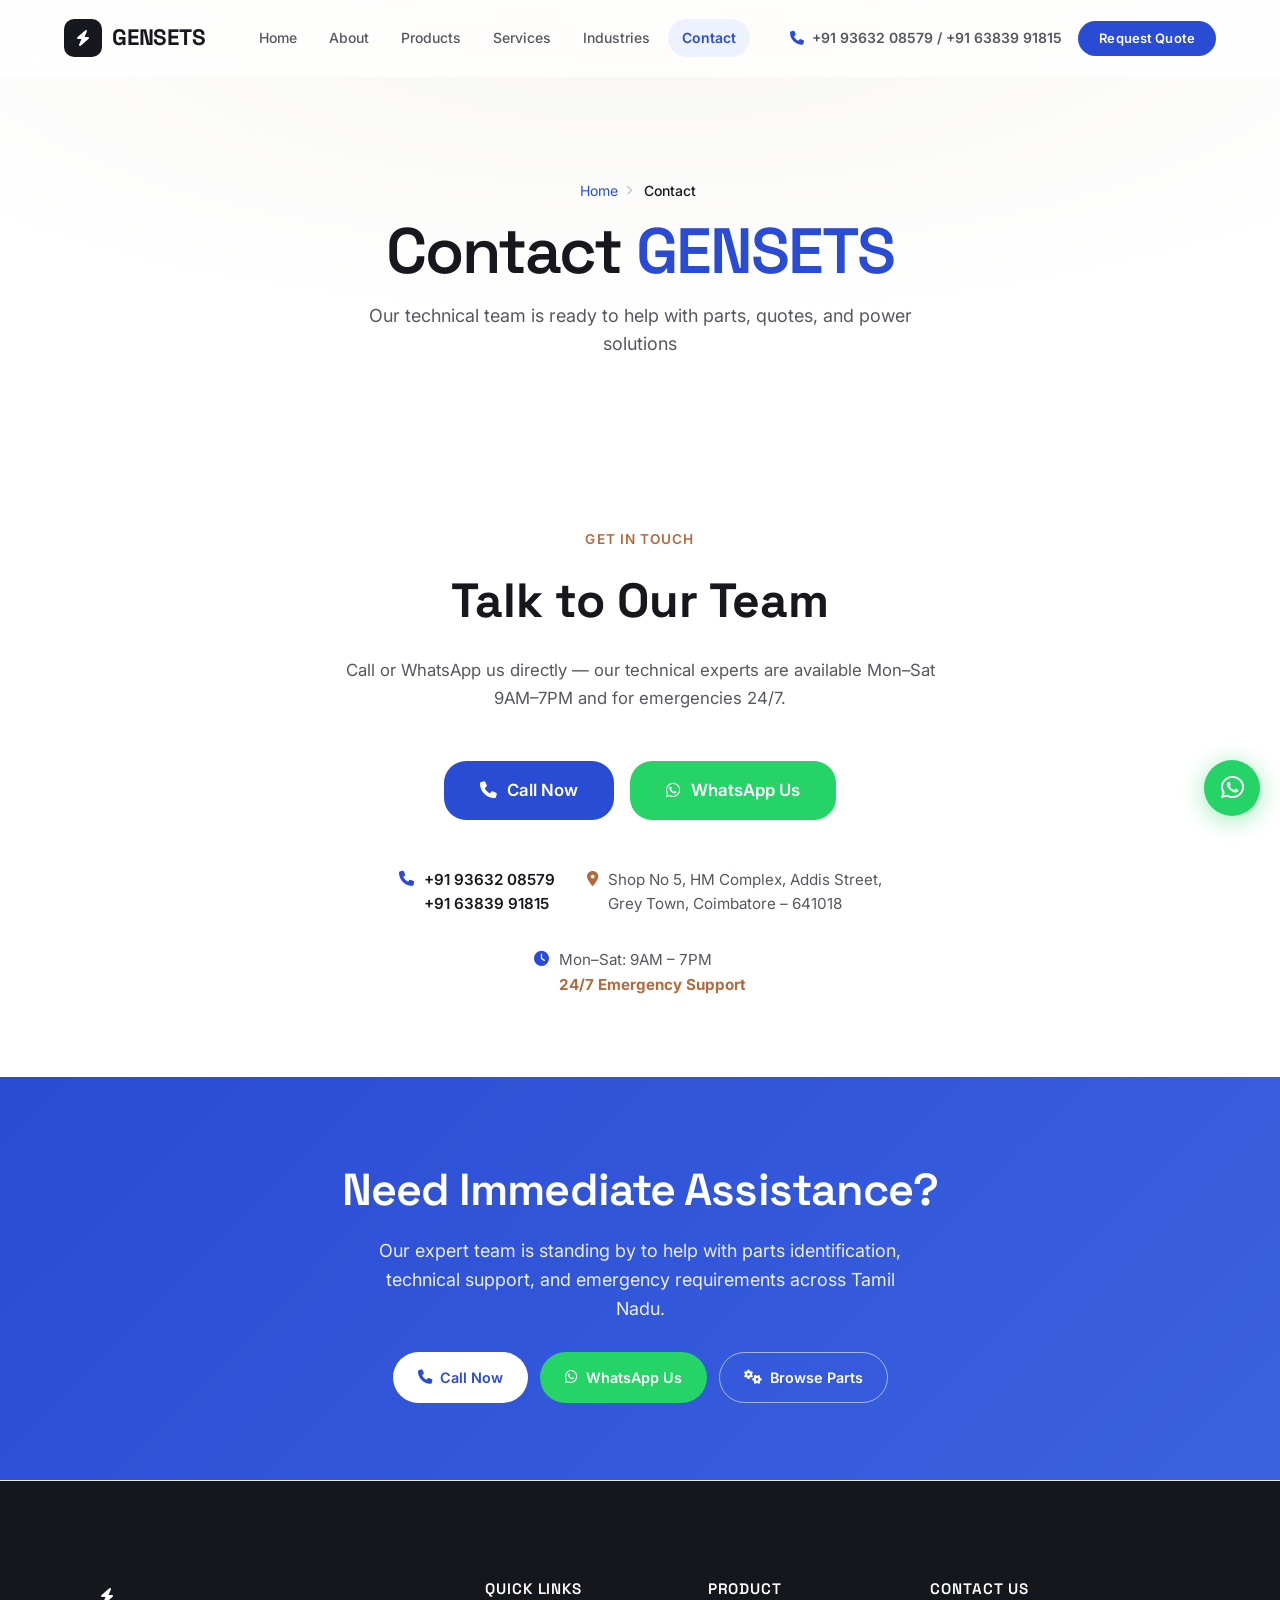
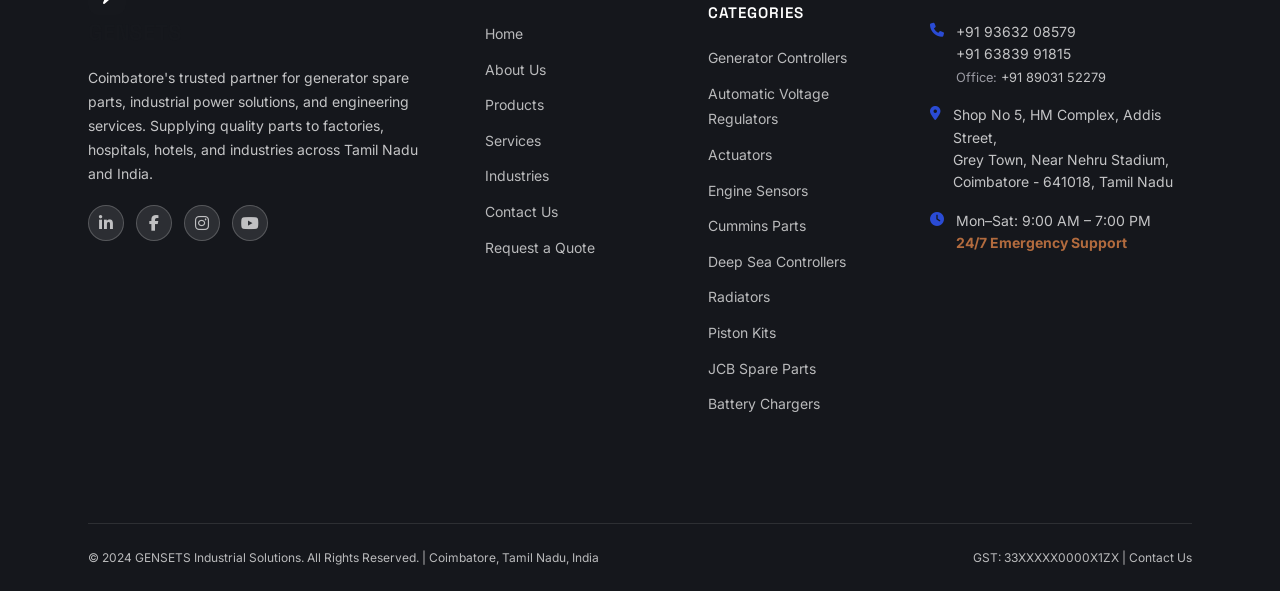
<file: contact.html>
﻿<!DOCTYPE html>
<html lang="en">
<head>
    <meta charset="UTF-8">
    <meta name="viewport" content="width=device-width, initial-scale=1.0">
    <meta name="description" content="Contact GENSETS for generator spare parts, technical support, and quotes in Coimbatore. Call, WhatsApp, or email our expert team. 24/7 emergency support available.">
    <meta name="keywords" content="contact GENSETS, generator parts Coimbatore, generator support Tamil Nadu, generator spare parts enquiry">
    <title>Contact GENSETS | Generator Spare Parts, Coimbatore</title>

    <!-- Google Fonts -->
    <link rel="preconnect" href="https://fonts.googleapis.com">
    <link rel="preconnect" href="https://fonts.gstatic.com" crossorigin>
    <link href="https://fonts.googleapis.com/css2?family=Space+Grotesk:wght@500;600;700&family=Inter:wght@400;500;600;700&display=swap" rel="stylesheet">

    <!-- Font Awesome 6.5.0 -->
    <link rel="stylesheet" href="https://cdnjs.cloudflare.com/ajax/libs/font-awesome/6.5.0/css/all.min.css" integrity="sha512-Avb2QiuDEEvB4bZJYdft2mNjVShBftLdPG8FJ0V7irTLQ8Uo0qcPxh4Plq7G5tGm0rU+1SPhVotteLpBERwTkw==" crossorigin="anonymous" referrerpolicy="no-referrer" />

    <!-- Stylesheet -->
    <link rel="stylesheet" href="styles.css">

</head>
<body>

<!-- â•â•â•â•â•â•â•â•â•â•â•â•â•â•â•â•â•â•â•â•â•â•â•â•â•â•â•â•â•â•â•â•â•â•â•â•â•â•â•â•â•â•â•â•â•â•â•
     NAVIGATION
â•â•â•â•â•â•â•â•â•â•â•â•â•â•â•â•â•â•â•â•â•â•â•â•â•â•â•â•â•â•â•â•â•â•â•â•â•â•â•â•â•â•â•â•â•â•â• -->
<header class="site-header" id="site-header">
  <div class="nav-container">
    <a href="index.html" class="nav-logo">
      <span class="logo-icon"><i class="fa-solid fa-bolt"></i></span>
      <span class="logo-text">GENSETS</span>
    </a>

    <nav class="nav-links" role="navigation" aria-label="Main navigation">
      <a href="index.html" class="nav-link">Home</a>
      <a href="about.html" class="nav-link">About</a>
      <a href="products.html" class="nav-link">Products</a>
      <a href="services.html" class="nav-link">Services</a>
      <a href="industries.html" class="nav-link">Industries</a>
      <a href="contact.html" class="nav-link active">Contact</a>
    </nav>

    <div class="nav-actions">
      <a href="tel:+919363208579" class="nav-phone">
        <i class="fa-solid fa-phone"></i>
        <span>+91 93632 08579 / +91 63839 91815</span>
      </a>
      <a href="enquiry.html" class="btn btn-primary btn-nav">Request Quote</a>
    </div>

    <button class="hamburger" id="hamburger" aria-label="Open navigation menu" aria-expanded="false">
      <span></span>
      <span></span>
      <span></span>
    </button>
  </div>

  <div class="mobile-drawer" id="mobile-drawer" aria-hidden="true">
    <div class="drawer-header">
      <a href="index.html" class="nav-logo">
        <span class="logo-icon"><i class="fa-solid fa-bolt"></i></span>
        <span class="logo-text">GENSETS</span>
      </a>
      <button class="drawer-close" id="drawer-close" aria-label="Close menu">
        <i class="fa-solid fa-xmark"></i>
      </button>
    </div>
    <nav class="drawer-links">
      <a href="index.html" class="drawer-link">Home</a>
      <a href="about.html" class="drawer-link">About Us</a>
      <a href="products.html" class="drawer-link">Products</a>
      <a href="services.html" class="drawer-link">Services</a>
      <a href="industries.html" class="drawer-link">Industries</a>
      <a href="contact.html" class="drawer-link active">Contact</a>
      <a href="enquiry.html" class="drawer-link">Request a Quote</a>
    </nav>
    <div class="drawer-cta">
      <a href="tel:+919363208579" class="btn btn-primary btn-full">
        <i class="fa-solid fa-phone"></i> Call Now
      </a>
      <a href="https://wa.me/919363208579?text=Hello%20GENSETS%2C%20I%20need%20a%20quote%20for%20generator%20spare%20parts." class="btn btn-whatsapp btn-full" target="_blank">
        <i class="fa-brands fa-whatsapp"></i> WhatsApp Us
      </a>
    </div>
  </div>
  <div class="drawer-overlay" id="drawer-overlay"></div>
</header>

<section class="page-hero" aria-label="Page hero">
    <div class="page-hero-inner">
        <nav class="breadcrumb" aria-label="Breadcrumb">
            <a href="index.html">Home</a>
            <span class="breadcrumb-sep" aria-hidden="true"><i class="fa-solid fa-chevron-right"></i></span>
            <span class="breadcrumb-current" aria-current="page">Contact</span>
        </nav>
        <h1 class="page-hero-title">Contact <span>GENSETS</span></h1>
        <p class="page-hero-subtitle">Our technical team is ready to help with parts, quotes, and power solutions</p>
    </div>
</section>


<!-- â•â•â•â•â•â•â•â•â•â•â•â•â•â•â•â•â•â•â•â•â•â•â•â•â•â•â•â•â•â•â•â•â•â•â•â•â•â•â•â•â•â•â•â•â•â•â•
     CONTACT SECTION (Two-column layout)
â•â•â•â•â•â•â•â•â•â•â•â•â•â•â•â•â•â•â•â•â•â•â•â•â•â•â•â•â•â•â•â•â•â•â•â•â•â•â•â•â•â•â•â•â•â•â• -->
<section class="section" aria-label="Contact GENSETS" style="text-align:center; padding: 80px 24px;">
    <div class="container" style="max-width:700px; margin:0 auto;">

        <p style="font-family:var(--font-body); font-size:0.85rem; font-weight:600; letter-spacing:.08em; text-transform:uppercase; color:var(--color-orange); margin-bottom:12px;">Get In Touch</p>
        <h2 style="font-family:var(--font-display); font-size:clamp(2rem,5vw,3rem); font-weight:700; color:var(--color-text-dark); margin:0 0 16px;">Talk to Our Team</h2>
        <p style="font-family:var(--font-body); font-size:1.05rem; color:var(--color-text-body); margin:0 0 48px; line-height:1.7;">Call or WhatsApp us directly — our technical experts are available Mon–Sat 9AM–7PM and for emergencies 24/7.</p>

        <div style="display:flex; gap:16px; justify-content:center; flex-wrap:wrap; margin-bottom:48px;">
            <a href="tel:+919363208579"
               style="display:inline-flex; align-items:center; gap:10px; background:var(--color-blue-primary); color:#fff; font-family:var(--font-body); font-size:1.05rem; font-weight:600; padding:16px 36px; border-radius:var(--radius-lg); text-decoration:none; transition:opacity .2s;"
               onmouseover="this.style.opacity='.85'" onmouseout="this.style.opacity='1'">
                <i class="fa-solid fa-phone" aria-hidden="true"></i> Call Now
            </a>
            <a href="https://wa.me/919363208579?text=Hello%20GENSETS%2C%20I%20need%20a%20quote%20for%20generator%20spare%20parts."
               target="_blank" rel="noopener noreferrer"
               style="display:inline-flex; align-items:center; gap:10px; background:var(--color-whatsapp); color:#fff; font-family:var(--font-body); font-size:1.05rem; font-weight:600; padding:16px 36px; border-radius:var(--radius-lg); text-decoration:none; transition:opacity .2s;"
               onmouseover="this.style.opacity='.85'" onmouseout="this.style.opacity='1'">
                <i class="fa-brands fa-whatsapp" aria-hidden="true"></i> WhatsApp Us
            </a>
        </div>

        <div style="display:flex; gap:32px; justify-content:center; flex-wrap:wrap;">
            <div style="font-family:var(--font-body); font-size:0.95rem; color:var(--color-text-body); display:flex; align-items:flex-start; gap:10px; text-align:left;">
                <i class="fa-solid fa-phone" style="color:var(--color-blue-primary); margin-top:3px;"></i>
                <div>
                    <a href="tel:+919363208579" style="color:var(--color-text-dark); text-decoration:none; font-weight:600; display:block;">+91 93632 08579</a>
                    <a href="tel:+916383991815" style="color:var(--color-text-dark); text-decoration:none; font-weight:600; display:block;">+91 63839 91815</a>
                </div>
            </div>
            <div style="font-family:var(--font-body); font-size:0.95rem; color:var(--color-text-body); display:flex; align-items:flex-start; gap:10px; text-align:left;">
                <i class="fa-solid fa-location-dot" style="color:var(--color-orange); margin-top:3px;"></i>
                <div>Shop No 5, HM Complex, Addis Street,<br>Grey Town, Coimbatore – 641018</div>
            </div>
            <div style="font-family:var(--font-body); font-size:0.95rem; color:var(--color-text-body); display:flex; align-items:flex-start; gap:10px; text-align:left;">
                <i class="fa-solid fa-clock" style="color:var(--color-blue-primary); margin-top:3px;"></i>
                <div>Mon–Sat: 9AM – 7PM<br><strong style="color:var(--color-orange);">24/7 Emergency Support</strong></div>
            </div>
        </div>

    </div>
</section>


<!-- â•â•â•â•â•â•â•â•â•â•â•â•â•â•â•â•â•â•â•â•â•â•â•â•â•â•â•â•â•â•â•â•â•â•â•â•â•â•â•â•â•â•â•â•â•â•â•
     CTA BANNER
â•â•â•â•â•â•â•â•â•â•â•â•â•â•â•â•â•â•â•â•â•â•â•â•â•â•â•â•â•â•â•â•â•â•â•â•â•â•â•â•â•â•â•â•â•â•â• -->
<section class="cta-section" aria-label="Call to action">
    <div class="cta-inner">
        <h2>Need <span>Immediate</span> Assistance?</h2>
        <p>Our expert team is standing by to help with parts identification, technical support, and emergency requirements across Tamil Nadu.</p>
        <div class="cta-buttons">
            <a href="tel:+919363208579" class="cta-btn primary">
                <i class="fa-solid fa-phone" aria-hidden="true"></i> Call Now
            </a>
            <a href="https://wa.me/919363208579" class="cta-btn secondary" target="_blank" rel="noopener noreferrer">
                <i class="fa-brands fa-whatsapp" aria-hidden="true"></i> WhatsApp Us
            </a>
            <a href="products.html" class="cta-btn tertiary">
                <i class="fa-solid fa-gears" aria-hidden="true"></i> Browse Parts
            </a>
        </div>
    </div>
</section>


<!-- â•â•â•â•â•â•â•â•â•â•â•â•â•â•â•â•â•â•â•â•â•â•â•â•â•â•â•â•â•â•â•â•â•â•â•â•â•â•â•â•â•â•â•â•â•â•â•
     FOOTER
â•â•â•â•â•â•â•â•â•â•â•â•â•â•â•â•â•â•â•â•â•â•â•â•â•â•â•â•â•â•â•â•â•â•â•â•â•â•â•â•â•â•â•â•â•â•â• -->
<footer class="site-footer">
  <div class="container">
    <div class="footer-grid">
      <div class="footer-brand">
        <a href="index.html" class="nav-logo">
          <span class="logo-icon"><i class="fa-solid fa-bolt"></i></span>
          <span class="logo-text">GENSETS</span>
        </a>
        <p>Coimbatore's trusted partner for generator spare parts, industrial power solutions, and engineering services. Supplying quality parts to factories, hospitals, hotels, and industries across Tamil Nadu and India.</p>
        <div class="footer-social">
          <a href="#" aria-label="LinkedIn"><i class="fa-brands fa-linkedin-in"></i></a>
          <a href="#" aria-label="Facebook"><i class="fa-brands fa-facebook-f"></i></a>
          <a href="#" aria-label="Instagram"><i class="fa-brands fa-instagram"></i></a>
          <a href="#" aria-label="YouTube"><i class="fa-brands fa-youtube"></i></a>
        </div>
      </div>
      <div class="footer-col">
        <h4>Quick Links</h4>
        <ul>
          <li><a href="index.html">Home</a></li>
          <li><a href="about.html">About Us</a></li>
          <li><a href="products.html">Products</a></li>
          <li><a href="services.html">Services</a></li>
          <li><a href="industries.html">Industries</a></li>
          <li><a href="contact.html">Contact Us</a></li>
          <li><a href="enquiry.html">Request a Quote</a></li>
        </ul>
      </div>
      <div class="footer-col">
        <h4>Product Categories</h4>
        <ul>
          <li><a href="products.html">Generator Controllers</a></li>
          <li><a href="products.html">Automatic Voltage Regulators</a></li>
          <li><a href="products.html">Actuators</a></li>
          <li><a href="products.html">Engine Sensors</a></li>
          <li><a href="products.html">Cummins Parts</a></li>
          <li><a href="products.html">Deep Sea Controllers</a></li>
          <li><a href="products.html">Radiators</a></li>
          <li><a href="products.html">Piston Kits</a></li>
          <li><a href="products.html">JCB Spare Parts</a></li>
          <li><a href="products.html">Battery Chargers</a></li>
        </ul>
      </div>
      <div class="footer-col">
        <h4>Contact Us</h4>
        <div class="footer-contact-item"><i class="fa-solid fa-phone"></i>
          <div>
            <a href="tel:+919363208579">+91 93632 08579</a><br>
            <a href="tel:+916383991815">+91 63839 91815</a><br>
            <span style="color:var(--color-text-light);font-size:0.8rem;">
              Office: <a href="tel:+918903152279">+91 89031 52279</a>
            </span>
          </div>
        </div>
        <div class="footer-contact-item"><i class="fa-solid fa-location-dot"></i><span>Shop No 5, HM Complex, Addis Street,<br>Grey Town, Near Nehru Stadium,<br>Coimbatore - 641018, Tamil Nadu</span></div>
        <div class="footer-contact-item"><i class="fa-solid fa-clock"></i><span>Mon–Sat: 9:00 AM – 7:00 PM<br>
          <strong style="color:var(--color-orange);">24/7 Emergency Support</strong>
        </span></div>
      </div>
    </div>
    <div class="footer-bottom">
      <p>© 2024 GENSETS Industrial Solutions. All Rights Reserved. | Coimbatore, Tamil Nadu, India</p>
      <p>GST: 33XXXXX0000X1ZX | <a href="contact.html">Contact Us</a></p>
    </div>
  </div>
</footer>

<!-- Floating WhatsApp -->
<a href="https://wa.me/919363208579?text=Hello%20GENSETS%2C%20I%20need%20a%20quote%20for%20generator%20spare%20parts." class="float-whatsapp" target="_blank" aria-label="Chat on WhatsApp"><i class="fa-brands fa-whatsapp"></i></a>
<button class="back-to-top" id="back-to-top" aria-label="Back to top"><i class="fa-solid fa-chevron-up"></i></button>

<!-- Mobile Sticky Bottom Bar -->
<div class="mobile-bar" role="navigation" aria-label="Quick contact">
  <a href="tel:+919363208579" class="mbar-btn mbar-call">
    <i class="fa-solid fa-phone"></i>
    <span>Call Now</span>
  </a>
  <a href="https://wa.me/919363208579?text=Hello%20GENSETS%2C%20I%20need%20a%20quote%20for%20generator%20spare%20parts." class="mbar-btn mbar-wa" target="_blank">
    <i class="fa-brands fa-whatsapp"></i>
    <span>WhatsApp</span>
  </a>
  <a href="enquiry.html" class="mbar-btn mbar-enq">
    <i class="fa-solid fa-file-lines"></i>
    <span>Get Quote</span>
  </a>
</div>

<script src="main.js"></script>

</body>
</html>
</file>
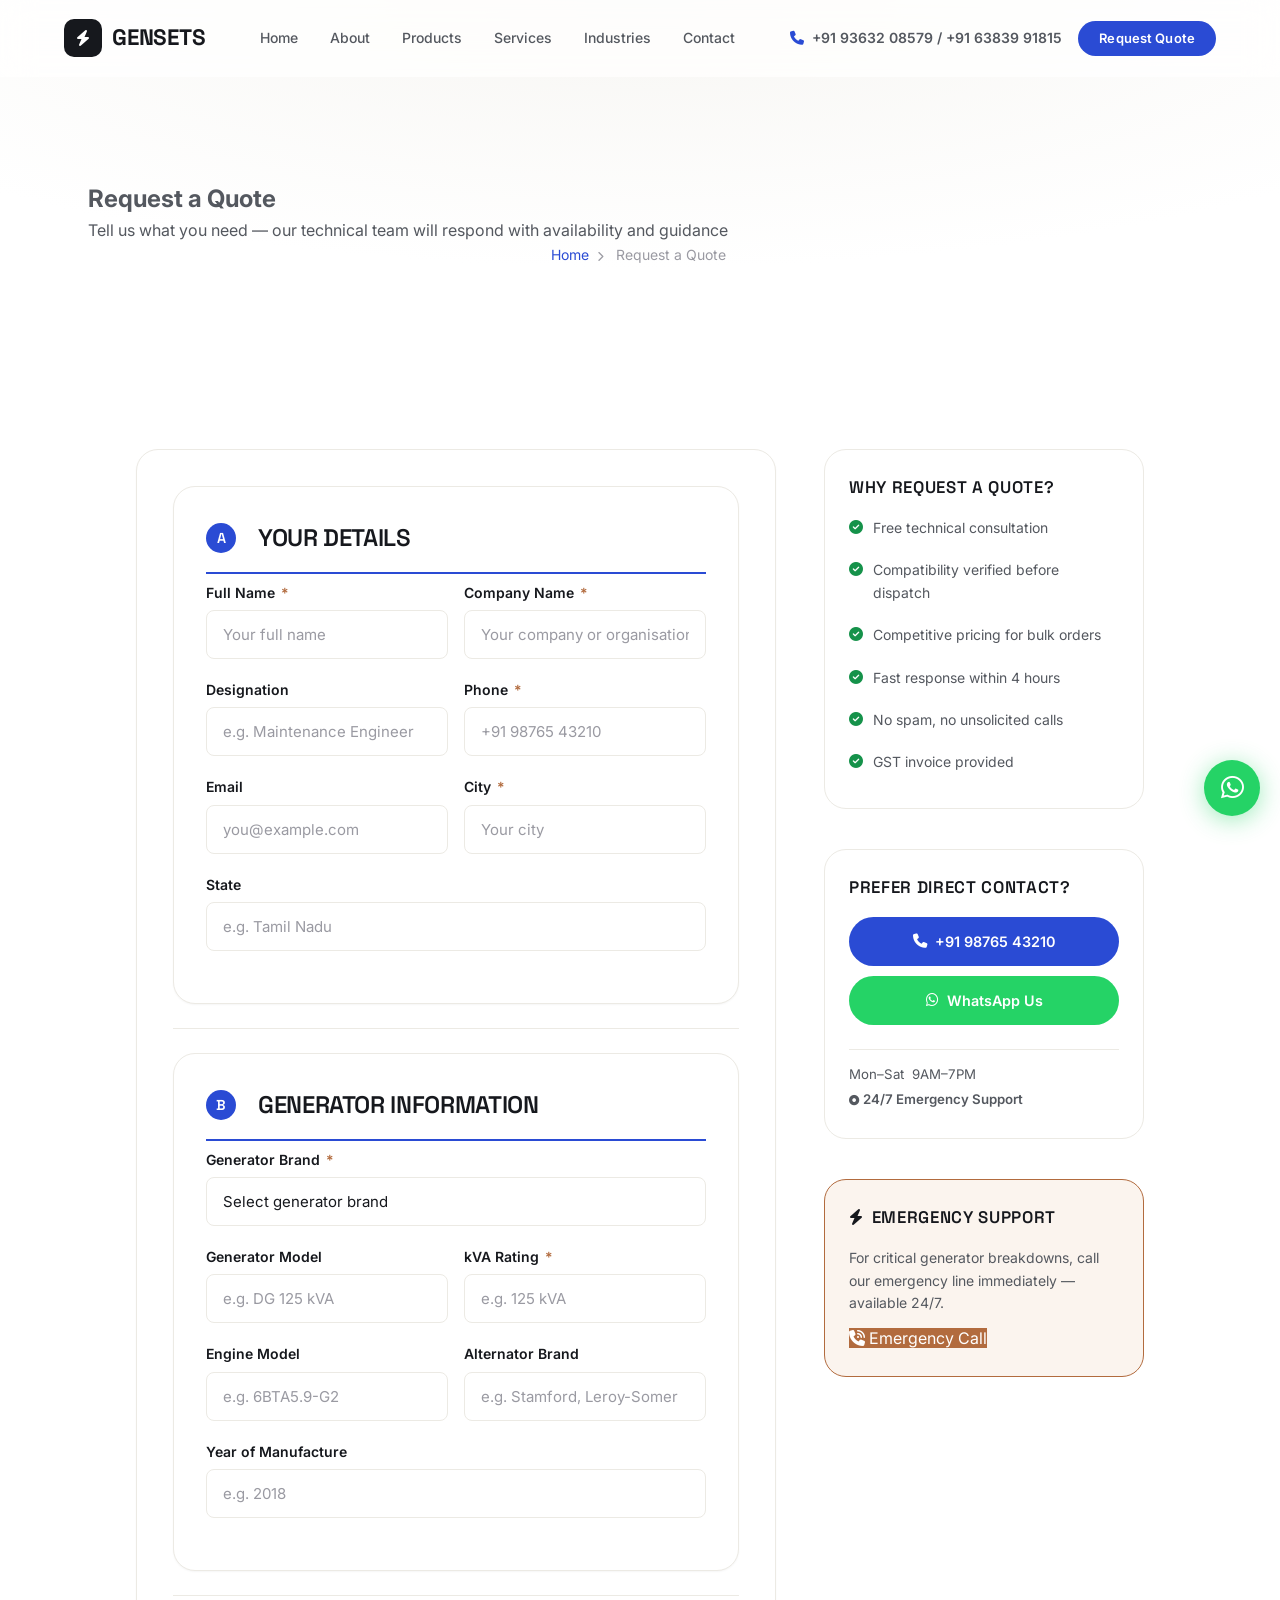
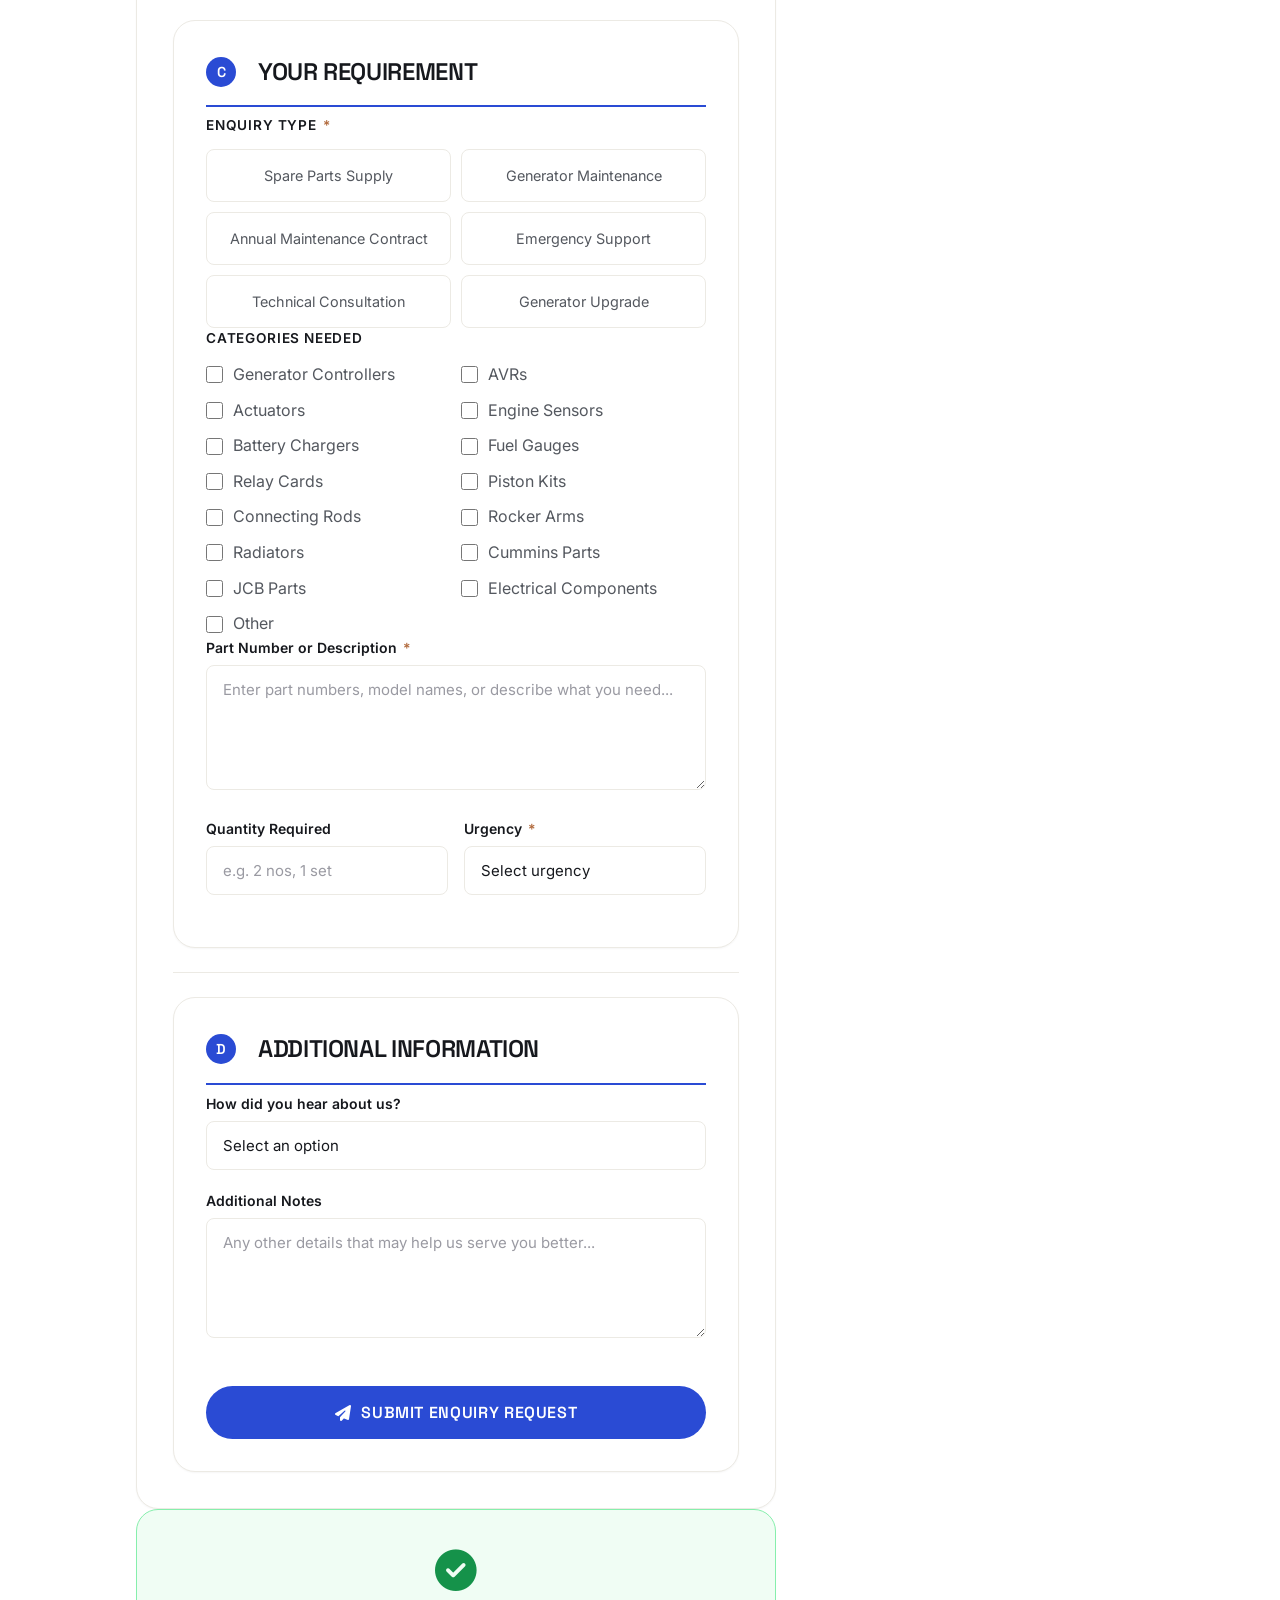
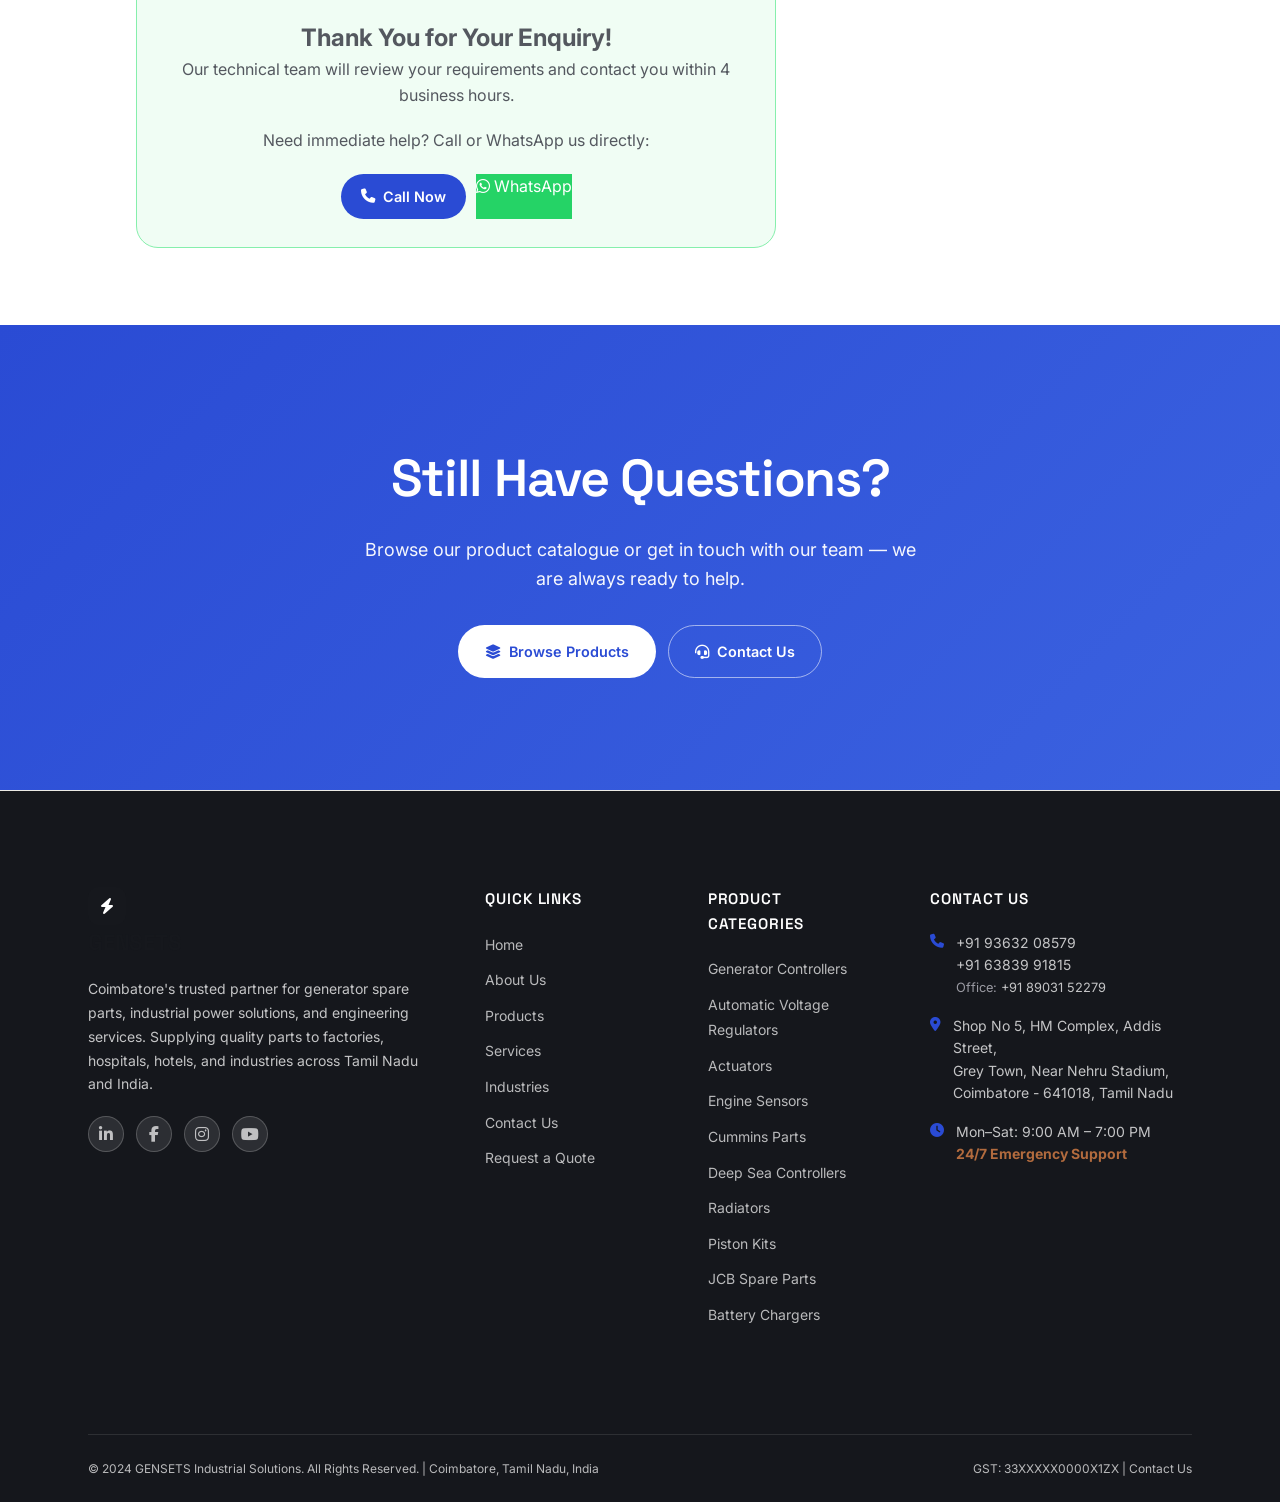
<file: enquiry.html>
﻿<!DOCTYPE html>
<html lang="en">
<head>
  <meta charset="UTF-8" />
  <meta name="viewport" content="width=device-width, initial-scale=1.0" />
  <title>Request a Quote | GENSETS, Coimbatore</title>
  <meta name="description" content="Request a quote for generator spare parts, maintenance, and AMC services. GENSETS, Coimbatore — technical team responds within 4 hours." />
  <link rel="preconnect" href="https://fonts.googleapis.com" />
  <link rel="preconnect" href="https://fonts.gstatic.com" crossorigin />
  <link href="https://fonts.googleapis.com/css2?family=Space+Grotesk:wght@500;600;700&family=Inter:wght@400;500;600;700&display=swap" rel="stylesheet" />
  <link rel="stylesheet" href="https://cdnjs.cloudflare.com/ajax/libs/font-awesome/6.5.0/css/all.min.css" integrity="sha512-Avb2QiuDEEvB4bZJYdft2mNjVShBftLdPG8FJ0V7irTLQ8Uo0qcPxh4Plq7G5tGm0rU+1SPhVotteLpBERwTkw==" crossorigin="anonymous" referrerpolicy="no-referrer" />
  <link rel="stylesheet" href="styles.css" />
</head>
<body>

  <!-- =============================================
       NAVIGATION
       ============================================= -->
  <header class="site-header" id="site-header">
  <div class="nav-container">
    <a href="index.html" class="nav-logo">
      <span class="logo-icon"><i class="fa-solid fa-bolt"></i></span>
      <span class="logo-text">GENSETS</span>
    </a>

    <nav class="nav-links" role="navigation" aria-label="Main navigation">
      <a href="index.html" class="nav-link">Home</a>
      <a href="about.html" class="nav-link">About</a>
      <a href="products.html" class="nav-link">Products</a>
      <a href="services.html" class="nav-link">Services</a>
      <a href="industries.html" class="nav-link">Industries</a>
      <a href="contact.html" class="nav-link">Contact</a>
    </nav>

    <div class="nav-actions">
      <a href="tel:+919363208579" class="nav-phone">
        <i class="fa-solid fa-phone"></i>
        <span>+91 93632 08579 / +91 63839 91815</span>
      </a>
      <a href="enquiry.html" class="btn btn-primary btn-nav">Request Quote</a>
    </div>

    <button class="hamburger" id="hamburger" aria-label="Open navigation menu" aria-expanded="false">
      <span></span>
      <span></span>
      <span></span>
    </button>
  </div>

  <div class="mobile-drawer" id="mobile-drawer" aria-hidden="true">
    <div class="drawer-header">
      <a href="index.html" class="nav-logo">
        <span class="logo-icon"><i class="fa-solid fa-bolt"></i></span>
        <span class="logo-text">GENSETS</span>
      </a>
      <button class="drawer-close" id="drawer-close" aria-label="Close menu">
        <i class="fa-solid fa-xmark"></i>
      </button>
    </div>
    <nav class="drawer-links">
      <a href="index.html" class="drawer-link">Home</a>
      <a href="about.html" class="drawer-link">About Us</a>
      <a href="products.html" class="drawer-link">Products</a>
      <a href="services.html" class="drawer-link">Services</a>
      <a href="industries.html" class="drawer-link">Industries</a>
      <a href="contact.html" class="drawer-link">Contact</a>
      <a href="enquiry.html" class="drawer-link active">Request a Quote</a>
    </nav>
    <div class="drawer-cta">
      <a href="tel:+919363208579" class="btn btn-primary btn-full">
        <i class="fa-solid fa-phone"></i> Call Now
      </a>
      <a href="https://wa.me/919363208579?text=Hello%20GENSETS%2C%20I%20need%20a%20quote%20for%20generator%20spare%20parts." class="btn btn-whatsapp btn-full" target="_blank">
        <i class="fa-brands fa-whatsapp"></i> WhatsApp Us
      </a>
    </div>
  </div>
  <div class="drawer-overlay" id="drawer-overlay"></div>
</header>

<main id="main-content">

    <!-- =============================================
         PAGE HERO
         ============================================= -->
    <section class="page-hero" aria-label="Page header">
      <div class="container">
        <h1>Request a <span>Quote</span></h1>
        <p class="hero-subtitle">Tell us what you need — our technical team will respond with availability and guidance</p>
        <nav class="breadcrumb" aria-label="Breadcrumb">
          <a href="index.html">Home</a>
          <span class="sep" aria-hidden="true"><i class="fa-solid fa-chevron-right" style="font-size:0.65rem;"></i></span>
          <span class="current" aria-current="page">Request a Quote</span>
        </nav>
      </div>
    </section>

    <!-- =============================================
         ENQUIRY SECTION
         ============================================= -->
    <section class="enquiry-section" aria-label="Enquiry form section">
      <div class="container">
        <div class="enquiry-layout">

          <!-- ========== MAIN COLUMN ========== -->
          <div class="main-col">

            <!-- FORM -->
            <div id="form-card-wrapper">
              <form id="enquiry-form" class="form-card" novalidate aria-label="Enquiry request form">

                <!-- === SECTION A: YOUR DETAILS === -->
                <div class="form-section-block">
                  <h2 class="form-section-title">
                    <span class="section-letter">A</span>
                    Your Details
                  </h2>

                  <!-- Full Name + Company Name -->
                  <div class="form-row">
                    <div class="form-group">
                      <label class="form-label" for="full-name">
                        Full Name <span class="required-star" aria-hidden="true">*</span>
                      </label>
                      <input
                        class="form-input"
                        type="text"
                        id="full-name"
                        name="full_name"
                        placeholder="Your full name"
                        required
                        autocomplete="name"
                        aria-required="true"
                      />
                      <span class="field-error" id="full-name-error" role="alert">
                        <i class="fa-solid fa-circle-exclamation"></i> Please enter your full name.
                      </span>
                    </div>
                    <div class="form-group">
                      <label class="form-label" for="company-name">
                        Company Name <span class="required-star" aria-hidden="true">*</span>
                      </label>
                      <input
                        class="form-input"
                        type="text"
                        id="company-name"
                        name="company_name"
                        placeholder="Your company or organisation"
                        required
                        autocomplete="organization"
                        aria-required="true"
                      />
                      <span class="field-error" id="company-name-error" role="alert">
                        <i class="fa-solid fa-circle-exclamation"></i> Please enter your company name.
                      </span>
                    </div>
                  </div>

                  <!-- Designation + Phone -->
                  <div class="form-row">
                    <div class="form-group">
                      <label class="form-label" for="designation">Designation</label>
                      <input
                        class="form-input"
                        type="text"
                        id="designation"
                        name="designation"
                        placeholder="e.g. Maintenance Engineer"
                        autocomplete="organization-title"
                      />
                    </div>
                    <div class="form-group">
                      <label class="form-label" for="phone">
                        Phone <span class="required-star" aria-hidden="true">*</span>
                      </label>
                      <input
                        class="form-input"
                        type="tel"
                        id="phone"
                        name="phone"
                        placeholder="+91 98765 43210"
                        required
                        autocomplete="tel"
                        aria-required="true"
                      />
                      <span class="field-error" id="phone-error" role="alert">
                        <i class="fa-solid fa-circle-exclamation"></i> Please enter a valid phone number.
                      </span>
                    </div>
                  </div>

                  <!-- Email + City -->
                  <div class="form-row">
                    <div class="form-group">
                      <label class="form-label" for="email">Email</label>
                      <input
                        class="form-input"
                        type="email"
                        id="email"
                        name="email"
                        placeholder="you@example.com"
                        autocomplete="email"
                      />
                      <span class="field-error" id="email-error" role="alert">
                        <i class="fa-solid fa-circle-exclamation"></i> Please enter a valid email address.
                      </span>
                    </div>
                    <div class="form-group">
                      <label class="form-label" for="city">
                        City <span class="required-star" aria-hidden="true">*</span>
                      </label>
                      <input
                        class="form-input"
                        type="text"
                        id="city"
                        name="city"
                        placeholder="Your city"
                        required
                        autocomplete="address-level2"
                        aria-required="true"
                      />
                      <span class="field-error" id="city-error" role="alert">
                        <i class="fa-solid fa-circle-exclamation"></i> Please enter your city.
                      </span>
                    </div>
                  </div>

                  <!-- State (single field) -->
                  <div class="form-group">
                    <label class="form-label" for="state">State</label>
                    <input
                      class="form-input"
                      type="text"
                      id="state"
                      name="state"
                      placeholder="e.g. Tamil Nadu"
                      autocomplete="address-level1"
                    />
                  </div>
                </div>

                <hr class="form-divider" />

                <!-- === SECTION B: GENERATOR INFORMATION === -->
                <div class="form-section-block">
                  <h2 class="form-section-title">
                    <span class="section-letter">B</span>
                    Generator Information
                  </h2>

                  <!-- Generator Brand (full width) -->
                  <div class="form-group">
                    <label class="form-label" for="gen-brand">
                      Generator Brand <span class="required-star" aria-hidden="true">*</span>
                    </label>
                    <select class="form-select" id="gen-brand" name="gen_brand" required aria-required="true">
                      <option value="" disabled selected>Select generator brand</option>
                      <option value="cummins">Cummins</option>
                      <option value="kirloskar">Kirloskar</option>
                      <option value="koel">KOEL</option>
                      <option value="ashok-leyland">Ashok Leyland</option>
                      <option value="perkins">Perkins</option>
                      <option value="volvo-penta">Volvo Penta</option>
                      <option value="mahindra">Mahindra</option>
                      <option value="caterpillar">Caterpillar</option>
                      <option value="stamford">Stamford</option>
                      <option value="leroy-somer">Leroy-Somer</option>
                      <option value="other">Other</option>
                    </select>
                    <span class="field-error" id="gen-brand-error" role="alert">
                      <i class="fa-solid fa-circle-exclamation"></i> Please select a generator brand.
                    </span>
                  </div>

                  <!-- Generator Model + kVA Rating -->
                  <div class="form-row">
                    <div class="form-group">
                      <label class="form-label" for="gen-model">Generator Model</label>
                      <input
                        class="form-input"
                        type="text"
                        id="gen-model"
                        name="gen_model"
                        placeholder="e.g. DG 125 kVA"
                      />
                    </div>
                    <div class="form-group">
                      <label class="form-label" for="kva-rating">
                        kVA Rating <span class="required-star" aria-hidden="true">*</span>
                      </label>
                      <input
                        class="form-input"
                        type="text"
                        id="kva-rating"
                        name="kva_rating"
                        placeholder="e.g. 125 kVA"
                        required
                        aria-required="true"
                      />
                      <span class="field-error" id="kva-rating-error" role="alert">
                        <i class="fa-solid fa-circle-exclamation"></i> Please enter the kVA rating.
                      </span>
                    </div>
                  </div>

                  <!-- Engine Model + Alternator Brand -->
                  <div class="form-row">
                    <div class="form-group">
                      <label class="form-label" for="engine-model">Engine Model</label>
                      <input
                        class="form-input"
                        type="text"
                        id="engine-model"
                        name="engine_model"
                        placeholder="e.g. 6BTA5.9-G2"
                      />
                    </div>
                    <div class="form-group">
                      <label class="form-label" for="alternator-brand">Alternator Brand</label>
                      <input
                        class="form-input"
                        type="text"
                        id="alternator-brand"
                        name="alternator_brand"
                        placeholder="e.g. Stamford, Leroy-Somer"
                      />
                    </div>
                  </div>

                  <!-- Year of Manufacture (single field) -->
                  <div class="form-group">
                    <label class="form-label" for="year-manufacture">Year of Manufacture</label>
                    <input
                      class="form-input"
                      type="number"
                      id="year-manufacture"
                      name="year_manufacture"
                      placeholder="e.g. 2018"
                      min="1980"
                      max="2026"
                    />
                  </div>
                </div>

                <hr class="form-divider" />

                <!-- === SECTION C: YOUR REQUIREMENT === -->
                <div class="form-section-block">
                  <h2 class="form-section-title">
                    <span class="section-letter">C</span>
                    Your Requirement
                  </h2>

                  <!-- Enquiry Type (radio cards) -->
                  <span class="radio-cards-label">
                    Enquiry Type <span class="required-star" aria-hidden="true">*</span>
                  </span>
                  <div class="radio-cards" role="radiogroup" aria-label="Enquiry type" aria-required="true">
                    <div class="radio-card">
                      <input type="radio" id="enq-spare-parts" name="enquiry_type" value="spare-parts" required />
                      <label for="enq-spare-parts">Spare Parts Supply</label>
                    </div>
                    <div class="radio-card">
                      <input type="radio" id="enq-maintenance" name="enquiry_type" value="maintenance" />
                      <label for="enq-maintenance">Generator Maintenance</label>
                    </div>
                    <div class="radio-card">
                      <input type="radio" id="enq-amc" name="enquiry_type" value="amc" />
                      <label for="enq-amc">Annual Maintenance Contract</label>
                    </div>
                    <div class="radio-card">
                      <input type="radio" id="enq-emergency" name="enquiry_type" value="emergency" />
                      <label for="enq-emergency">Emergency Support</label>
                    </div>
                    <div class="radio-card">
                      <input type="radio" id="enq-consultation" name="enquiry_type" value="consultation" />
                      <label for="enq-consultation">Technical Consultation</label>
                    </div>
                    <div class="radio-card">
                      <input type="radio" id="enq-upgrade" name="enquiry_type" value="upgrade" />
                      <label for="enq-upgrade">Generator Upgrade</label>
                    </div>
                  </div>
                  <span class="radio-cards-error" id="enquiry-type-error" role="alert">
                    <i class="fa-solid fa-circle-exclamation"></i> Please select an enquiry type.
                  </span>

                  <!-- Categories Needed -->
                  <span class="checkbox-grid-label">Categories Needed</span>
                  <div class="checkbox-grid" role="group" aria-label="Product categories needed">
                    <label class="checkbox-item">
                      <input type="checkbox" name="categories" value="controllers" />
                      <span>Generator Controllers</span>
                    </label>
                    <label class="checkbox-item">
                      <input type="checkbox" name="categories" value="avrs" />
                      <span>AVRs</span>
                    </label>
                    <label class="checkbox-item">
                      <input type="checkbox" name="categories" value="actuators" />
                      <span>Actuators</span>
                    </label>
                    <label class="checkbox-item">
                      <input type="checkbox" name="categories" value="engine-sensors" />
                      <span>Engine Sensors</span>
                    </label>
                    <label class="checkbox-item">
                      <input type="checkbox" name="categories" value="battery-chargers" />
                      <span>Battery Chargers</span>
                    </label>
                    <label class="checkbox-item">
                      <input type="checkbox" name="categories" value="fuel-gauges" />
                      <span>Fuel Gauges</span>
                    </label>
                    <label class="checkbox-item">
                      <input type="checkbox" name="categories" value="relay-cards" />
                      <span>Relay Cards</span>
                    </label>
                    <label class="checkbox-item">
                      <input type="checkbox" name="categories" value="piston-kits" />
                      <span>Piston Kits</span>
                    </label>
                    <label class="checkbox-item">
                      <input type="checkbox" name="categories" value="connecting-rods" />
                      <span>Connecting Rods</span>
                    </label>
                    <label class="checkbox-item">
                      <input type="checkbox" name="categories" value="rocker-arms" />
                      <span>Rocker Arms</span>
                    </label>
                    <label class="checkbox-item">
                      <input type="checkbox" name="categories" value="radiators" />
                      <span>Radiators</span>
                    </label>
                    <label class="checkbox-item">
                      <input type="checkbox" name="categories" value="cummins-parts" />
                      <span>Cummins Parts</span>
                    </label>
                    <label class="checkbox-item">
                      <input type="checkbox" name="categories" value="jcb-parts" />
                      <span>JCB Parts</span>
                    </label>
                    <label class="checkbox-item">
                      <input type="checkbox" name="categories" value="electrical" />
                      <span>Electrical Components</span>
                    </label>
                    <label class="checkbox-item">
                      <input type="checkbox" name="categories" value="other" />
                      <span>Other</span>
                    </label>
                  </div>

                  <!-- Part Number / Description (required, full width) -->
                  <div class="form-group">
                    <label class="form-label" for="part-description">
                      Part Number or Description <span class="required-star" aria-hidden="true">*</span>
                    </label>
                    <textarea
                      class="form-textarea"
                      id="part-description"
                      name="part_description"
                      placeholder="Enter part numbers, model names, or describe what you need..."
                      required
                      aria-required="true"
                      rows="5"
                    ></textarea>
                    <span class="field-error" id="part-description-error" role="alert">
                      <i class="fa-solid fa-circle-exclamation"></i> Please describe the parts or services you need.
                    </span>
                  </div>

                  <!-- Quantity + Urgency -->
                  <div class="form-row">
                    <div class="form-group">
                      <label class="form-label" for="quantity">Quantity Required</label>
                      <input
                        class="form-input"
                        type="text"
                        id="quantity"
                        name="quantity"
                        placeholder="e.g. 2 nos, 1 set"
                      />
                    </div>
                    <div class="form-group">
                      <label class="form-label" for="urgency">
                        Urgency <span class="required-star" aria-hidden="true">*</span>
                      </label>
                      <select class="form-select" id="urgency" name="urgency" required aria-required="true">
                        <option value="" disabled selected>Select urgency</option>
                        <option value="normal">Normal</option>
                        <option value="urgent">Urgent</option>
                        <option value="emergency">Emergency</option>
                      </select>
                      <span class="field-error" id="urgency-error" role="alert">
                        <i class="fa-solid fa-circle-exclamation"></i> Please select urgency level.
                      </span>
                    </div>
                  </div>
                </div>

                <hr class="form-divider" />

                <!-- === SECTION D: ADDITIONAL INFORMATION === -->
                <div class="form-section-block">
                  <h2 class="form-section-title">
                    <span class="section-letter">D</span>
                    Additional Information
                  </h2>

                  <!-- How did you hear about us -->
                  <div class="form-group">
                    <label class="form-label" for="hear-about">How did you hear about us?</label>
                    <select class="form-select" id="hear-about" name="hear_about">
                      <option value="" disabled selected>Select an option</option>
                      <option value="google">Google Search</option>
                      <option value="word-of-mouth">Word of Mouth</option>
                      <option value="indiamart">IndiaMART</option>
                      <option value="previous-customer">Previous Customer</option>
                      <option value="social-media">Social Media</option>
                      <option value="trade-show">Trade Show</option>
                      <option value="other">Other</option>
                    </select>
                  </div>

                  <!-- Additional Notes -->
                  <div class="form-group">
                    <label class="form-label" for="additional-notes">Additional Notes</label>
                    <textarea
                      class="form-textarea"
                      id="additional-notes"
                      name="additional_notes"
                      placeholder="Any other details that may help us serve you better..."
                      rows="4"
                    ></textarea>
                  </div>

                  <!-- Submit Button -->
                  <button type="submit" class="btn-submit" id="submit-btn">
                    <i class="fa-solid fa-paper-plane"></i>
                    Submit Enquiry Request
                  </button>
                </div>

              </form>
            </div>
            <!-- END FORM -->

            <!-- SUCCESS MESSAGE (hidden by default) -->
            <div id="form-success">
              <div class="success-box">
                <div class="success-icon">
                  <i class="fa-solid fa-circle-check"></i>
                </div>
                <h2>Thank You for Your Enquiry!</h2>
                <p>Our technical team will review your requirements and contact you within 4 business hours.</p>
                <p class="success-cta-text">Need immediate help? Call or WhatsApp us directly:</p>
                <div class="success-actions">
                  <a href="tel:+919363208579" class="btn-call">
                    <i class="fa-solid fa-phone"></i> Call Now
                  </a>
                  <a href="https://wa.me/919363208579" target="_blank" rel="noopener noreferrer" class="btn-whatsapp">
                    <i class="fa-brands fa-whatsapp"></i> WhatsApp
                  </a>
                </div>
              </div>
            </div>
            <!-- END SUCCESS MESSAGE -->

          </div>
          <!-- END MAIN COLUMN -->

          <!-- ========== SIDEBAR ========== -->
          <aside class="enquiry-sidebar" aria-label="Enquiry information sidebar">

            <!-- Sidebar Card 1: Why Request a Quote -->
            <div class="sidebar-card">
              <h3>Why Request a Quote?</h3>
              <div class="sidebar-list">
                <ul>
                  <li>
                    <i class="fa-solid fa-circle-check" aria-hidden="true"></i>
                    <span>Free technical consultation</span>
                  </li>
                  <li>
                    <i class="fa-solid fa-circle-check" aria-hidden="true"></i>
                    <span>Compatibility verified before dispatch</span>
                  </li>
                  <li>
                    <i class="fa-solid fa-circle-check" aria-hidden="true"></i>
                    <span>Competitive pricing for bulk orders</span>
                  </li>
                  <li>
                    <i class="fa-solid fa-circle-check" aria-hidden="true"></i>
                    <span>Fast response within 4 hours</span>
                  </li>
                  <li>
                    <i class="fa-solid fa-circle-check" aria-hidden="true"></i>
                    <span>No spam, no unsolicited calls</span>
                  </li>
                  <li>
                    <i class="fa-solid fa-circle-check" aria-hidden="true"></i>
                    <span>GST invoice provided</span>
                  </li>
                </ul>
              </div>
            </div>

            <!-- Sidebar Card 2: Prefer Direct Contact -->
            <div class="sidebar-card">
              <h3>Prefer Direct Contact?</h3>
              <a href="tel:+919363208579" class="sidebar-contact-btn phone-btn">
                <i class="fa-solid fa-phone" aria-hidden="true"></i>
                +91 98765 43210
              </a>
              <a href="https://wa.me/919363208579" target="_blank" rel="noopener noreferrer" class="sidebar-contact-btn wa-btn">
                <i class="fa-brands fa-whatsapp" aria-hidden="true"></i>
                WhatsApp Us
              </a>
              <div class="sidebar-hours">
                <p>Mon–Sat &nbsp;9AM–7PM</p>
                <p class="emerg-text"><i class="fa-solid fa-circle-dot" style="font-size:0.65rem; margin-right:4px;"></i>24/7 Emergency Support</p>
              </div>
            </div>

            <!-- Sidebar Card 3: Emergency Support -->
            <div class="sidebar-card emergency-card">
              <h3><i class="fa-solid fa-bolt" style="margin-right:8px; font-size:1rem;"></i>Emergency Support</h3>
              <p class="sidebar-emerg-text">
                For critical generator breakdowns, call our emergency line immediately — available 24/7.
              </p>
              <a href="tel:+919363208579" class="btn-orange-full">
                <i class="fa-solid fa-phone-volume" aria-hidden="true"></i>
                Emergency Call
              </a>
            </div>

          </aside>
          <!-- END SIDEBAR -->

        </div>
        <!-- END .enquiry-layout -->
      </div>
    </section>

    <!-- =============================================
         CTA BANNER
         ============================================= -->
    <section class="cta-banner" aria-label="Call to action">
      <div class="container">
        <h2>Still Have Questions?</h2>
        <p>Browse our product catalogue or get in touch with our team — we are always ready to help.</p>
        <div class="cta-banner-btns">
          <a href="products.html" class="btn-cta-white">
            <i class="fa-solid fa-layer-group"></i> Browse Products
          </a>
          <a href="contact.html" class="btn-cta-outline">
            <i class="fa-solid fa-headset"></i> Contact Us
          </a>
        </div>
      </div>
    </section>

  </main>

  <!-- =============================================
       FOOTER
       ============================================= -->
  <footer class="site-footer">
  <div class="container">
    <div class="footer-grid">
      <div class="footer-brand">
        <a href="index.html" class="nav-logo">
          <span class="logo-icon"><i class="fa-solid fa-bolt"></i></span>
          <span class="logo-text">GENSETS</span>
        </a>
        <p>Coimbatore's trusted partner for generator spare parts, industrial power solutions, and engineering services. Supplying quality parts to factories, hospitals, hotels, and industries across Tamil Nadu and India.</p>
        <div class="footer-social">
          <a href="#" aria-label="LinkedIn"><i class="fa-brands fa-linkedin-in"></i></a>
          <a href="#" aria-label="Facebook"><i class="fa-brands fa-facebook-f"></i></a>
          <a href="#" aria-label="Instagram"><i class="fa-brands fa-instagram"></i></a>
          <a href="#" aria-label="YouTube"><i class="fa-brands fa-youtube"></i></a>
        </div>
      </div>
      <div class="footer-col">
        <h4>Quick Links</h4>
        <ul>
          <li><a href="index.html">Home</a></li>
          <li><a href="about.html">About Us</a></li>
          <li><a href="products.html">Products</a></li>
          <li><a href="services.html">Services</a></li>
          <li><a href="industries.html">Industries</a></li>
          <li><a href="contact.html">Contact Us</a></li>
          <li><a href="enquiry.html">Request a Quote</a></li>
        </ul>
      </div>
      <div class="footer-col">
        <h4>Product Categories</h4>
        <ul>
          <li><a href="products.html">Generator Controllers</a></li>
          <li><a href="products.html">Automatic Voltage Regulators</a></li>
          <li><a href="products.html">Actuators</a></li>
          <li><a href="products.html">Engine Sensors</a></li>
          <li><a href="products.html">Cummins Parts</a></li>
          <li><a href="products.html">Deep Sea Controllers</a></li>
          <li><a href="products.html">Radiators</a></li>
          <li><a href="products.html">Piston Kits</a></li>
          <li><a href="products.html">JCB Spare Parts</a></li>
          <li><a href="products.html">Battery Chargers</a></li>
        </ul>
      </div>
      <div class="footer-col">
        <h4>Contact Us</h4>
        <div class="footer-contact-item"><i class="fa-solid fa-phone"></i>
          <div>
            <a href="tel:+919363208579">+91 93632 08579</a><br>
            <a href="tel:+916383991815">+91 63839 91815</a><br>
            <span style="color:var(--color-text-light);font-size:0.8rem;">
              Office: <a href="tel:+918903152279">+91 89031 52279</a>
            </span>
          </div>
        </div>
        <div class="footer-contact-item"><i class="fa-solid fa-location-dot"></i><span>Shop No 5, HM Complex, Addis Street,<br>Grey Town, Near Nehru Stadium,<br>Coimbatore - 641018, Tamil Nadu</span></div>
        <div class="footer-contact-item"><i class="fa-solid fa-clock"></i><span>Mon–Sat: 9:00 AM – 7:00 PM<br>
          <strong style="color:var(--color-orange);">24/7 Emergency Support</strong>
        </span></div>
      </div>
    </div>
    <div class="footer-bottom">
      <p>© 2024 GENSETS Industrial Solutions. All Rights Reserved. | Coimbatore, Tamil Nadu, India</p>
      <p>GST: 33XXXXX0000X1ZX | <a href="contact.html">Contact Us</a></p>
    </div>
  </div>
</footer>

<!-- Floating WhatsApp -->
<a href="https://wa.me/919363208579?text=Hello%20GENSETS%2C%20I%20need%20a%20quote%20for%20generator%20spare%20parts." class="float-whatsapp" target="_blank" aria-label="Chat on WhatsApp"><i class="fa-brands fa-whatsapp"></i></a>
<button class="back-to-top" id="back-to-top" aria-label="Back to top"><i class="fa-solid fa-chevron-up"></i></button>

<!-- Mobile Sticky Bottom Bar -->
<div class="mobile-bar" role="navigation" aria-label="Quick contact">
  <a href="tel:+919363208579" class="mbar-btn mbar-call">
    <i class="fa-solid fa-phone"></i>
    <span>Call Now</span>
  </a>
  <a href="https://wa.me/919363208579?text=Hello%20GENSETS%2C%20I%20need%20a%20quote%20for%20generator%20spare%20parts." class="mbar-btn mbar-wa" target="_blank">
    <i class="fa-brands fa-whatsapp"></i>
    <span>WhatsApp</span>
  </a>
  <a href="enquiry.html" class="mbar-btn mbar-enq">
    <i class="fa-solid fa-file-lines"></i>
    <span>Get Quote</span>
  </a>
</div>

<script src="main.js"></script>

</body>
</html>
</file>
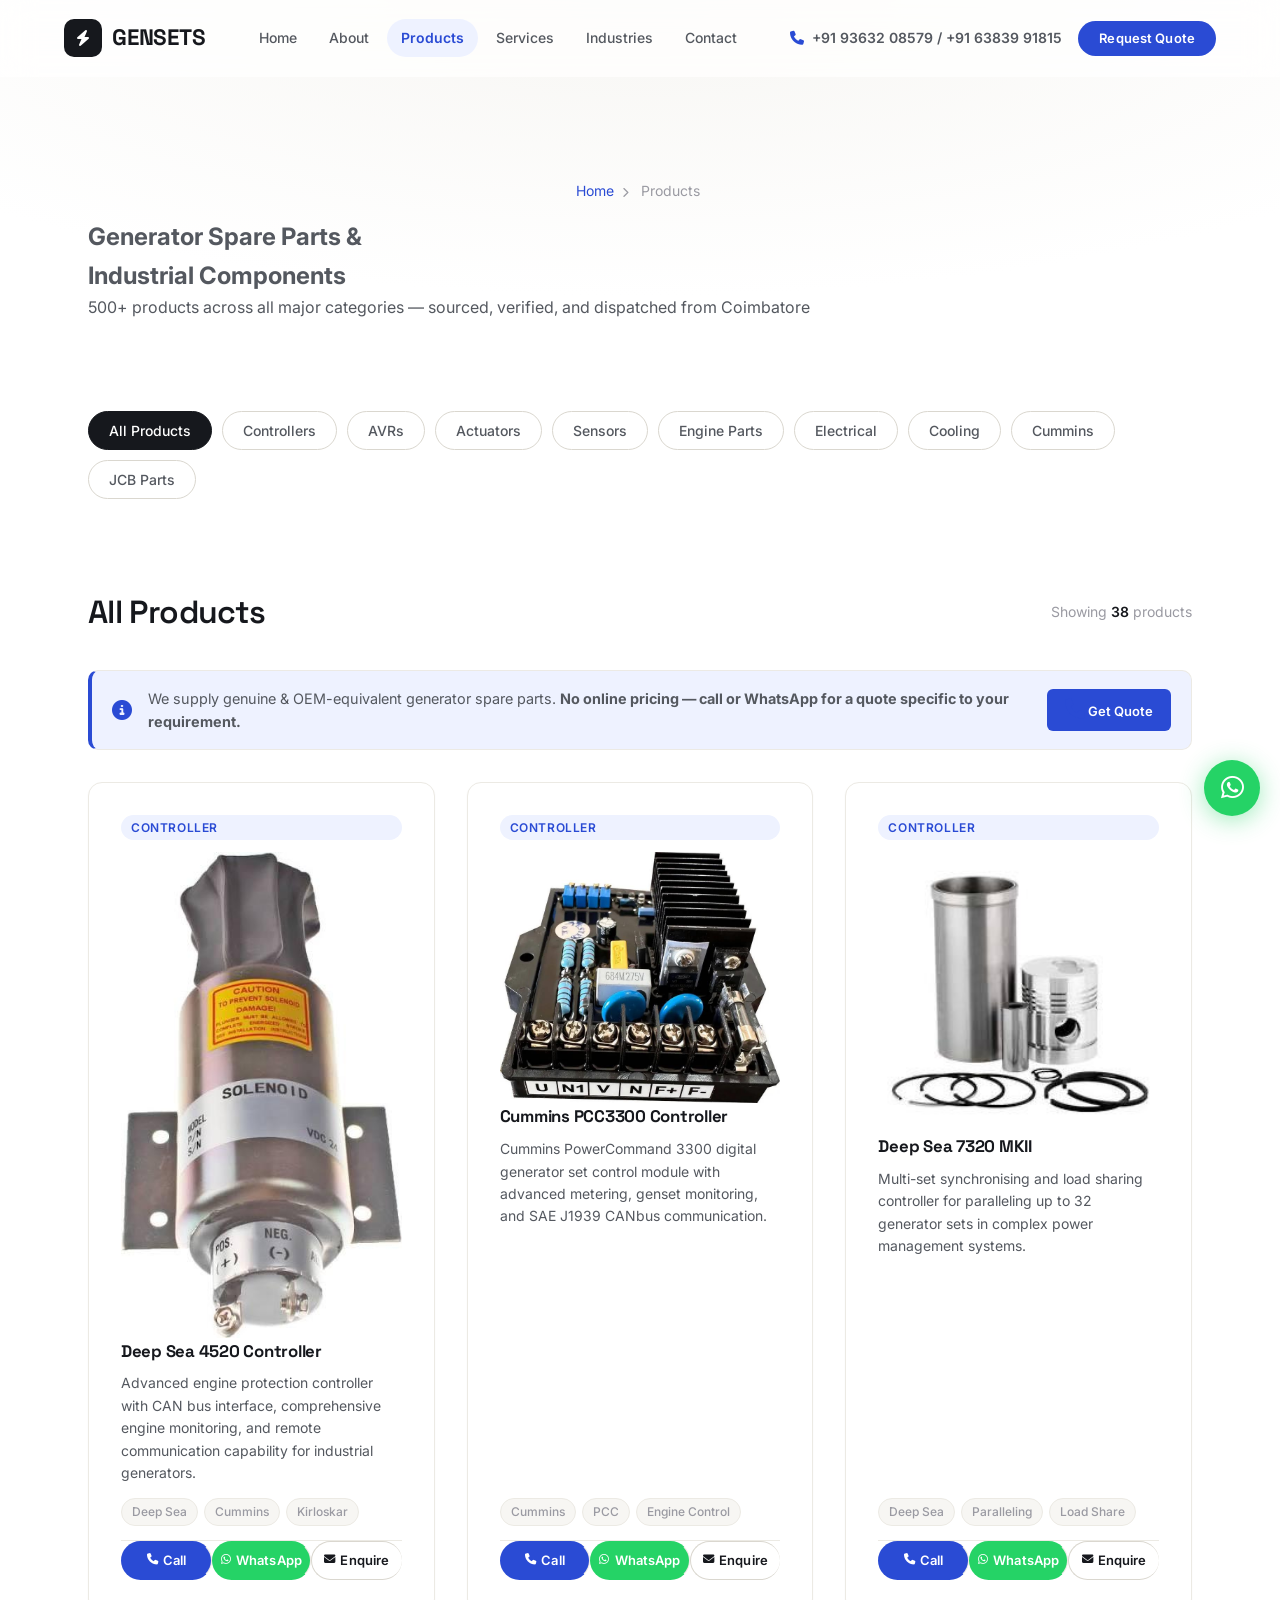
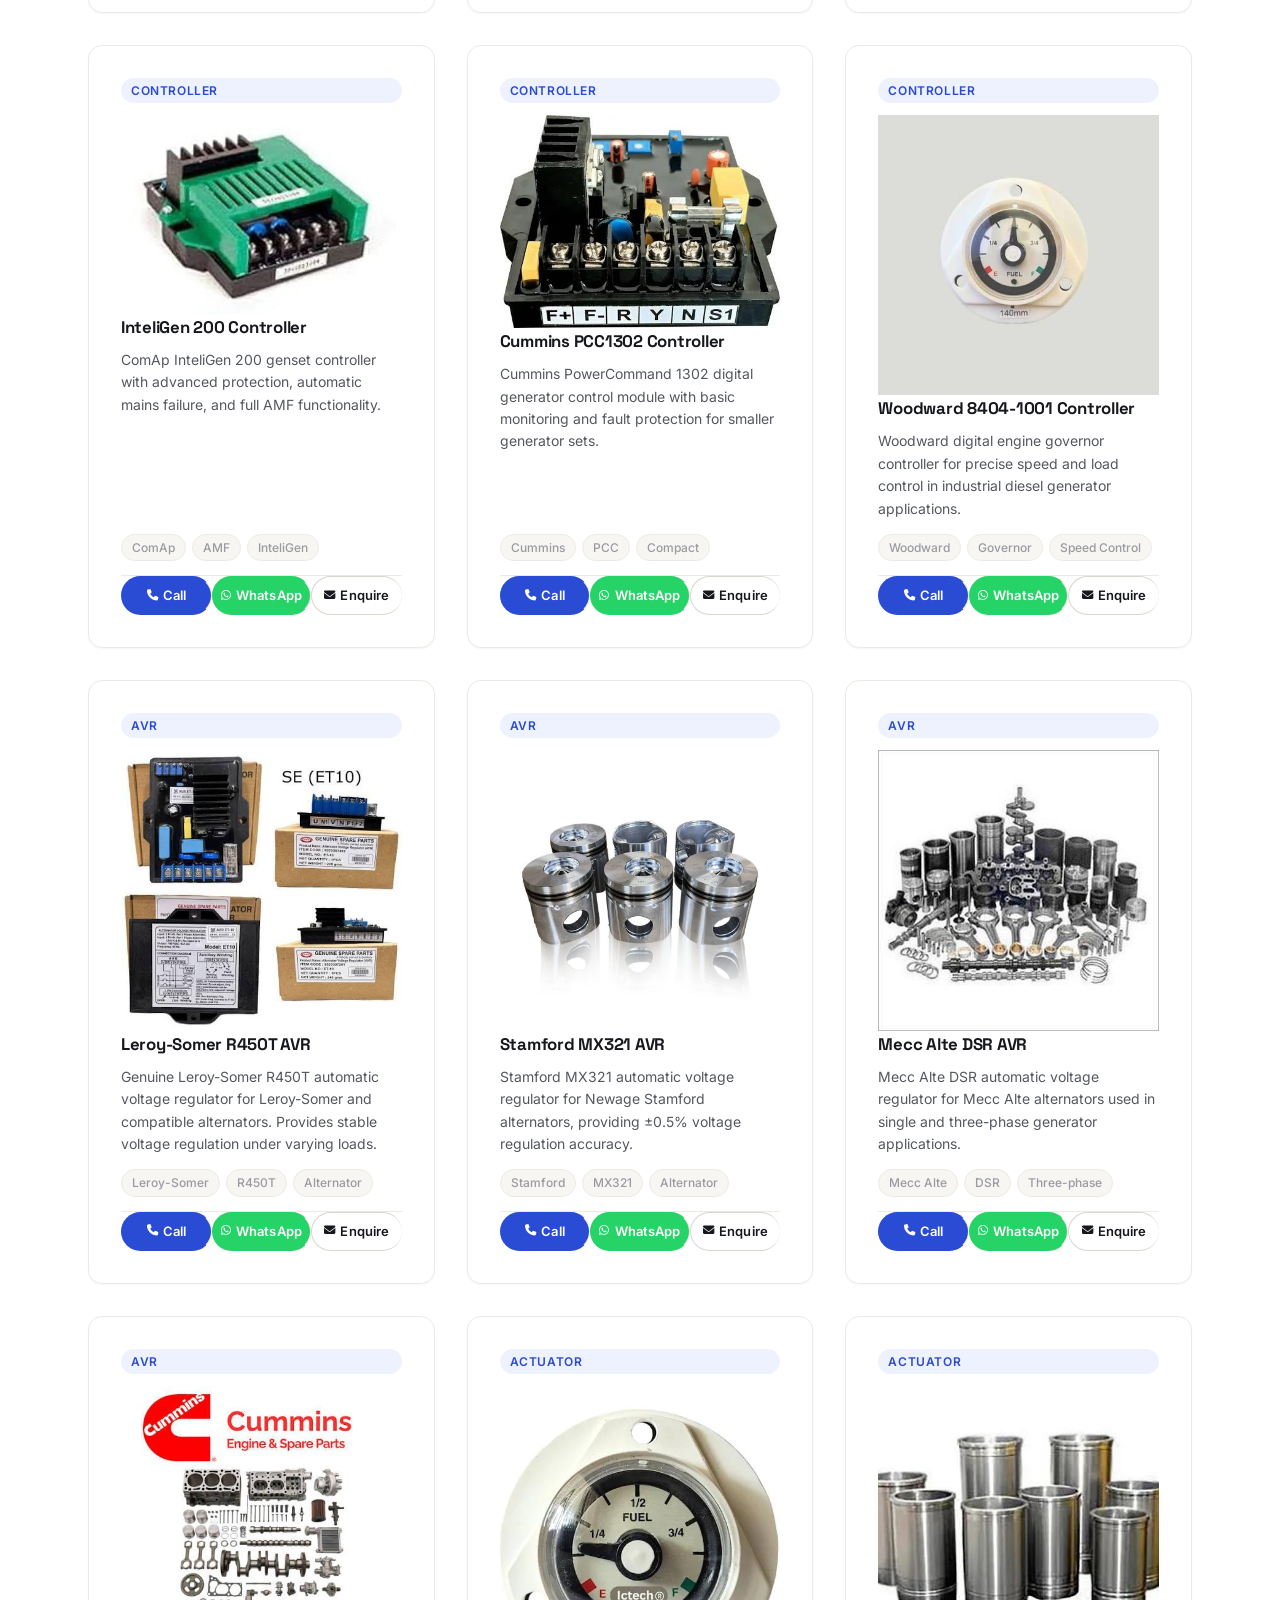
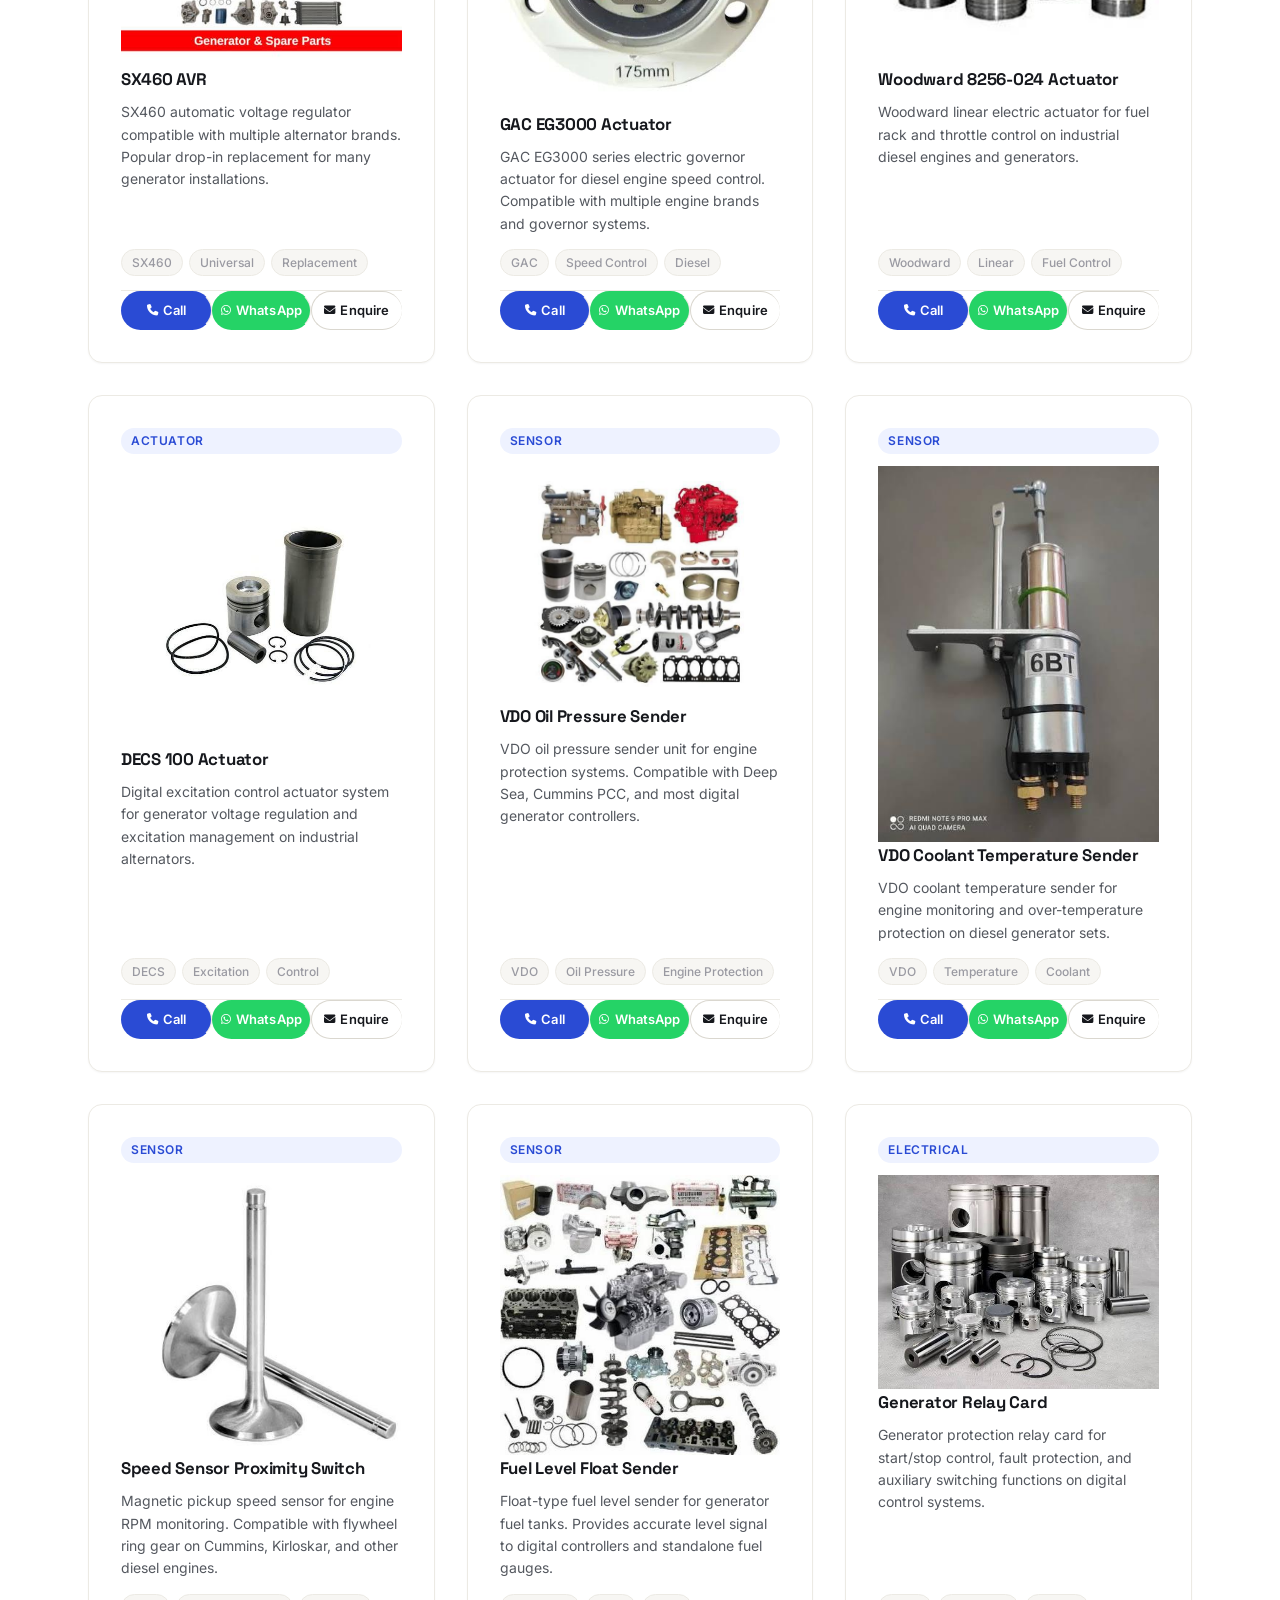
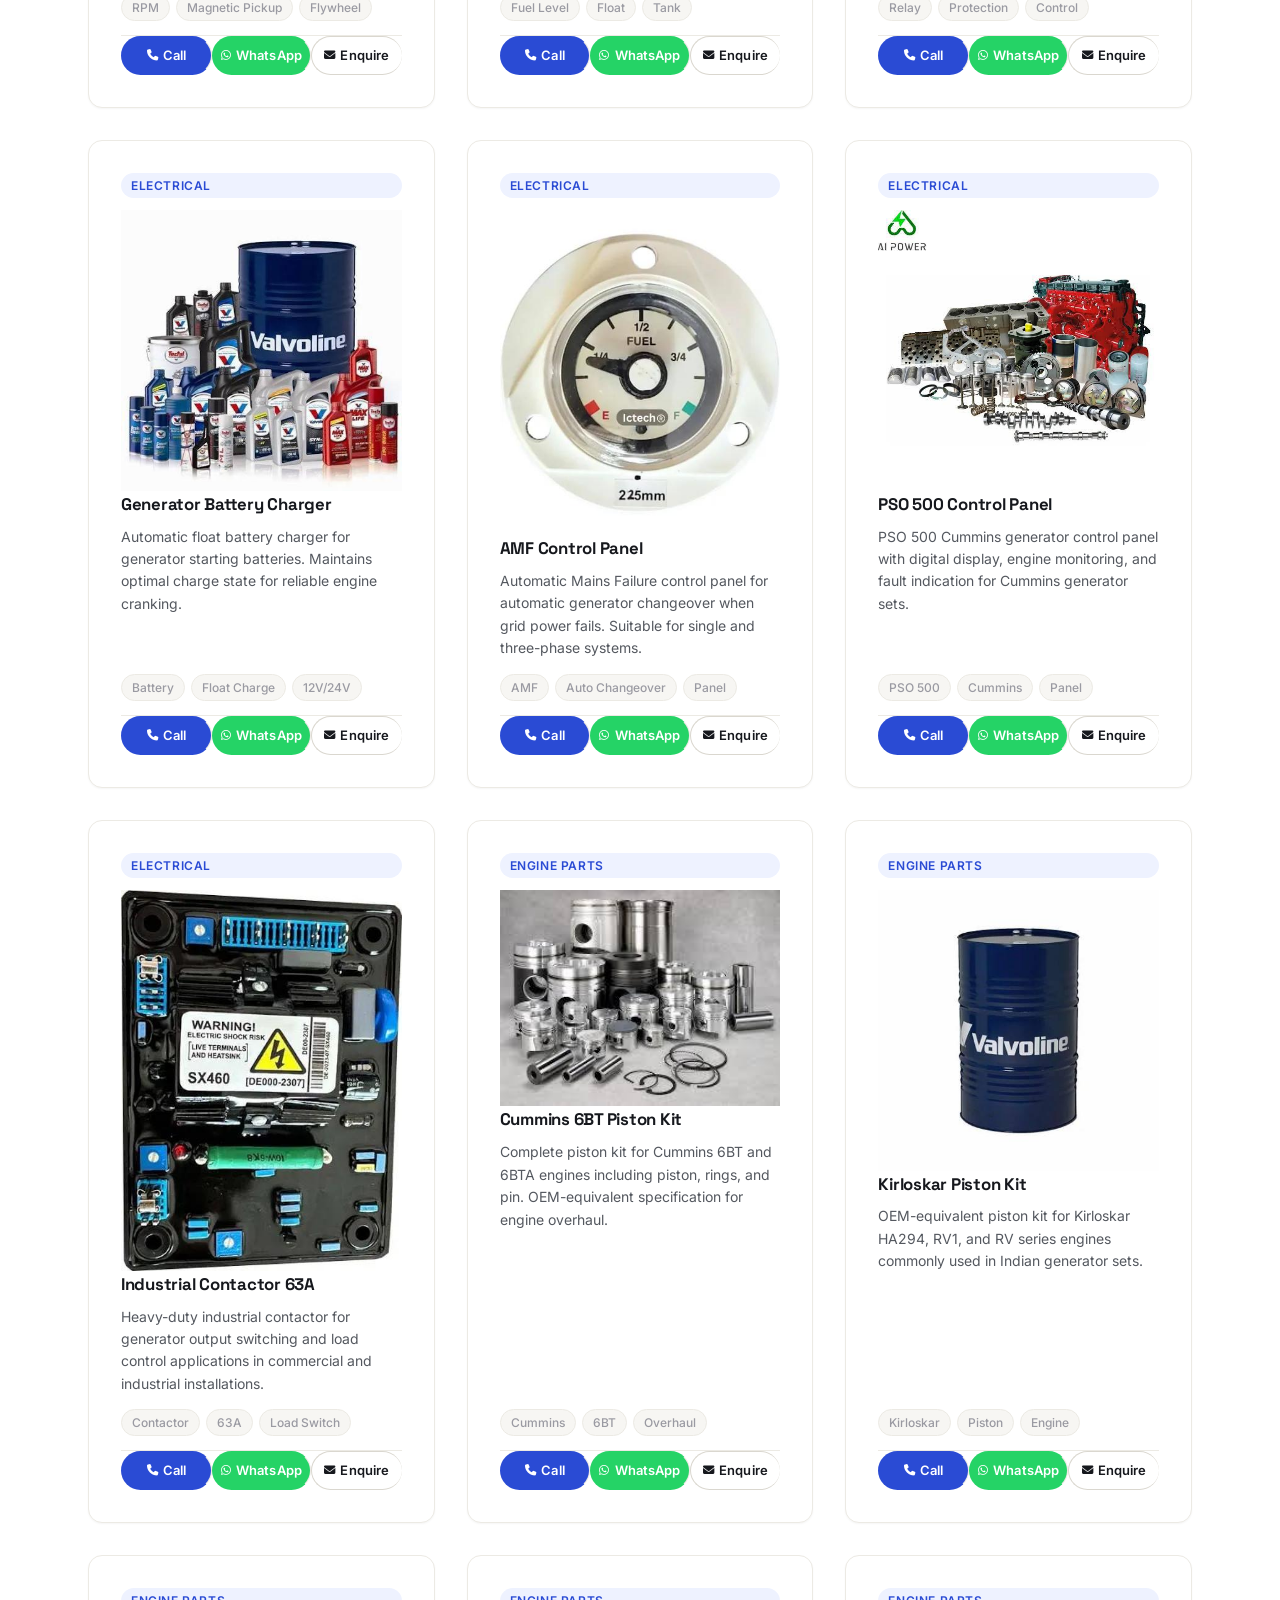
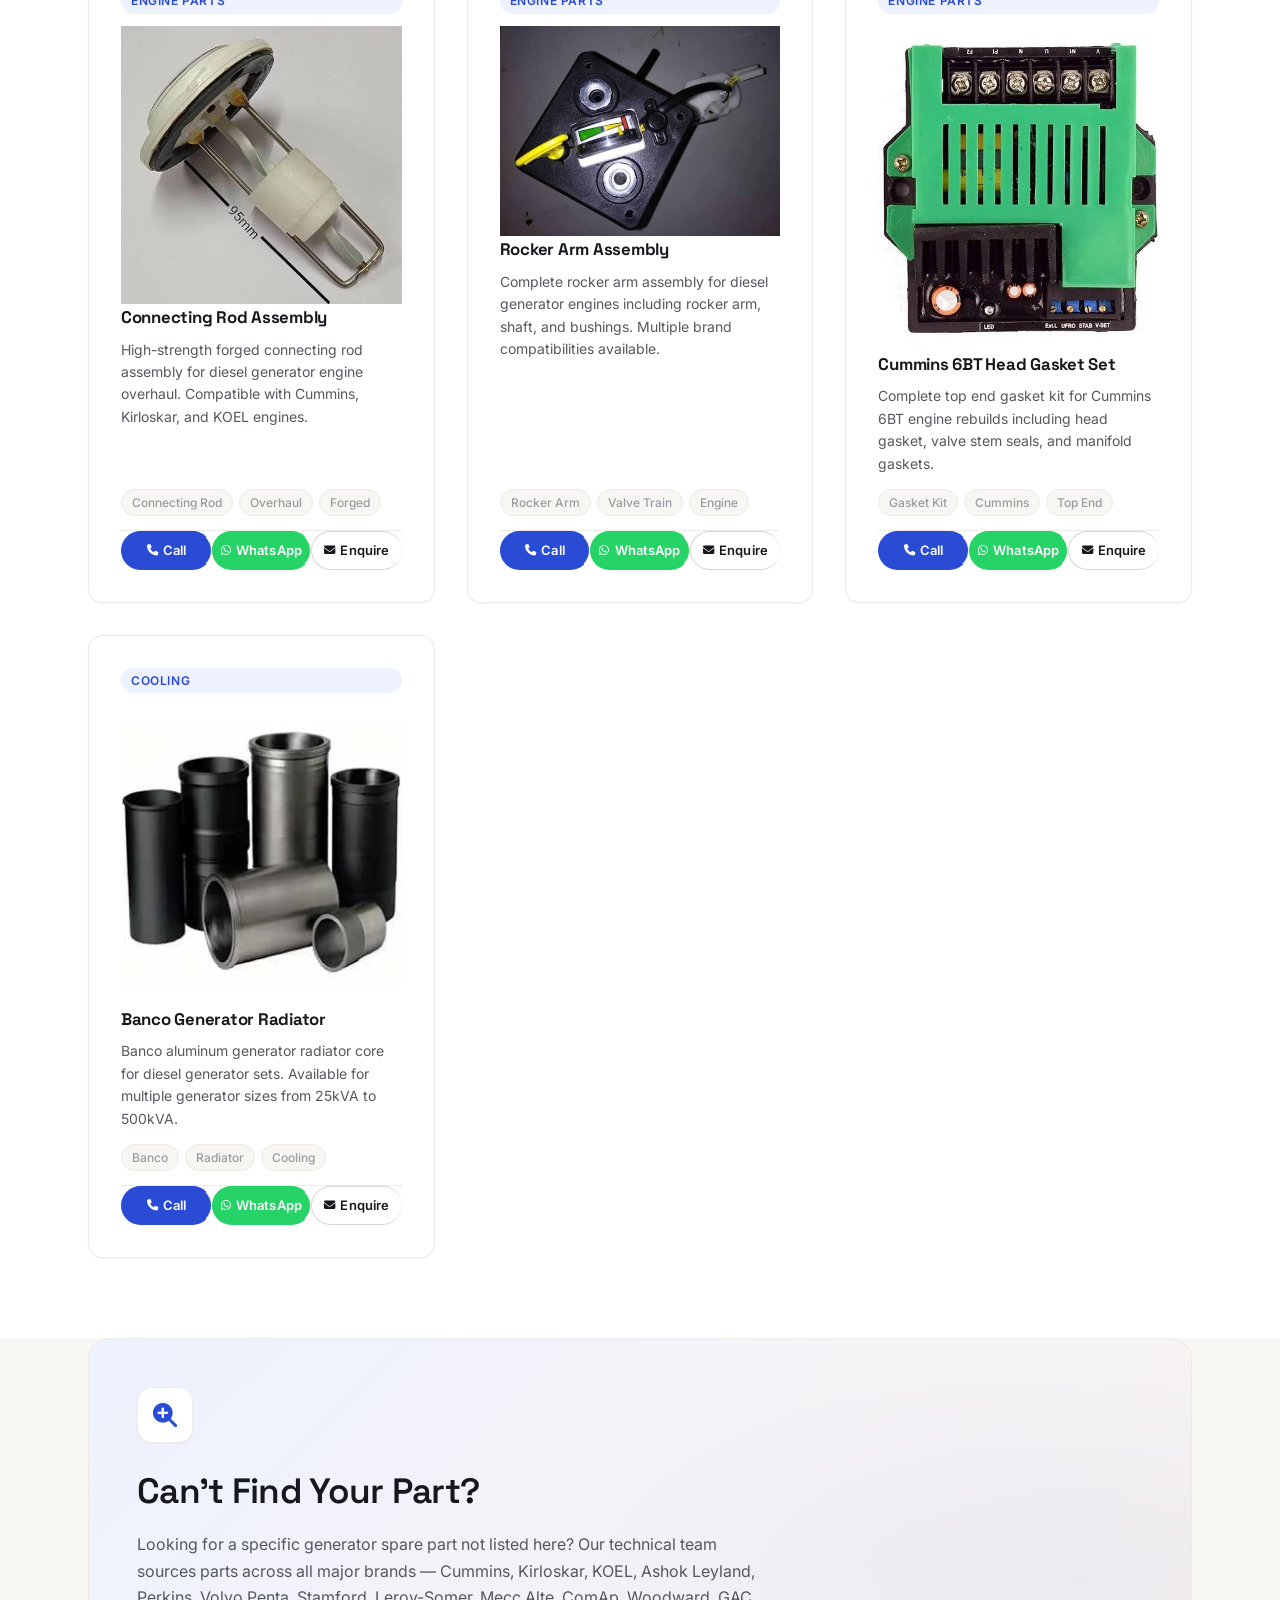
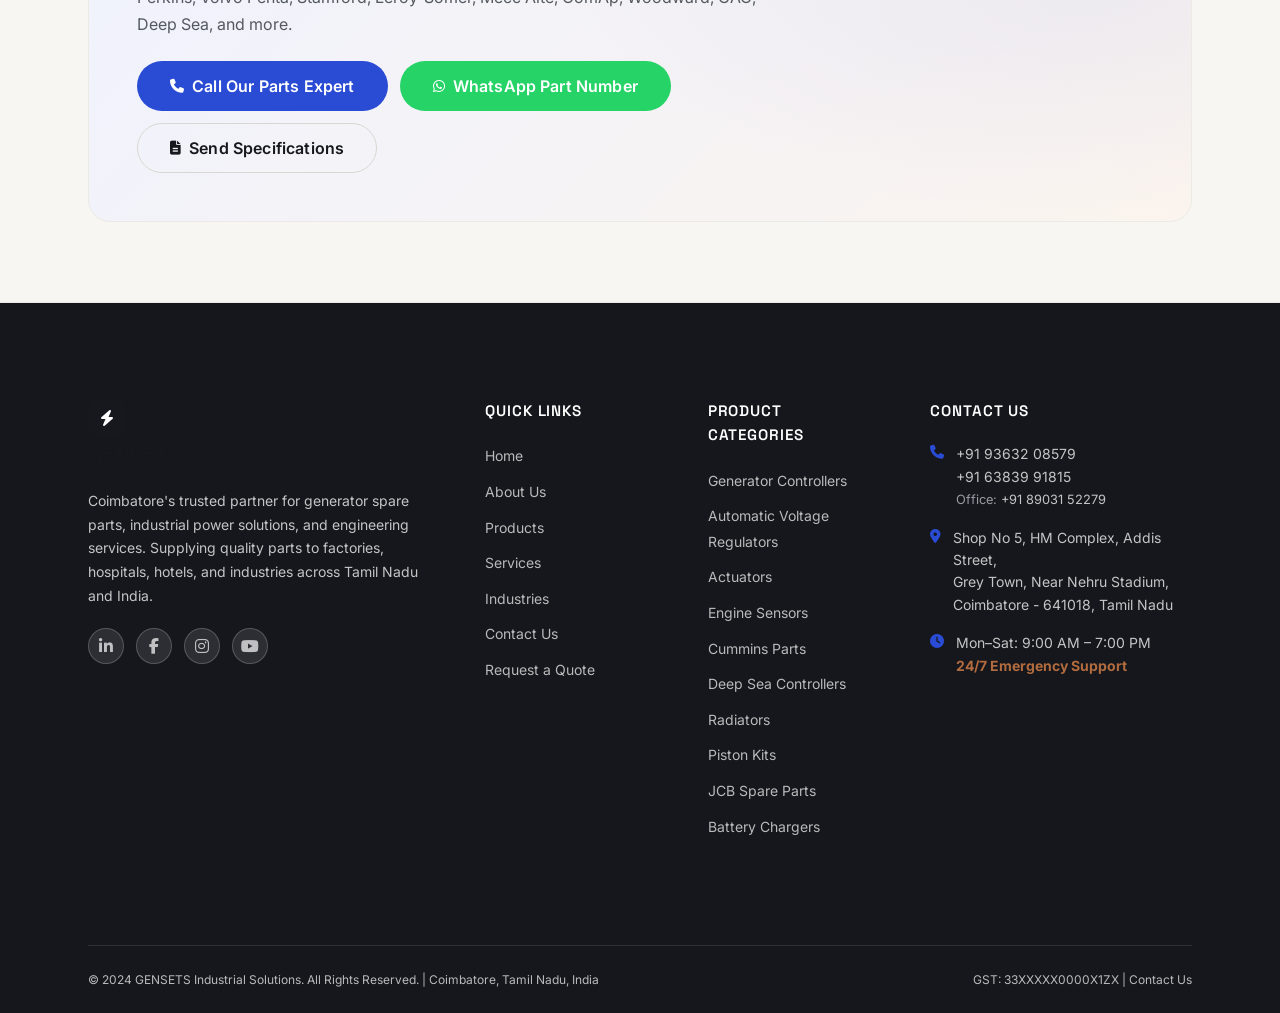
<file: products.html>
﻿<!DOCTYPE html>
<html lang="en">
<head>
  <meta charset="UTF-8">
  <meta name="viewport" content="width=device-width, initial-scale=1.0">
  <meta name="description" content="500+ generator spare parts and industrial components — controllers, AVRs, actuators, sensors, engine parts, cooling systems. GENSETS, Coimbatore.">
  <title>Generator Spare Parts &amp; Components | GENSETS, Coimbatore</title>

  <!-- Google Fonts -->
  <link rel="preconnect" href="https://fonts.googleapis.com">
  <link rel="preconnect" href="https://fonts.gstatic.com" crossorigin>
  <link href="https://fonts.googleapis.com/css2?family=Space+Grotesk:wght@500;600;700&family=Inter:wght@400;500;600;700&display=swap" rel="stylesheet">

  <!-- Font Awesome 6.5.0 -->
  <link rel="stylesheet" href="https://cdnjs.cloudflare.com/ajax/libs/font-awesome/6.5.0/css/all.min.css" integrity="sha512-Avb2QiuDEEvB4bZJYdft2mNjVShBftLdPG8FJ0V7irTLQ8Uo0qcPxh4Plq7G5tGm0rU+1SPhVotteLpBERwTkw==" crossorigin="anonymous" referrerpolicy="no-referrer" />

  <!-- Site Stylesheet -->
  <link rel="stylesheet" href="styles.css">

</head>
<body>

  <!-- =============================================
       NAVIGATION
  ============================================= -->
  <header class="site-header" id="site-header">
  <div class="nav-container">
    <a href="index.html" class="nav-logo">
      <span class="logo-icon"><i class="fa-solid fa-bolt"></i></span>
      <span class="logo-text">GENSETS</span>
    </a>

    <nav class="nav-links" role="navigation" aria-label="Main navigation">
      <a href="index.html" class="nav-link">Home</a>
      <a href="about.html" class="nav-link">About</a>
      <a href="products.html" class="nav-link active">Products</a>
      <a href="services.html" class="nav-link">Services</a>
      <a href="industries.html" class="nav-link">Industries</a>
      <a href="contact.html" class="nav-link">Contact</a>
    </nav>

    <div class="nav-actions">
      <a href="tel:+919363208579" class="nav-phone">
        <i class="fa-solid fa-phone"></i>
        <span>+91 93632 08579 / +91 63839 91815</span>
      </a>
      <a href="enquiry.html" class="btn btn-primary btn-nav">Request Quote</a>
    </div>

    <button class="hamburger" id="hamburger" aria-label="Open navigation menu" aria-expanded="false">
      <span></span>
      <span></span>
      <span></span>
    </button>
  </div>

  <div class="mobile-drawer" id="mobile-drawer" aria-hidden="true">
    <div class="drawer-header">
      <a href="index.html" class="nav-logo">
        <span class="logo-icon"><i class="fa-solid fa-bolt"></i></span>
        <span class="logo-text">GENSETS</span>
      </a>
      <button class="drawer-close" id="drawer-close" aria-label="Close menu">
        <i class="fa-solid fa-xmark"></i>
      </button>
    </div>
    <nav class="drawer-links">
      <a href="index.html" class="drawer-link">Home</a>
      <a href="about.html" class="drawer-link">About Us</a>
      <a href="products.html" class="drawer-link active">Products</a>
      <a href="services.html" class="drawer-link">Services</a>
      <a href="industries.html" class="drawer-link">Industries</a>
      <a href="contact.html" class="drawer-link">Contact</a>
      <a href="enquiry.html" class="drawer-link">Request a Quote</a>
    </nav>
    <div class="drawer-cta">
      <a href="tel:+919363208579" class="btn btn-primary btn-full">
        <i class="fa-solid fa-phone"></i> Call Now
      </a>
      <a href="https://wa.me/919363208579?text=Hello%20GENSETS%2C%20I%20need%20a%20quote%20for%20generator%20spare%20parts." class="btn btn-whatsapp btn-full" target="_blank">
        <i class="fa-brands fa-whatsapp"></i> WhatsApp Us
      </a>
    </div>
  </div>
  <div class="drawer-overlay" id="drawer-overlay"></div>
</header>

<section class="page-hero" aria-label="Products hero">
    <div class="container">
      <nav class="breadcrumb" aria-label="Breadcrumb">
        <a href="index.html">Home</a>
        <span class="sep"><i class="fa-solid fa-chevron-right" style="font-size:0.65rem;"></i></span>
        <span class="current">Products</span>
      </nav>
      <h1>Generator Spare Parts &amp;<br><span>Industrial Components</span></h1>
      <p class="hero-subtitle">500+ products across all major categories — sourced, verified, and dispatched from Coimbatore</p>
    </div>
  </section>

  <!-- =============================================
       FILTER BAR
  ============================================= -->
  <section class="filter-section" aria-label="Product filters">
    <div class="container">
      <div class="filter-bar" role="group" aria-label="Filter products by category">
        <button class="filter-btn active" data-filter="all">All Products</button>
        <button class="filter-btn" data-filter="controllers">Controllers</button>
        <button class="filter-btn" data-filter="avrs">AVRs</button>
        <button class="filter-btn" data-filter="actuators">Actuators</button>
        <button class="filter-btn" data-filter="sensors">Sensors</button>
        <button class="filter-btn" data-filter="engine-parts">Engine Parts</button>
        <button class="filter-btn" data-filter="electrical">Electrical</button>
        <button class="filter-btn" data-filter="cooling">Cooling</button>
        <button class="filter-btn" data-filter="cummins">Cummins</button>
        <button class="filter-btn" data-filter="jcb">JCB Parts</button>
      </div>
    </div>
  </section>

  <!-- =============================================
       PRODUCTS GRID
  ============================================= -->
  <section class="products-section" aria-label="Products listing">
    <div class="container">

      <div class="section-header-row">
        <h2>All Products</h2>
        <span class="product-count" id="productCountLabel">Showing <strong id="productCount">38</strong> products</span>
      </div>

      <div class="no-price-banner">
        <i class="fa-solid fa-info-circle"></i>
        <p>We supply genuine & OEM-equivalent generator spare parts. <strong>No online pricing — call or WhatsApp for a quote specific to your requirement.</strong></p>
        <a href="tel:+919363208579" class="banner-cta"><i class="fa-solid fa-phone"></i> Get Quote</a>
      </div>

      <div class="grid-3" id="productsGrid">

        <!-- ── CONTROLLERS ─────────────────────── -->

        <!-- 1. Deep Sea 4520 Controller -->
        <div class="product-card card reveal" data-category="controllers">
          <div class="product-badge">Controller</div>
          <div class="img-wrapper product-img" data-replace="product-dse4520">
            <img src="public/images/image21.jpeg" alt="Deep Sea DSE4520 generator controller circuit board" class="site-img" loading="lazy">
          </div>
          <h3 class="product-name">Deep Sea 4520 Controller</h3>
          <p class="product-desc">Advanced engine protection controller with CAN bus interface, comprehensive engine monitoring, and remote communication capability for industrial generators.</p>
          <div class="product-tags">
            <span class="tag">Deep Sea</span>
            <span class="tag">Cummins</span>
            <span class="tag">Kirloskar</span>
          </div>
          <div class="product-cta">
            <a href="tel:+919363208579" class="btn btn-primary btn-sm"><i class="fa-solid fa-phone"></i> Call</a>
            <a href="https://wa.me/919363208579?text=Hello%20GENSETS%2C%20I%20need%20info%20about%20Deep%20Sea%204520%20Controller" class="btn btn-whatsapp btn-sm" target="_blank" rel="noopener noreferrer"><i class="fa-brands fa-whatsapp"></i> WhatsApp</a>
            <a href="enquiry.html" class="btn btn-outline btn-sm"><i class="fa-solid fa-envelope"></i> Enquire</a>
          </div>
        </div>

        <!-- 2. Cummins PCC3300 Controller -->
        <div class="product-card card reveal" data-category="controllers">
          <div class="product-badge">Controller</div>
          <div class="img-wrapper product-img" data-replace="product-pcc3300">
            <img src="public/images/image4.jpeg" alt="Cummins PCC3300 PowerCommand generator control module" class="site-img" loading="lazy">
          </div>
          <h3 class="product-name">Cummins PCC3300 Controller</h3>
          <p class="product-desc">Cummins PowerCommand 3300 digital generator set control module with advanced metering, genset monitoring, and SAE J1939 CANbus communication.</p>
          <div class="product-tags">
            <span class="tag">Cummins</span>
            <span class="tag">PCC</span>
            <span class="tag">Engine Control</span>
          </div>
          <div class="product-cta">
            <a href="tel:+919363208579" class="btn btn-primary btn-sm"><i class="fa-solid fa-phone"></i> Call</a>
            <a href="https://wa.me/919363208579?text=Hello%20GENSETS%2C%20I%20need%20info%20about%20Cummins%20PCC3300%20Controller" class="btn btn-whatsapp btn-sm" target="_blank" rel="noopener noreferrer"><i class="fa-brands fa-whatsapp"></i> WhatsApp</a>
            <a href="enquiry.html" class="btn btn-outline btn-sm"><i class="fa-solid fa-envelope"></i> Enquire</a>
          </div>
        </div>

        <!-- 3. Deep Sea 7320 MKII -->
        <div class="product-card card reveal" data-category="controllers">
          <div class="product-badge">Controller</div>
          <div class="img-wrapper product-img" data-replace="product-dse7320">
            <img src="public/images/image1.jpeg" alt="Deep Sea DSE7320 MKII paralleling controller circuit board" class="site-img" loading="lazy">
          </div>
          <h3 class="product-name">Deep Sea 7320 MKII</h3>
          <p class="product-desc">Multi-set synchronising and load sharing controller for paralleling up to 32 generator sets in complex power management systems.</p>
          <div class="product-tags">
            <span class="tag">Deep Sea</span>
            <span class="tag">Paralleling</span>
            <span class="tag">Load Share</span>
          </div>
          <div class="product-cta">
            <a href="tel:+919363208579" class="btn btn-primary btn-sm"><i class="fa-solid fa-phone"></i> Call</a>
            <a href="https://wa.me/919363208579?text=Hello%20GENSETS%2C%20I%20need%20info%20about%20Deep%20Sea%207320%20MKII" class="btn btn-whatsapp btn-sm" target="_blank" rel="noopener noreferrer"><i class="fa-brands fa-whatsapp"></i> WhatsApp</a>
            <a href="enquiry.html" class="btn btn-outline btn-sm"><i class="fa-solid fa-envelope"></i> Enquire</a>
          </div>
        </div>

        <!-- 4. InteliGen 200 Controller -->
        <div class="product-card card reveal" data-category="controllers">
          <div class="product-badge">Controller</div>
          <div class="img-wrapper product-img" data-replace="product-inteligennt200">
            <img src="public/images/image24.jpeg" alt="ComAp InteliGen NT 200 genset controller" class="site-img" loading="lazy">
          </div>
          <h3 class="product-name">InteliGen 200 Controller</h3>
          <p class="product-desc">ComAp InteliGen 200 genset controller with advanced protection, automatic mains failure, and full AMF functionality.</p>
          <div class="product-tags">
            <span class="tag">ComAp</span>
            <span class="tag">AMF</span>
            <span class="tag">InteliGen</span>
          </div>
          <div class="product-cta">
            <a href="tel:+919363208579" class="btn btn-primary btn-sm"><i class="fa-solid fa-phone"></i> Call</a>
            <a href="https://wa.me/919363208579?text=Hello%20GENSETS%2C%20I%20need%20info%20about%20InteliGen%20200%20Controller" class="btn btn-whatsapp btn-sm" target="_blank" rel="noopener noreferrer"><i class="fa-brands fa-whatsapp"></i> WhatsApp</a>
            <a href="enquiry.html" class="btn btn-outline btn-sm"><i class="fa-solid fa-envelope"></i> Enquire</a>
          </div>
        </div>

        <!-- 5. Cummins PCC1302 Controller -->
        <div class="product-card card reveal" data-category="controllers">
          <div class="product-badge">Controller</div>
          <div class="img-wrapper product-img" data-replace="product-pcc1302">
            <img src="public/images/image9.jpeg" alt="Cummins PCC1302 PowerCommand compact controller module" class="site-img" loading="lazy">
          </div>
          <h3 class="product-name">Cummins PCC1302 Controller</h3>
          <p class="product-desc">Cummins PowerCommand 1302 digital generator control module with basic monitoring and fault protection for smaller generator sets.</p>
          <div class="product-tags">
            <span class="tag">Cummins</span>
            <span class="tag">PCC</span>
            <span class="tag">Compact</span>
          </div>
          <div class="product-cta">
            <a href="tel:+919363208579" class="btn btn-primary btn-sm"><i class="fa-solid fa-phone"></i> Call</a>
            <a href="https://wa.me/919363208579?text=Hello%20GENSETS%2C%20I%20need%20info%20about%20Cummins%20PCC1302%20Controller" class="btn btn-whatsapp btn-sm" target="_blank" rel="noopener noreferrer"><i class="fa-brands fa-whatsapp"></i> WhatsApp</a>
            <a href="enquiry.html" class="btn btn-outline btn-sm"><i class="fa-solid fa-envelope"></i> Enquire</a>
          </div>
        </div>

        <!-- 6. Woodward 8404-1001 Controller -->
        <div class="product-card card reveal" data-category="controllers">
          <div class="product-badge">Controller</div>
          <div class="img-wrapper product-img" data-replace="product-woodward8404">
            <img src="public/images/image8.jpeg" alt="Woodward 8404-1001 digital engine governor controller" class="site-img" loading="lazy">
          </div>
          <h3 class="product-name">Woodward 8404-1001 Controller</h3>
          <p class="product-desc">Woodward digital engine governor controller for precise speed and load control in industrial diesel generator applications.</p>
          <div class="product-tags">
            <span class="tag">Woodward</span>
            <span class="tag">Governor</span>
            <span class="tag">Speed Control</span>
          </div>
          <div class="product-cta">
            <a href="tel:+919363208579" class="btn btn-primary btn-sm"><i class="fa-solid fa-phone"></i> Call</a>
            <a href="https://wa.me/919363208579?text=Hello%20GENSETS%2C%20I%20need%20info%20about%20Woodward%208404-1001%20Controller" class="btn btn-whatsapp btn-sm" target="_blank" rel="noopener noreferrer"><i class="fa-brands fa-whatsapp"></i> WhatsApp</a>
            <a href="enquiry.html" class="btn btn-outline btn-sm"><i class="fa-solid fa-envelope"></i> Enquire</a>
          </div>
        </div>

        <!-- ── AVRS ──────────────────────────────── -->

        <!-- 7. Leroy-Somer R450T AVR -->
        <div class="product-card card reveal" data-category="avrs">
          <div class="product-badge">AVR</div>
          <div class="img-wrapper product-img" data-replace="product-r450t">
            <img src="public/images/image6.jpeg" alt="Leroy-Somer R450T automatic voltage regulator circuit board" class="site-img" loading="lazy">
          </div>
          <h3 class="product-name">Leroy-Somer R450T AVR</h3>
          <p class="product-desc">Genuine Leroy-Somer R450T automatic voltage regulator for Leroy-Somer and compatible alternators. Provides stable voltage regulation under varying loads.</p>
          <div class="product-tags">
            <span class="tag">Leroy-Somer</span>
            <span class="tag">R450T</span>
            <span class="tag">Alternator</span>
          </div>
          <div class="product-cta">
            <a href="tel:+919363208579" class="btn btn-primary btn-sm"><i class="fa-solid fa-phone"></i> Call</a>
            <a href="https://wa.me/919363208579?text=Hello%20GENSETS%2C%20I%20need%20info%20about%20Leroy-Somer%20R450T%20AVR" class="btn btn-whatsapp btn-sm" target="_blank" rel="noopener noreferrer"><i class="fa-brands fa-whatsapp"></i> WhatsApp</a>
            <a href="enquiry.html" class="btn btn-outline btn-sm"><i class="fa-solid fa-envelope"></i> Enquire</a>
          </div>
        </div>

        <!-- 8. Stamford MX321 AVR -->
        <div class="product-card card reveal" data-category="avrs">
          <div class="product-badge">AVR</div>
          <div class="img-wrapper product-img" data-replace="product-mx321">
            <img src="public/images/image5.jpeg" alt="Stamford MX321 automatic voltage regulator board" class="site-img" loading="lazy">
          </div>
          <h3 class="product-name">Stamford MX321 AVR</h3>
          <p class="product-desc">Stamford MX321 automatic voltage regulator for Newage Stamford alternators, providing ±0.5% voltage regulation accuracy.</p>
          <div class="product-tags">
            <span class="tag">Stamford</span>
            <span class="tag">MX321</span>
            <span class="tag">Alternator</span>
          </div>
          <div class="product-cta">
            <a href="tel:+919363208579" class="btn btn-primary btn-sm"><i class="fa-solid fa-phone"></i> Call</a>
            <a href="https://wa.me/919363208579?text=Hello%20GENSETS%2C%20I%20need%20info%20about%20Stamford%20MX321%20AVR" class="btn btn-whatsapp btn-sm" target="_blank" rel="noopener noreferrer"><i class="fa-brands fa-whatsapp"></i> WhatsApp</a>
            <a href="enquiry.html" class="btn btn-outline btn-sm"><i class="fa-solid fa-envelope"></i> Enquire</a>
          </div>
        </div>

        <!-- 9. Mecc Alte DSR AVR -->
        <div class="product-card card reveal" data-category="avrs">
          <div class="product-badge">AVR</div>
          <div class="img-wrapper product-img" data-replace="product-meccalte-dsr">
            <img src="public/images/image10.jpeg" alt="Mecc Alte DSR automatic voltage regulator" class="site-img" loading="lazy">
          </div>
          <h3 class="product-name">Mecc Alte DSR AVR</h3>
          <p class="product-desc">Mecc Alte DSR automatic voltage regulator for Mecc Alte alternators used in single and three-phase generator applications.</p>
          <div class="product-tags">
            <span class="tag">Mecc Alte</span>
            <span class="tag">DSR</span>
            <span class="tag">Three-phase</span>
          </div>
          <div class="product-cta">
            <a href="tel:+919363208579" class="btn btn-primary btn-sm"><i class="fa-solid fa-phone"></i> Call</a>
            <a href="https://wa.me/919363208579?text=Hello%20GENSETS%2C%20I%20need%20info%20about%20Mecc%20Alte%20DSR%20AVR" class="btn btn-whatsapp btn-sm" target="_blank" rel="noopener noreferrer"><i class="fa-brands fa-whatsapp"></i> WhatsApp</a>
            <a href="enquiry.html" class="btn btn-outline btn-sm"><i class="fa-solid fa-envelope"></i> Enquire</a>
          </div>
        </div>

        <!-- 10. SX460 AVR -->
        <div class="product-card card reveal" data-category="avrs">
          <div class="product-badge">AVR</div>
          <div class="img-wrapper product-img" data-replace="product-sx460">
            <img src="public/images/image11.jpeg" alt="SX460 universal automatic voltage regulator replacement board" class="site-img" loading="lazy">
          </div>
          <h3 class="product-name">SX460 AVR</h3>
          <p class="product-desc">SX460 automatic voltage regulator compatible with multiple alternator brands. Popular drop-in replacement for many generator installations.</p>
          <div class="product-tags">
            <span class="tag">SX460</span>
            <span class="tag">Universal</span>
            <span class="tag">Replacement</span>
          </div>
          <div class="product-cta">
            <a href="tel:+919363208579" class="btn btn-primary btn-sm"><i class="fa-solid fa-phone"></i> Call</a>
            <a href="https://wa.me/919363208579?text=Hello%20GENSETS%2C%20I%20need%20info%20about%20SX460%20AVR" class="btn btn-whatsapp btn-sm" target="_blank" rel="noopener noreferrer"><i class="fa-brands fa-whatsapp"></i> WhatsApp</a>
            <a href="enquiry.html" class="btn btn-outline btn-sm"><i class="fa-solid fa-envelope"></i> Enquire</a>
          </div>
        </div>

        <!-- ── ACTUATORS ──────────────────────────── -->

        <!-- 11. GAC EG3000 Actuator -->
        <div class="product-card card reveal" data-category="actuators">
          <div class="product-badge">Actuator</div>
          <div class="img-wrapper product-img" data-replace="product-gac-eg3000">
            <img src="public/images/image22.jpeg" alt="GAC EG3000 electric governor actuator for diesel engine" class="site-img" loading="lazy">
          </div>
          <h3 class="product-name">GAC EG3000 Actuator</h3>
          <p class="product-desc">GAC EG3000 series electric governor actuator for diesel engine speed control. Compatible with multiple engine brands and governor systems.</p>
          <div class="product-tags">
            <span class="tag">GAC</span>
            <span class="tag">Speed Control</span>
            <span class="tag">Diesel</span>
          </div>
          <div class="product-cta">
            <a href="tel:+919363208579" class="btn btn-primary btn-sm"><i class="fa-solid fa-phone"></i> Call</a>
            <a href="https://wa.me/919363208579?text=Hello%20GENSETS%2C%20I%20need%20info%20about%20GAC%20EG3000%20Actuator" class="btn btn-whatsapp btn-sm" target="_blank" rel="noopener noreferrer"><i class="fa-brands fa-whatsapp"></i> WhatsApp</a>
            <a href="enquiry.html" class="btn btn-outline btn-sm"><i class="fa-solid fa-envelope"></i> Enquire</a>
          </div>
        </div>

        <!-- 12. Woodward 8256-024 Actuator -->
        <div class="product-card card reveal" data-category="actuators">
          <div class="product-badge">Actuator</div>
          <div class="img-wrapper product-img" data-replace="product-woodward-actuator">
            <img src="public/images/image12.jpeg" alt="Woodward 8256-024 linear electric actuator for fuel rack control" class="site-img" loading="lazy">
          </div>
          <h3 class="product-name">Woodward 8256-024 Actuator</h3>
          <p class="product-desc">Woodward linear electric actuator for fuel rack and throttle control on industrial diesel engines and generators.</p>
          <div class="product-tags">
            <span class="tag">Woodward</span>
            <span class="tag">Linear</span>
            <span class="tag">Fuel Control</span>
          </div>
          <div class="product-cta">
            <a href="tel:+919363208579" class="btn btn-primary btn-sm"><i class="fa-solid fa-phone"></i> Call</a>
            <a href="https://wa.me/919363208579?text=Hello%20GENSETS%2C%20I%20need%20info%20about%20Woodward%208256-024%20Actuator" class="btn btn-whatsapp btn-sm" target="_blank" rel="noopener noreferrer"><i class="fa-brands fa-whatsapp"></i> WhatsApp</a>
            <a href="enquiry.html" class="btn btn-outline btn-sm"><i class="fa-solid fa-envelope"></i> Enquire</a>
          </div>
        </div>

        <!-- 13. DECS 100 Actuator -->
        <div class="product-card card reveal" data-category="actuators">
          <div class="product-badge">Actuator</div>
          <div class="img-wrapper product-img" data-replace="product-decs100">
            <img src="public/images/image18.jpeg" alt="DECS 100 digital excitation control actuator system" class="site-img" loading="lazy">
          </div>
          <h3 class="product-name">DECS 100 Actuator</h3>
          <p class="product-desc">Digital excitation control actuator system for generator voltage regulation and excitation management on industrial alternators.</p>
          <div class="product-tags">
            <span class="tag">DECS</span>
            <span class="tag">Excitation</span>
            <span class="tag">Control</span>
          </div>
          <div class="product-cta">
            <a href="tel:+919363208579" class="btn btn-primary btn-sm"><i class="fa-solid fa-phone"></i> Call</a>
            <a href="https://wa.me/919363208579?text=Hello%20GENSETS%2C%20I%20need%20info%20about%20DECS%20100%20Actuator" class="btn btn-whatsapp btn-sm" target="_blank" rel="noopener noreferrer"><i class="fa-brands fa-whatsapp"></i> WhatsApp</a>
            <a href="enquiry.html" class="btn btn-outline btn-sm"><i class="fa-solid fa-envelope"></i> Enquire</a>
          </div>
        </div>

        <!-- ── SENSORS ────────────────────────────── -->

        <!-- 14. VDO Oil Pressure Sender -->
        <div class="product-card card reveal" data-category="sensors">
          <div class="product-badge">Sensor</div>
          <div class="img-wrapper product-img" data-replace="product-vdo-oil">
            <img src="public/images/image3.jpeg" alt="VDO oil pressure sender unit for diesel engine protection" class="site-img" loading="lazy">
          </div>
          <h3 class="product-name">VDO Oil Pressure Sender</h3>
          <p class="product-desc">VDO oil pressure sender unit for engine protection systems. Compatible with Deep Sea, Cummins PCC, and most digital generator controllers.</p>
          <div class="product-tags">
            <span class="tag">VDO</span>
            <span class="tag">Oil Pressure</span>
            <span class="tag">Engine Protection</span>
          </div>
          <div class="product-cta">
            <a href="tel:+919363208579" class="btn btn-primary btn-sm"><i class="fa-solid fa-phone"></i> Call</a>
            <a href="https://wa.me/919363208579?text=Hello%20GENSETS%2C%20I%20need%20info%20about%20VDO%20Oil%20Pressure%20Sender" class="btn btn-whatsapp btn-sm" target="_blank" rel="noopener noreferrer"><i class="fa-brands fa-whatsapp"></i> WhatsApp</a>
            <a href="enquiry.html" class="btn btn-outline btn-sm"><i class="fa-solid fa-envelope"></i> Enquire</a>
          </div>
        </div>

        <!-- 15. VDO Coolant Temperature Sender -->
        <div class="product-card card reveal" data-category="sensors">
          <div class="product-badge">Sensor</div>
          <div class="img-wrapper product-img" data-replace="product-vdo-temp">
            <img src="public/images/image19.jpeg" alt="VDO coolant temperature sender for diesel generator engine" class="site-img" loading="lazy">
          </div>
          <h3 class="product-name">VDO Coolant Temperature Sender</h3>
          <p class="product-desc">VDO coolant temperature sender for engine monitoring and over-temperature protection on diesel generator sets.</p>
          <div class="product-tags">
            <span class="tag">VDO</span>
            <span class="tag">Temperature</span>
            <span class="tag">Coolant</span>
          </div>
          <div class="product-cta">
            <a href="tel:+919363208579" class="btn btn-primary btn-sm"><i class="fa-solid fa-phone"></i> Call</a>
            <a href="https://wa.me/919363208579?text=Hello%20GENSETS%2C%20I%20need%20info%20about%20VDO%20Coolant%20Temperature%20Sender" class="btn btn-whatsapp btn-sm" target="_blank" rel="noopener noreferrer"><i class="fa-brands fa-whatsapp"></i> WhatsApp</a>
            <a href="enquiry.html" class="btn btn-outline btn-sm"><i class="fa-solid fa-envelope"></i> Enquire</a>
          </div>
        </div>

        <!-- 16. Speed Sensor Proximity Switch -->
        <div class="product-card card reveal" data-category="sensors">
          <div class="product-badge">Sensor</div>
          <div class="img-wrapper product-img" data-replace="product-speed-sensor">
            <img src="public/images/image14.jpeg" alt="Magnetic pickup speed sensor for diesel engine RPM monitoring" class="site-img" loading="lazy">
          </div>
          <h3 class="product-name">Speed Sensor Proximity Switch</h3>
          <p class="product-desc">Magnetic pickup speed sensor for engine RPM monitoring. Compatible with flywheel ring gear on Cummins, Kirloskar, and other diesel engines.</p>
          <div class="product-tags">
            <span class="tag">RPM</span>
            <span class="tag">Magnetic Pickup</span>
            <span class="tag">Flywheel</span>
          </div>
          <div class="product-cta">
            <a href="tel:+919363208579" class="btn btn-primary btn-sm"><i class="fa-solid fa-phone"></i> Call</a>
            <a href="https://wa.me/919363208579?text=Hello%20GENSETS%2C%20I%20need%20info%20about%20Speed%20Sensor%20Proximity%20Switch" class="btn btn-whatsapp btn-sm" target="_blank" rel="noopener noreferrer"><i class="fa-brands fa-whatsapp"></i> WhatsApp</a>
            <a href="enquiry.html" class="btn btn-outline btn-sm"><i class="fa-solid fa-envelope"></i> Enquire</a>
          </div>
        </div>

        <!-- 17. Fuel Level Float Sender -->
        <div class="product-card card reveal" data-category="sensors">
          <div class="product-badge">Sensor</div>
          <div class="img-wrapper product-img" data-replace="product-fuel-sender">
            <img src="public/images/image2.jpeg" alt="Float type fuel level sender for generator fuel tank" class="site-img" loading="lazy">
          </div>
          <h3 class="product-name">Fuel Level Float Sender</h3>
          <p class="product-desc">Float-type fuel level sender for generator fuel tanks. Provides accurate level signal to digital controllers and standalone fuel gauges.</p>
          <div class="product-tags">
            <span class="tag">Fuel Level</span>
            <span class="tag">Float</span>
            <span class="tag">Tank</span>
          </div>
          <div class="product-cta">
            <a href="tel:+919363208579" class="btn btn-primary btn-sm"><i class="fa-solid fa-phone"></i> Call</a>
            <a href="https://wa.me/919363208579?text=Hello%20GENSETS%2C%20I%20need%20info%20about%20Fuel%20Level%20Float%20Sender" class="btn btn-whatsapp btn-sm" target="_blank" rel="noopener noreferrer"><i class="fa-brands fa-whatsapp"></i> WhatsApp</a>
            <a href="enquiry.html" class="btn btn-outline btn-sm"><i class="fa-solid fa-envelope"></i> Enquire</a>
          </div>
        </div>

        <!-- ── ELECTRICAL ──────────────────────────── -->

        <!-- 18. Generator Relay Card -->
        <div class="product-card card reveal" data-category="electrical">
          <div class="product-badge">Electrical</div>
          <div class="img-wrapper product-img" data-replace="product-relay-card">
            <img src="public/images/image13.jpeg" alt="Generator protection relay card for digital control systems" class="site-img" loading="lazy">
          </div>
          <h3 class="product-name">Generator Relay Card</h3>
          <p class="product-desc">Generator protection relay card for start/stop control, fault protection, and auxiliary switching functions on digital control systems.</p>
          <div class="product-tags">
            <span class="tag">Relay</span>
            <span class="tag">Protection</span>
            <span class="tag">Control</span>
          </div>
          <div class="product-cta">
            <a href="tel:+919363208579" class="btn btn-primary btn-sm"><i class="fa-solid fa-phone"></i> Call</a>
            <a href="https://wa.me/919363208579?text=Hello%20GENSETS%2C%20I%20need%20info%20about%20Generator%20Relay%20Card" class="btn btn-whatsapp btn-sm" target="_blank" rel="noopener noreferrer"><i class="fa-brands fa-whatsapp"></i> WhatsApp</a>
            <a href="enquiry.html" class="btn btn-outline btn-sm"><i class="fa-solid fa-envelope"></i> Enquire</a>
          </div>
        </div>

        <!-- 19. Generator Battery Charger -->
        <div class="product-card card reveal" data-category="electrical">
          <div class="product-badge">Electrical</div>
          <div class="img-wrapper product-img" data-replace="product-battery-charger">
            <img src="public/images/image15.jpeg" alt="Automatic float battery charger for generator starting batteries" class="site-img" loading="lazy">
          </div>
          <h3 class="product-name">Generator Battery Charger</h3>
          <p class="product-desc">Automatic float battery charger for generator starting batteries. Maintains optimal charge state for reliable engine cranking.</p>
          <div class="product-tags">
            <span class="tag">Battery</span>
            <span class="tag">Float Charge</span>
            <span class="tag">12V/24V</span>
          </div>
          <div class="product-cta">
            <a href="tel:+919363208579" class="btn btn-primary btn-sm"><i class="fa-solid fa-phone"></i> Call</a>
            <a href="https://wa.me/919363208579?text=Hello%20GENSETS%2C%20I%20need%20info%20about%20Generator%20Battery%20Charger" class="btn btn-whatsapp btn-sm" target="_blank" rel="noopener noreferrer"><i class="fa-brands fa-whatsapp"></i> WhatsApp</a>
            <a href="enquiry.html" class="btn btn-outline btn-sm"><i class="fa-solid fa-envelope"></i> Enquire</a>
          </div>
        </div>

        <!-- 20. AMF Control Panel -->
        <div class="product-card card reveal" data-category="electrical">
          <div class="product-badge">Electrical</div>
          <div class="img-wrapper product-img" data-replace="product-amf-panel">
            <img src="public/images/image7.jpeg" alt="Automatic Mains Failure AMF control panel for generator changeover" class="site-img" loading="lazy">
          </div>
          <h3 class="product-name">AMF Control Panel</h3>
          <p class="product-desc">Automatic Mains Failure control panel for automatic generator changeover when grid power fails. Suitable for single and three-phase systems.</p>
          <div class="product-tags">
            <span class="tag">AMF</span>
            <span class="tag">Auto Changeover</span>
            <span class="tag">Panel</span>
          </div>
          <div class="product-cta">
            <a href="tel:+919363208579" class="btn btn-primary btn-sm"><i class="fa-solid fa-phone"></i> Call</a>
            <a href="https://wa.me/919363208579?text=Hello%20GENSETS%2C%20I%20need%20info%20about%20AMF%20Control%20Panel" class="btn btn-whatsapp btn-sm" target="_blank" rel="noopener noreferrer"><i class="fa-brands fa-whatsapp"></i> WhatsApp</a>
            <a href="enquiry.html" class="btn btn-outline btn-sm"><i class="fa-solid fa-envelope"></i> Enquire</a>
          </div>
        </div>

        <!-- 21. PSO 500 Control Panel -->
        <div class="product-card card reveal" data-category="electrical">
          <div class="product-badge">Electrical</div>
          <div class="img-wrapper product-img" data-replace="product-pso500">
            <img src="public/images/image16.jpeg" alt="PSO 500 Cummins generator control panel with digital display" class="site-img" loading="lazy">
          </div>
          <h3 class="product-name">PSO 500 Control Panel</h3>
          <p class="product-desc">PSO 500 Cummins generator control panel with digital display, engine monitoring, and fault indication for Cummins generator sets.</p>
          <div class="product-tags">
            <span class="tag">PSO 500</span>
            <span class="tag">Cummins</span>
            <span class="tag">Panel</span>
          </div>
          <div class="product-cta">
            <a href="tel:+919363208579" class="btn btn-primary btn-sm"><i class="fa-solid fa-phone"></i> Call</a>
            <a href="https://wa.me/919363208579?text=Hello%20GENSETS%2C%20I%20need%20info%20about%20PSO%20500%20Control%20Panel" class="btn btn-whatsapp btn-sm" target="_blank" rel="noopener noreferrer"><i class="fa-brands fa-whatsapp"></i> WhatsApp</a>
            <a href="enquiry.html" class="btn btn-outline btn-sm"><i class="fa-solid fa-envelope"></i> Enquire</a>
          </div>
        </div>

        <!-- 22. Industrial Contactor 63A -->
        <div class="product-card card reveal" data-category="electrical">
          <div class="product-badge">Electrical</div>
          <div class="img-wrapper product-img" data-replace="product-contactor-63a">
            <img src="public/images/image17.jpeg" alt="Heavy duty industrial contactor 63A for generator output switching" class="site-img" loading="lazy">
          </div>
          <h3 class="product-name">Industrial Contactor 63A</h3>
          <p class="product-desc">Heavy-duty industrial contactor for generator output switching and load control applications in commercial and industrial installations.</p>
          <div class="product-tags">
            <span class="tag">Contactor</span>
            <span class="tag">63A</span>
            <span class="tag">Load Switch</span>
          </div>
          <div class="product-cta">
            <a href="tel:+919363208579" class="btn btn-primary btn-sm"><i class="fa-solid fa-phone"></i> Call</a>
            <a href="https://wa.me/919363208579?text=Hello%20GENSETS%2C%20I%20need%20info%20about%20Industrial%20Contactor%2063A" class="btn btn-whatsapp btn-sm" target="_blank" rel="noopener noreferrer"><i class="fa-brands fa-whatsapp"></i> WhatsApp</a>
            <a href="enquiry.html" class="btn btn-outline btn-sm"><i class="fa-solid fa-envelope"></i> Enquire</a>
          </div>
        </div>

        <!-- ── ENGINE PARTS ────────────────────────── -->

        <!-- 23. Cummins 6BT Piston Kit -->
        <div class="product-card card reveal" data-category="engine-parts">
          <div class="product-badge">Engine Parts</div>
          <div class="img-wrapper product-img" data-replace="product-6bt-piston">
            <img src="public/images/image20.jpeg" alt="Cummins 6BT piston kit with rings and pin for engine overhaul" class="site-img" loading="lazy">
          </div>
          <h3 class="product-name">Cummins 6BT Piston Kit</h3>
          <p class="product-desc">Complete piston kit for Cummins 6BT and 6BTA engines including piston, rings, and pin. OEM-equivalent specification for engine overhaul.</p>
          <div class="product-tags">
            <span class="tag">Cummins</span>
            <span class="tag">6BT</span>
            <span class="tag">Overhaul</span>
          </div>
          <div class="product-cta">
            <a href="tel:+919363208579" class="btn btn-primary btn-sm"><i class="fa-solid fa-phone"></i> Call</a>
            <a href="https://wa.me/919363208579?text=Hello%20GENSETS%2C%20I%20need%20info%20about%20Cummins%206BT%20Piston%20Kit" class="btn btn-whatsapp btn-sm" target="_blank" rel="noopener noreferrer"><i class="fa-brands fa-whatsapp"></i> WhatsApp</a>
            <a href="enquiry.html" class="btn btn-outline btn-sm"><i class="fa-solid fa-envelope"></i> Enquire</a>
          </div>
        </div>

        <!-- 24. Kirloskar Piston Kit -->
        <div class="product-card card reveal" data-category="engine-parts">
          <div class="product-badge">Engine Parts</div>
          <div class="img-wrapper product-img" data-replace="product-kirloskar-piston">
            <img src="public/images/image25.jpeg" alt="Kirloskar HA294 RV series piston kit for Indian generator engines" class="site-img" loading="lazy">
          </div>
          <h3 class="product-name">Kirloskar Piston Kit</h3>
          <p class="product-desc">OEM-equivalent piston kit for Kirloskar HA294, RV1, and RV series engines commonly used in Indian generator sets.</p>
          <div class="product-tags">
            <span class="tag">Kirloskar</span>
            <span class="tag">Piston</span>
            <span class="tag">Engine</span>
          </div>
          <div class="product-cta">
            <a href="tel:+919363208579" class="btn btn-primary btn-sm"><i class="fa-solid fa-phone"></i> Call</a>
            <a href="https://wa.me/919363208579?text=Hello%20GENSETS%2C%20I%20need%20info%20about%20Kirloskar%20Piston%20Kit" class="btn btn-whatsapp btn-sm" target="_blank" rel="noopener noreferrer"><i class="fa-brands fa-whatsapp"></i> WhatsApp</a>
            <a href="enquiry.html" class="btn btn-outline btn-sm"><i class="fa-solid fa-envelope"></i> Enquire</a>
          </div>
        </div>

        <!-- 25. Connecting Rod Assembly -->
        <div class="product-card card reveal" data-category="engine-parts">
          <div class="product-badge">Engine Parts</div>
          <div class="img-wrapper product-img" data-replace="product-conrod">
            <img src="public/images/image26.jpeg" alt="High strength forged connecting rod assembly for diesel generator engine" class="site-img" loading="lazy">
          </div>
          <h3 class="product-name">Connecting Rod Assembly</h3>
          <p class="product-desc">High-strength forged connecting rod assembly for diesel generator engine overhaul. Compatible with Cummins, Kirloskar, and KOEL engines.</p>
          <div class="product-tags">
            <span class="tag">Connecting Rod</span>
            <span class="tag">Overhaul</span>
            <span class="tag">Forged</span>
          </div>
          <div class="product-cta">
            <a href="tel:+919363208579" class="btn btn-primary btn-sm"><i class="fa-solid fa-phone"></i> Call</a>
            <a href="https://wa.me/919363208579?text=Hello%20GENSETS%2C%20I%20need%20info%20about%20Connecting%20Rod%20Assembly" class="btn btn-whatsapp btn-sm" target="_blank" rel="noopener noreferrer"><i class="fa-brands fa-whatsapp"></i> WhatsApp</a>
            <a href="enquiry.html" class="btn btn-outline btn-sm"><i class="fa-solid fa-envelope"></i> Enquire</a>
          </div>
        </div>

        <!-- 26. Rocker Arm Assembly -->
        <div class="product-card card reveal" data-category="engine-parts">
          <div class="product-badge">Engine Parts</div>
          <div class="img-wrapper product-img" data-replace="product-rocker-arm">
            <img src="public/images/image27.jpeg" alt="Complete rocker arm assembly with shaft and bushings for diesel engine" class="site-img" loading="lazy">
          </div>
          <h3 class="product-name">Rocker Arm Assembly</h3>
          <p class="product-desc">Complete rocker arm assembly for diesel generator engines including rocker arm, shaft, and bushings. Multiple brand compatibilities available.</p>
          <div class="product-tags">
            <span class="tag">Rocker Arm</span>
            <span class="tag">Valve Train</span>
            <span class="tag">Engine</span>
          </div>
          <div class="product-cta">
            <a href="tel:+919363208579" class="btn btn-primary btn-sm"><i class="fa-solid fa-phone"></i> Call</a>
            <a href="https://wa.me/919363208579?text=Hello%20GENSETS%2C%20I%20need%20info%20about%20Rocker%20Arm%20Assembly" class="btn btn-whatsapp btn-sm" target="_blank" rel="noopener noreferrer"><i class="fa-brands fa-whatsapp"></i> WhatsApp</a>
            <a href="enquiry.html" class="btn btn-outline btn-sm"><i class="fa-solid fa-envelope"></i> Enquire</a>
          </div>
        </div>

        <!-- 27. Cummins 6BT Head Gasket Set -->
        <div class="product-card card reveal" data-category="engine-parts">
          <div class="product-badge">Engine Parts</div>
          <div class="img-wrapper product-img" data-replace="product-head-gasket">
            <img src="public/images/image23.jpeg" alt="Cummins 6BT complete top end gasket kit for engine rebuild" class="site-img" loading="lazy">
          </div>
          <h3 class="product-name">Cummins 6BT Head Gasket Set</h3>
          <p class="product-desc">Complete top end gasket kit for Cummins 6BT engine rebuilds including head gasket, valve stem seals, and manifold gaskets.</p>
          <div class="product-tags">
            <span class="tag">Gasket Kit</span>
            <span class="tag">Cummins</span>
            <span class="tag">Top End</span>
          </div>
          <div class="product-cta">
            <a href="tel:+919363208579" class="btn btn-primary btn-sm"><i class="fa-solid fa-phone"></i> Call</a>
            <a href="https://wa.me/919363208579?text=Hello%20GENSETS%2C%20I%20need%20info%20about%20Cummins%206BT%20Head%20Gasket%20Set" class="btn btn-whatsapp btn-sm" target="_blank" rel="noopener noreferrer"><i class="fa-brands fa-whatsapp"></i> WhatsApp</a>
            <a href="enquiry.html" class="btn btn-outline btn-sm"><i class="fa-solid fa-envelope"></i> Enquire</a>
          </div>
        </div>

        <!-- ── COOLING ─────────────────────────────── -->

        <!-- 28. Banco Generator Radiator -->
        <div class="product-card card reveal" data-category="cooling">
          <div class="product-badge">Cooling</div>
          <div class="img-wrapper product-img" data-replace="product-banco-radiator">
            <img src="public/images/image28.jpeg" alt="Banco aluminum generator radiator core for diesel generator sets" class="site-img" loading="lazy">
          </div>
          <h3 class="product-name">Banco Generator Radiator</h3>
          <p class="product-desc">Banco aluminum generator radiator core for diesel generator sets. Available for multiple generator sizes from 25kVA to 500kVA.</p>
          <div class="product-tags">
            <span class="tag">Banco</span>
            <span class="tag">Radiator</span>
            <span class="tag">Cooling</span>
          </div>
          <div class="product-cta">
            <a href="tel:+919363208579" class="btn btn-primary btn-sm"><i class="fa-solid fa-phone"></i> Call</a>
            <a href="https://wa.me/919363208579?text=Hello%20GENSETS%2C%20I%20need%20info%20about%20Banco%20Generator%20Radiator" class="btn btn-whatsapp btn-sm" target="_blank" rel="noopener noreferrer"><i class="fa-brands fa-whatsapp"></i> WhatsApp</a>
            <a href="enquiry.html" class="btn btn-outline btn-sm"><i class="fa-solid fa-envelope"></i> Enquire</a>
          </div>
        </div>

      </div><!-- /.grid-3 #productsGrid -->


      <!-- No results message -->
      <div id="noResults" style="display:none; text-align:center; padding:60px 0; color:rgba(255,255,255,0.4); font-family:'Inter',sans-serif;">
        <i class="fa-solid fa-magnifying-glass" style="font-size:2rem; margin-bottom:12px; display:block; color:rgba(255,255,255,0.2);"></i>
        No products found in this category.
      </div>

    </div><!-- /.container -->
  </section><!-- /.products-section -->

  <!-- =============================================
       CAN'T FIND YOUR PART?
  ============================================= -->
  <section class="no-part-section" aria-label="Custom parts sourcing">
    <div class="container">
      <div class="no-part-banner">
        <div class="inner">
          <div class="icon-wrap">
            <i class="fa-solid fa-magnifying-glass-plus"></i>
          </div>
          <h2>Can't Find Your Part?</h2>
          <p>Looking for a specific generator spare part not listed here? Our technical team sources parts across all major brands — Cummins, Kirloskar, KOEL, Ashok Leyland, Perkins, Volvo Penta, Stamford, Leroy-Somer, Mecc Alte, ComAp, Woodward, GAC, Deep Sea, and more.</p>
          <div class="cta-row">
            <a href="tel:+919363208579" class="btn btn-primary btn-lg">
              <i class="fa-solid fa-phone"></i> Call Our Parts Expert
            </a>
            <a href="https://wa.me/919363208579?text=Hello%20GENSETS%2C%20I%20have%20a%20part%20number%20I%20need%20to%20source" class="btn btn-whatsapp btn-lg" target="_blank" rel="noopener noreferrer">
              <i class="fa-brands fa-whatsapp"></i> WhatsApp Part Number
            </a>
            <a href="enquiry.html" class="btn btn-outline btn-lg">
              <i class="fa-solid fa-file-lines"></i> Send Specifications
            </a>
          </div>
        </div>
      </div>
    </div>
  </section>

  <!-- =============================================
       FOOTER
  ============================================= -->
  <footer class="site-footer">
  <div class="container">
    <div class="footer-grid">
      <div class="footer-brand">
        <a href="index.html" class="nav-logo">
          <span class="logo-icon"><i class="fa-solid fa-bolt"></i></span>
          <span class="logo-text">GENSETS</span>
        </a>
        <p>Coimbatore's trusted partner for generator spare parts, industrial power solutions, and engineering services. Supplying quality parts to factories, hospitals, hotels, and industries across Tamil Nadu and India.</p>
        <div class="footer-social">
          <a href="#" aria-label="LinkedIn"><i class="fa-brands fa-linkedin-in"></i></a>
          <a href="#" aria-label="Facebook"><i class="fa-brands fa-facebook-f"></i></a>
          <a href="#" aria-label="Instagram"><i class="fa-brands fa-instagram"></i></a>
          <a href="#" aria-label="YouTube"><i class="fa-brands fa-youtube"></i></a>
        </div>
      </div>
      <div class="footer-col">
        <h4>Quick Links</h4>
        <ul>
          <li><a href="index.html">Home</a></li>
          <li><a href="about.html">About Us</a></li>
          <li><a href="products.html">Products</a></li>
          <li><a href="services.html">Services</a></li>
          <li><a href="industries.html">Industries</a></li>
          <li><a href="contact.html">Contact Us</a></li>
          <li><a href="enquiry.html">Request a Quote</a></li>
        </ul>
      </div>
      <div class="footer-col">
        <h4>Product Categories</h4>
        <ul>
          <li><a href="products.html">Generator Controllers</a></li>
          <li><a href="products.html">Automatic Voltage Regulators</a></li>
          <li><a href="products.html">Actuators</a></li>
          <li><a href="products.html">Engine Sensors</a></li>
          <li><a href="products.html">Cummins Parts</a></li>
          <li><a href="products.html">Deep Sea Controllers</a></li>
          <li><a href="products.html">Radiators</a></li>
          <li><a href="products.html">Piston Kits</a></li>
          <li><a href="products.html">JCB Spare Parts</a></li>
          <li><a href="products.html">Battery Chargers</a></li>
        </ul>
      </div>
      <div class="footer-col">
        <h4>Contact Us</h4>
        <div class="footer-contact-item"><i class="fa-solid fa-phone"></i>
          <div>
            <a href="tel:+919363208579">+91 93632 08579</a><br>
            <a href="tel:+916383991815">+91 63839 91815</a><br>
            <span style="color:var(--color-text-light);font-size:0.8rem;">
              Office: <a href="tel:+918903152279">+91 89031 52279</a>
            </span>
          </div>
        </div>
        <div class="footer-contact-item"><i class="fa-solid fa-location-dot"></i><span>Shop No 5, HM Complex, Addis Street,<br>Grey Town, Near Nehru Stadium,<br>Coimbatore - 641018, Tamil Nadu</span></div>
        <div class="footer-contact-item"><i class="fa-solid fa-clock"></i><span>Mon–Sat: 9:00 AM – 7:00 PM<br>
          <strong style="color:var(--color-orange);">24/7 Emergency Support</strong>
        </span></div>
      </div>
    </div>
    <div class="footer-bottom">
      <p>© 2024 GENSETS Industrial Solutions. All Rights Reserved. | Coimbatore, Tamil Nadu, India</p>
      <p>GST: 33XXXXX0000X1ZX | <a href="contact.html">Contact Us</a></p>
    </div>
  </div>
</footer>

<!-- Floating WhatsApp -->
<a href="https://wa.me/919363208579?text=Hello%20GENSETS%2C%20I%20need%20a%20quote%20for%20generator%20spare%20parts." class="float-whatsapp" target="_blank" aria-label="Chat on WhatsApp"><i class="fa-brands fa-whatsapp"></i></a>
<button class="back-to-top" id="back-to-top" aria-label="Back to top"><i class="fa-solid fa-chevron-up"></i></button>

<!-- Mobile Sticky Bottom Bar -->
<div class="mobile-bar" role="navigation" aria-label="Quick contact">
  <a href="tel:+919363208579" class="mbar-btn mbar-call">
    <i class="fa-solid fa-phone"></i>
    <span>Call Now</span>
  </a>
  <a href="https://wa.me/919363208579?text=Hello%20GENSETS%2C%20I%20need%20a%20quote%20for%20generator%20spare%20parts." class="mbar-btn mbar-wa" target="_blank">
    <i class="fa-brands fa-whatsapp"></i>
    <span>WhatsApp</span>
  </a>
  <a href="enquiry.html" class="mbar-btn mbar-enq">
    <i class="fa-solid fa-file-lines"></i>
    <span>Get Quote</span>
  </a>
</div>

<script src="main.js"></script>

</body>
</html>
</file>
<file: styles.css>
/* ============================================================
   GENSETS — styles.css
   ============================================================ */

@import url('https://fonts.googleapis.com/css2?family=Space+Grotesk:wght@500;600;700&family=Inter:wght@400;500;600;700&display=swap');

:root {
  /* Backgrounds — warm-neutral paper (premium minimal signature) */
  --color-bg-dark:        #15171C;   /* Graphite for dark zones (was navy) */
  --color-bg-section:     #F7F6F3;   /* Warm soft alt-section bg */
  --color-bg-white:       #FFFFFF;   /* Pure white sections */
  --color-surface:        #FFFFFF;   /* Card backgrounds — white */
  --color-surface-raised: #FBFAF8;   /* Warm off-white for hover */
  --color-border:         #ECEAE4;   /* Warm hairline border */
  --color-border-bright:  #DAD7CF;   /* Visible dividers */

  /* Brand Accents — desaturated cobalt + warm copper */
  --color-blue-primary:   #2A4BD4;   /* Refined cobalt (less neon) */
  --color-blue-bright:    #3B62E0;   /* Hover state blue */
  --color-blue-light:     #EEF2FF;   /* Blue tinted backgrounds */
  --color-blue-glow:      rgba(42, 75, 212, 0.10);

  --color-orange:         #B26B3E;   /* Warm copper accent */
  --color-orange-bright:  #C2703B;   /* Copper hover */
  --color-orange-light:   #FBF4EE;   /* Copper tinted bg */
  --color-orange-glow:    rgba(178, 107, 62, 0.12);

  /* Text — true ink + warm grays */
  --color-text-dark:      #16181D;   /* Near-black ink for headings */
  --color-text-body:      #54585F;   /* Warm gray for body text */
  --color-text-light:     #9A9AA2;   /* Muted gray for captions */
  --color-white:          #FFFFFF;

  /* Semantic */
  --color-success:        #15924A;
  --color-whatsapp:       #25D366;
  --color-hero-bg:        #15171C;   /* Graphite */
  --color-footer-bg:      #15171C;   /* Footer graphite */
  --color-navbar-scrolled:#FFFFFF;   /* Navbar stays light when scrolled */

  --font-display: 'Space Grotesk', sans-serif;
  --font-body:    'Inter', sans-serif;
  --text-xs:    0.75rem;
  --text-sm:    0.875rem;
  --text-base:  1rem;
  --text-lg:    1.125rem;
  --text-xl:    1.25rem;
  --text-2xl:   1.5rem;
  --text-3xl:   1.875rem;
  --text-4xl:   2.25rem;
  --text-5xl:   3.25rem;
  --text-hero:  clamp(2.5rem, 7vw, 5rem);
  --space-xs:   0.5rem;
  --space-sm:   1rem;
  --space-md:   1.5rem;
  --space-lg:   2rem;
  --space-xl:   3rem;
  --space-2xl:  4rem;
  --space-3xl:  6rem;
  --section-pad: clamp(5rem, 10vw, 10rem) clamp(1.5rem, 5vw, 5rem);
  --container:   1200px;
  --radius-sm:   8px;
  --radius-md:   14px;
  --radius-lg:   22px;
  --radius-xl:   36px;
  --radius-pill: 999px;

  /* Graduated neutral shadow scale (never colored glows) */
  --shadow-xs: 0 1px 2px rgba(16,18,22,0.04);
  --shadow-sm: 0 1px 3px rgba(16,18,22,0.05), 0 1px 2px rgba(16,18,22,0.04);
  --shadow-md: 0 4px 12px rgba(16,18,22,0.06), 0 2px 4px rgba(16,18,22,0.04);
  --shadow-lg: 0 12px 28px rgba(16,18,22,0.08), 0 4px 8px rgba(16,18,22,0.04);
  --shadow-xl: 0 24px 56px rgba(16,18,22,0.10), 0 8px 16px rgba(16,18,22,0.05);
  --shadow-focus: 0 0 0 4px rgba(42,75,212,0.12);

  /* Motion */
  --ease-out:    cubic-bezier(0.16, 1, 0.3, 1);
  --ease-in-out: cubic-bezier(0.65, 0, 0.35, 1);
  --ease-spring: cubic-bezier(0.34, 1.56, 0.64, 1);
  --dur-fast: 0.18s;
  --dur-base: 0.28s;
  --dur-slow: 0.6s;
}

*, *::before, *::after { box-sizing: border-box; margin: 0; padding: 0; }
html { scroll-behavior: smooth; }
body {
  background: var(--color-bg-white);
  color: var(--color-text-body);
  font-family: var(--font-body);
  font-size: var(--text-base);
  line-height: 1.6;
  overflow-x: hidden;
  max-width: 100%;
  -webkit-font-smoothing: antialiased;
  -moz-osx-font-smoothing: grayscale;
  text-rendering: optimizeLegibility;
}

/* Respect users who prefer reduced motion */
@media (prefers-reduced-motion: reduce) {
  html { scroll-behavior: auto; }
  *, *::before, *::after { animation-duration: 0.001ms !important; animation-iteration-count: 1 !important; transition-duration: 0.001ms !important; scroll-behavior: auto !important; }
  .reveal { opacity: 1 !important; transform: none !important; }
}
a { text-decoration: none; color: inherit; }
img, video, iframe { max-width: 100%; height: auto; }
.container { max-width: var(--container); margin: 0 auto; padding: 0 clamp(1rem, 4vw, 3rem); }

/* GRID TEXTURE — retained as a no-op on light sections (premium look favors clean surfaces);
   visible texture is reserved for the dark CTA banner via its own ::before. */
.grid-texture { background-image: none; }

/* IMAGES */
.img-wrapper { position: relative; overflow: hidden; width: 100%; }
.img-wrapper img.site-img { width: 100%; height: 100%; object-fit: cover; display: block; transition: transform 0.4s ease; }
.img-wrapper:hover img.site-img { transform: scale(1.03); }

/* ==================== BUTTON SYSTEM ==================== */
.btn {
  display: inline-flex;
  align-items: center;
  justify-content: center;
  gap: 8px;
  padding: 13px 26px;
  border-radius: var(--radius-pill);
  font-family: var(--font-body);
  font-weight: 600;
  font-size: 0.875rem;
  letter-spacing: 0.01em;
  text-decoration: none;
  border: 1px solid transparent;
  cursor: pointer;
  transition: background var(--dur-fast) var(--ease-out), color var(--dur-fast) var(--ease-out),
              border-color var(--dur-fast) var(--ease-out), box-shadow var(--dur-base) var(--ease-out),
              transform var(--dur-fast) var(--ease-out);
  white-space: nowrap;
  line-height: 1;
}
.btn i { font-size: 0.875em; }
.btn-primary { background: var(--color-blue-primary); color: white; }
.btn-primary:hover { background: var(--color-blue-bright); box-shadow: var(--shadow-md); transform: translateY(-1px); }
.btn-whatsapp { background: var(--color-whatsapp); color: white; }
.btn-whatsapp:hover { background: #1ebe58; box-shadow: var(--shadow-md); transform: translateY(-1px); }
.btn-orange { background: var(--color-orange); color: white; }
.btn-orange:hover { background: var(--color-orange-bright); box-shadow: var(--shadow-md); transform: translateY(-1px); }
.btn-outline { background: transparent; color: var(--color-text-dark); border: 1px solid var(--color-border-bright); }
.btn-outline:hover { border-color: var(--color-text-dark); background: transparent; transform: translateY(-1px); }
.btn-outline-white { background: transparent; color: white; border: 1px solid rgba(255,255,255,0.4); }
.btn-outline-white:hover { background: white; color: var(--color-text-dark); }
.btn-sm { padding: 9px 16px; font-size: 0.8125rem; }
.btn-lg { padding: 16px 32px; font-size: 1rem; }
.btn-full { width: 100%; }
.btn-nav { padding: 10px 20px; font-size: 0.8125rem; white-space: nowrap; }

/* SECTION LABELS & HEADINGS */
.section-label {
  display: inline-flex; align-items: center; gap: 10px;
  font-family: var(--font-body); font-size: var(--text-xs); font-weight: 600;
  letter-spacing: 0.18em; text-transform: uppercase;
  color: var(--color-text-light); margin-bottom: 18px;
}
.section-label::before { content: ''; display: block; width: 28px; height: 2px; background: var(--color-orange); border-radius: 2px; }
.section-label i { color: var(--color-orange); font-size: 0.95em; }
.section-heading {
  font-family: var(--font-display); font-size: clamp(2.1rem, 4.2vw, 3.25rem);
  font-weight: 600; color: var(--color-text-dark);
  line-height: 1.08; letter-spacing: -0.025em; margin-bottom: 18px;
}
.section-heading .accent { color: var(--color-blue-primary); }
.section-heading .accent-orange { color: var(--color-orange); }
.section-subtext {
  font-size: var(--text-lg); color: var(--color-text-body);
  max-width: 640px; line-height: 1.7; margin-bottom: var(--space-xl);
}

/* CARDS */
.card {
  background: var(--color-surface); border: 1px solid var(--color-border);
  border-radius: var(--radius-lg); padding: 32px;
  box-shadow: var(--shadow-xs); position: relative; overflow: hidden;
  transition: transform var(--dur-base) var(--ease-out),
              box-shadow var(--dur-base) var(--ease-out),
              border-color var(--dur-base) var(--ease-out);
}
.card:hover { transform: translateY(-4px); box-shadow: var(--shadow-lg); border-color: var(--color-border); }
.card h3 { font-family: var(--font-display); font-weight: 600; color: var(--color-text-dark); letter-spacing: -0.015em; }

/* ICON BOX — tinted chip (borderless) for dense grids */
.icon-box {
  width: 54px; height: 54px; border-radius: var(--radius-md);
  background: var(--color-blue-light); border: none;
  display: flex; align-items: center; justify-content: center;
  font-size: 1.5rem; color: var(--color-blue-primary);
  margin-bottom: 22px; flex-shrink: 0;
  transition: transform var(--dur-base) var(--ease-out);
}
.card:hover .icon-box { transform: translateY(-2px); }
.icon-box-orange { background: var(--color-orange-light); border: none; color: var(--color-orange); }
.icon-box-lg { width: 72px; height: 72px; font-size: 2rem; }

/* Naked focal icons (no chip) for spacious feature/industry grids */
.icon-naked {
  font-size: 2.1rem; color: var(--color-blue-primary);
  margin-bottom: 20px; display: inline-block;
  transition: color var(--dur-base) var(--ease-out), transform var(--dur-base) var(--ease-out);
}
.icon-naked-orange { color: var(--color-orange); }

/* SCROLL REVEAL */
.reveal { opacity: 0; transform: translateY(16px); transition: opacity var(--dur-slow) var(--ease-out), transform var(--dur-slow) var(--ease-out); }
.reveal.visible { opacity: 1; transform: translateY(0); }
.reveal-delay-1 { transition-delay: 0.1s; }
.reveal-delay-2 { transition-delay: 0.2s; }
.reveal-delay-3 { transition-delay: 0.3s; }
.reveal-delay-4 { transition-delay: 0.4s; }

/* ==================== NAVBAR ==================== */
.site-header {
  position: fixed;
  top: 0; left: 0; right: 0;
  z-index: 1000;
  background: rgba(255,255,255,0.72);
  -webkit-backdrop-filter: saturate(180%) blur(16px);
  backdrop-filter: saturate(180%) blur(16px);
  border-bottom: 1px solid transparent;
  transition: background var(--dur-base) var(--ease-out), box-shadow var(--dur-base) var(--ease-out), border-color var(--dur-base) var(--ease-out);
}
.site-header.scrolled {
  background: rgba(255,255,255,0.85);
  border-bottom-color: var(--color-border);
  box-shadow: var(--shadow-sm);
}
.nav-container {
  max-width: var(--container);
  margin: 0 auto;
  padding: 0 24px;
  height: 76px;
  display: flex;
  align-items: center;
  justify-content: space-between;
  gap: 24px;
}
.nav-logo {
  display: flex;
  align-items: center;
  gap: 10px;
  text-decoration: none;
  flex-shrink: 0;
}
.logo-icon {
  width: 38px;
  height: 38px;
  background: var(--color-text-dark);
  border-radius: 10px;
  display: flex;
  align-items: center;
  justify-content: center;
  color: white;
  font-size: 16px;
}
.logo-text {
  font-family: var(--font-display);
  font-size: 1.4rem;
  font-weight: 700;
  color: var(--color-text-dark);
  letter-spacing: -0.01em;
}
.nav-links {
  display: flex;
  align-items: center;
  gap: 4px;
  flex: 1;
  justify-content: center;
}
.nav-link {
  padding: 8px 14px;
  font-family: var(--font-body);
  font-size: 0.875rem;
  font-weight: 500;
  color: var(--color-text-body);
  text-decoration: none;
  border-radius: var(--radius-pill);
  transition: color var(--dur-fast) var(--ease-out), background var(--dur-fast) var(--ease-out);
  white-space: nowrap;
}
.nav-link:hover { color: var(--color-text-dark); background: rgba(16,18,22,0.04); }
.nav-link.active { color: var(--color-blue-primary); background: var(--color-blue-light); font-weight: 600; }
.nav-actions {
  display: flex;
  align-items: center;
  gap: 16px;
  flex-shrink: 0;
}
.nav-phone {
  display: flex;
  align-items: center;
  gap: 8px;
  font-family: var(--font-body);
  font-size: 0.875rem;
  font-weight: 600;
  color: var(--color-text-body);
  text-decoration: none;
  white-space: nowrap;
}
.nav-phone i { color: var(--color-blue-primary); }
.nav-phone:hover { color: var(--color-text-dark); }

/* ── HAMBURGER ── */
.hamburger {
  display: none;
  flex-direction: column;
  gap: 5px;
  background: none;
  border: none;
  cursor: pointer;
  padding: 8px;
  border-radius: 6px;
  transition: background 0.2s;
}
.hamburger:hover { background: rgba(16,18,22,0.04); }
.hamburger span {
  display: block;
  width: 24px;
  height: 2px;
  background: var(--color-text-dark);
  border-radius: 2px;
  transition: all 0.3s ease;
}
.hamburger.open span:nth-child(1) { transform: translateY(7px) rotate(45deg); }
.hamburger.open span:nth-child(2) { opacity: 0; transform: scaleX(0); }
.hamburger.open span:nth-child(3) { transform: translateY(-7px) rotate(-45deg); }

/* ── MOBILE DRAWER ── */
.mobile-drawer {
  position: fixed;
  top: 0; right: -100%;
  width: min(320px, 85vw);
  height: 100vh;
  background: var(--color-bg-dark);
  z-index: 1100;
  display: flex;
  flex-direction: column;
  transition: right 0.35s cubic-bezier(0.4, 0, 0.2, 1);
  overflow-y: auto;
}
.mobile-drawer.open { right: 0; }
.drawer-overlay {
  position: fixed;
  inset: 0;
  background: rgba(0,0,0,0.6);
  z-index: 1050;
  opacity: 0;
  pointer-events: none;
  transition: opacity 0.3s;
  backdrop-filter: blur(4px);
}
.drawer-overlay.open { opacity: 1; pointer-events: all; }
.drawer-header {
  display: flex;
  align-items: center;
  justify-content: space-between;
  padding: 20px 24px;
  border-bottom: 1px solid rgba(255,255,255,0.1);
}
.drawer-close {
  background: none;
  border: none;
  color: rgba(255,255,255,0.7);
  font-size: 1.5rem;
  cursor: pointer;
  padding: 4px;
  line-height: 1;
  transition: color 0.2s;
}
.drawer-close:hover { color: white; }
.drawer-links {
  display: flex;
  flex-direction: column;
  padding: 24px 0;
  flex: 1;
}
.drawer-link {
  padding: 14px 24px;
  font-family: var(--font-body);
  font-size: 1rem;
  font-weight: 500;
  color: rgba(255,255,255,0.8);
  text-decoration: none;
  border-bottom: 1px solid rgba(255,255,255,0.06);
  transition: all 0.2s;
  display: flex;
  align-items: center;
}
.drawer-link:hover { color: white; background: rgba(255,255,255,0.06); padding-left: 32px; }
.drawer-link.active { color: white; background: rgba(42,75,212,0.22); border-left: 3px solid var(--color-blue-primary); padding-left: 21px; }
.drawer-cta {
  padding: 24px;
  display: flex;
  flex-direction: column;
  gap: 12px;
  border-top: 1px solid rgba(255,255,255,0.1);
}

/* ── RESPONSIVE BREAKPOINTS ── */
@media (max-width: 1100px) { .nav-phone span { display: none; } }
@media (max-width: 900px) {
  .nav-links { display: none; }
  .nav-phone { display: none; }
  .nav-actions .btn-nav { display: none; }
  .hamburger { display: flex; }
}

/* ==================== MOBILE GLOBAL FIXES ==================== */
html, body {
  overflow-x: hidden;
  max-width: 100%;
}

/* ── HERO SECTION MOBILE ── */
@media (max-width: 768px) {
  .hero-section {
    min-height: 100svh;
    padding: 100px 20px 60px;
  }
  .hero-inner {
    grid-template-columns: 1fr !important;
    gap: 2rem;
    text-align: center;
  }
  .hero-text { order: 2; }
  .hero-image { order: 1; max-height: 260px; overflow: hidden; border-radius: 16px; }
  .hero-title { font-size: clamp(2.2rem, 10vw, 3rem) !important; }
  .hero-cta-row { flex-direction: column; align-items: center; gap: 12px; }
  .hero-cta-row .btn { width: 100%; max-width: 300px; justify-content: center; }
  .trust-badges { justify-content: center; flex-wrap: wrap; }
  .hero-stat-card { left: 50% !important; bottom: -20px !important; transform: translateX(-50%) !important; }
}

/* ── STATS BAR MOBILE ── */
@media (max-width: 768px) {
  .stats-bar {
    grid-template-columns: repeat(2, 1fr) !important;
    gap: 0;
  }
  .stats-bar .stat-item {
    border-right: 1px solid var(--color-border) !important;
    border-bottom: 1px solid var(--color-border);
    padding: 24px 16px;
  }
  .stats-bar .stat-item:nth-child(2n) { border-right: none !important; }
}

/* ── GRID COLUMNS MOBILE ── */
@media (max-width: 900px) {
  .grid-2, .grid-2-1, .grid-1-2 {
    grid-template-columns: 1fr !important;
  }
  .grid-2-1 .img-wrapper { order: -1; }
}
@media (max-width: 768px) {
  .grid-3, .grid-4 {
    grid-template-columns: repeat(2, 1fr) !important;
    gap: 16px;
  }
}
@media (max-width: 480px) {
  .grid-3, .grid-4 {
    grid-template-columns: 1fr !important;
  }
}

/* ── SECTION PADDING MOBILE ── */
@media (max-width: 768px) {
  .section { padding: 48px 20px !important; }
  .page-hero { padding: 120px 20px 60px !important; }
  .section-heading { font-size: clamp(1.75rem, 6vw, 2.5rem) !important; }
}

/* ── PRODUCT CARDS MOBILE ── */
@media (max-width: 768px) {
  .product-cta {
    flex-direction: column;
    gap: 8px;
  }
  .product-cta .btn { width: 100%; justify-content: center; }
  .filter-bar { overflow-x: auto; flex-wrap: nowrap; padding-bottom: 8px; -webkit-overflow-scrolling: touch; }
  .filter-bar::-webkit-scrollbar { height: 4px; }
}

/* ── FOOTER MOBILE ── */
@media (max-width: 768px) {
  .footer-grid { grid-template-columns: 1fr !important; gap: 2rem !important; }
  .footer-bottom { flex-direction: column; text-align: center; gap: 8px; }
}

/* ── CONTACT / ENQUIRY FORM MOBILE ── */
@media (max-width: 900px) {
  .contact-layout, .enquiry-layout {
    grid-template-columns: 1fr !important;
  }
  .enquiry-sidebar { order: -1; }
  .radio-cards { grid-template-columns: 1fr !important; }
  .checkbox-grid { grid-template-columns: repeat(2, 1fr) !important; }
}
@media (max-width: 480px) {
  .checkbox-grid { grid-template-columns: 1fr !important; }
}

/* ── INDUSTRIES PAGE MOBILE ── */
@media (max-width: 768px) {
  .industry-section {
    grid-template-columns: 1fr !important;
  }
  .industry-section .img-wrapper { max-height: 240px; }
}

/* ── SERVICES PAGE MOBILE ── */
@media (max-width: 768px) {
  .service-block {
    grid-template-columns: 1fr !important;
  }
  .service-block .img-wrapper { max-height: 240px; }
  .process-steps { grid-template-columns: repeat(2, 1fr) !important; }
}
@media (max-width: 480px) {
  .process-steps { grid-template-columns: 1fr !important; }
}

/* ── TIMELINE MOBILE ── */
@media (max-width: 768px) {
  .timeline { padding-left: 24px !important; }
  .timeline-item { margin-bottom: 32px !important; }
}

/* ── TESTIMONIALS MOBILE ── */
@media (max-width: 768px) {
  .testimonial-card { padding: 24px !important; }
}

/* ── MOBILE BODY PADDING for sticky bar ── */
@media (max-width: 768px) {
  body { padding-bottom: 68px; }
}

/* ==================== MOBILE BOTTOM BAR ==================== */
.mobile-bar {
  display: none;
  position: fixed;
  bottom: 0; left: 0; right: 0;
  z-index: 900;
  height: 68px;
  background: var(--color-bg-dark);
  border-top: 1px solid rgba(255,255,255,0.1);
  grid-template-columns: 1fr 1fr 1fr;
  box-shadow: 0 -4px 20px rgba(0,0,0,0.3);
}
.mbar-btn {
  display: flex;
  flex-direction: column;
  align-items: center;
  justify-content: center;
  gap: 5px;
  text-decoration: none;
  font-family: var(--font-body);
  font-size: 0.6875rem;
  font-weight: 600;
  letter-spacing: 0.03em;
  transition: background 0.2s;
  border-right: 1px solid rgba(255,255,255,0.08);
}
.mbar-btn:last-child { border-right: none; }
.mbar-btn i { font-size: 1.125rem; }
.mbar-call { color: #93C5FD; }
.mbar-call:hover { background: rgba(147, 197, 253, 0.1); }
.mbar-wa { color: #4ADE80; }
.mbar-wa:hover { background: rgba(74, 222, 128, 0.1); }
.mbar-enq { color: #FCA97D; }
.mbar-enq:hover { background: rgba(252, 169, 125, 0.1); }

@media (max-width: 768px) {
  .mobile-bar { display: grid; }
}

/* PAGE HERO */
.page-hero { padding: 180px 0 90px; background: radial-gradient(120% 120% at 50% 0%, var(--color-bg-section) 0%, var(--color-bg-white) 60%); position: relative; overflow: hidden; color: var(--color-text-body); }
.page-hero-content { position: relative; z-index: 1; text-align: center; }
.breadcrumb { font-size: var(--text-sm); color: var(--color-text-light); margin-bottom: 16px; justify-content: center; display: flex; align-items: center; flex-wrap: wrap; gap: 4px; }
.breadcrumb a { color: var(--color-blue-primary); }
.breadcrumb span { margin: 0 4px; }
.page-hero-title { font-family: var(--font-display); font-size: clamp(2.5rem, 5vw, 4rem); font-weight: 600; color: var(--color-text-dark); line-height: 1.05; letter-spacing: -0.03em; margin-bottom: 16px; }
.page-hero-title span { color: var(--color-blue-primary); }
.page-hero-subtitle { font-size: var(--text-lg); color: var(--color-text-body); max-width: 600px; margin: 0 auto; }
.page-hero-subtitle { font-size: var(--text-lg); color: var(--color-text-body); max-width: 600px; margin: 0 auto; }

/* FOOTER */
.site-footer { background: var(--color-footer-bg); border-top: 1px solid var(--color-border); padding: var(--space-3xl) 0 0; }
.footer-grid { display: grid; grid-template-columns: 2fr 1fr 1fr 1.5fr; gap: 3rem; margin-bottom: var(--space-3xl); }
.footer-brand .nav-logo { display: block; margin-bottom: 16px; }
.footer-brand p { font-size: var(--text-sm); color: rgba(255,255,255,0.75); line-height: 1.7; margin-bottom: 20px; }
.footer-social { display: flex; gap: 12px; }
.footer-social a { width: 36px; height: 36px; border-radius: 50%; background: rgba(255,255,255,0.1); border: 1px solid rgba(255,255,255,0.2); display: flex; align-items: center; justify-content: center; color: rgba(255,255,255,0.7); transition: all 0.2s; }
.footer-social a:hover { background: white; border-color: white; color: var(--color-text-dark); }
.footer-col h4 { font-family: var(--font-display); font-size: 0.95rem; font-weight: 600; color: white; letter-spacing: 0.06em; text-transform: uppercase; margin-bottom: 20px; }
.footer-col ul { list-style: none; }
.footer-col ul li { margin-bottom: 10px; }
.footer-col ul li a { font-size: var(--text-sm); color: rgba(255,255,255,0.7); transition: color var(--dur-fast) var(--ease-out); }
.footer-col ul li a:hover { color: white; }
.footer-contact-item { display: flex; gap: 12px; margin-bottom: 16px; font-size: var(--text-sm); color: rgba(255,255,255,0.75); }
.footer-contact-item i { color: var(--color-blue-primary); margin-top: 2px; flex-shrink: 0; }
.footer-contact-item a { color: rgba(255,255,255,0.75); }
.footer-contact-item a:hover { color: var(--color-blue-primary); }
.footer-bottom { border-top: 1px solid rgba(255,255,255,0.1); padding: 24px 0; display: flex; justify-content: space-between; align-items: center; flex-wrap: wrap; gap: 12px; }
.footer-bottom p { font-size: var(--text-xs); color: rgba(255,255,255,0.7); }
@media (max-width: 1024px) { .footer-grid { grid-template-columns: 1fr 1fr; } }
@media (max-width: 640px) { .footer-grid { grid-template-columns: 1fr; } .footer-bottom { flex-direction: column; text-align: center; } }

/* BACK TO TOP */
.back-to-top {
  position: fixed; bottom: 84px; right: 24px; z-index: 800;
  width: 44px; height: 44px; border-radius: 50%;
  background: var(--color-surface); border: 1px solid var(--color-border-bright);
  color: var(--color-text-body); display: flex; align-items: center; justify-content: center;
  font-size: 1rem; cursor: pointer; opacity: 0; pointer-events: none; transition: all 0.3s;
}
.back-to-top.visible { opacity: 1; pointer-events: all; }
.back-to-top:hover { background: var(--color-blue-primary); border-color: var(--color-blue-primary); color: white; }

/* FLOATING WHATSAPP */
.float-whatsapp {
  position: fixed;
  bottom: 84px;
  right: 20px;
  z-index: 800;
  width: 56px;
  height: 56px;
  border-radius: 50%;
  background: var(--color-whatsapp);
  display: flex;
  align-items: center;
  justify-content: center;
  font-size: 1.625rem;
  color: white;
  text-decoration: none;
  box-shadow: 0 4px 24px rgba(37,211,102,0.45);
  animation: waPulse 2.5s ease-in-out infinite;
  transition: transform 0.2s;
}
.float-whatsapp:hover { transform: scale(1.1); }
@keyframes waPulse {
  0%, 100% { box-shadow: 0 4px 24px rgba(37,211,102,0.45), 0 0 0 0 rgba(37,211,102,0.35); }
  60% { box-shadow: 0 4px 24px rgba(37,211,102,0.45), 0 0 0 14px rgba(37,211,102,0); }
}
@media (max-width: 768px) {
  .float-whatsapp { bottom: 80px; right: 16px; width: 50px; height: 50px; font-size: 1.375rem; }
}

/* UTILITIES */
.text-center { text-align: center; }
.text-blue { color: var(--color-blue-primary); }
.text-orange { color: var(--color-orange); }
.text-dark { color: var(--color-text-dark); }
.text-white { color: var(--color-white); }
.mt-sm { margin-top: var(--space-sm); } .mt-md { margin-top: var(--space-md); }
.mt-lg { margin-top: var(--space-lg); } .mt-xl { margin-top: var(--space-xl); }
.mb-sm { margin-bottom: var(--space-sm); } .mb-md { margin-bottom: var(--space-md); }
.mb-lg { margin-bottom: var(--space-lg); } .mb-xl { margin-bottom: var(--space-xl); }
.grid-2 { display: grid; grid-template-columns: 1fr 1fr; gap: 2rem; }
.grid-3 { display: grid; grid-template-columns: repeat(3,1fr); gap: 2rem; }
.grid-4 { display: grid; grid-template-columns: repeat(4,1fr); gap: 1.5rem; }
.grid-2-1 { display: grid; grid-template-columns: 2fr 1fr; gap: 3rem; align-items: center; }
.grid-1-2 { display: grid; grid-template-columns: 1fr 2fr; gap: 3rem; align-items: center; }
@media (max-width: 1024px) { .grid-4 { grid-template-columns: repeat(2,1fr); } .grid-3 { grid-template-columns: repeat(2,1fr); } }
@media (max-width: 768px) { .grid-2,.grid-3,.grid-4,.grid-2-1,.grid-1-2 { grid-template-columns: 1fr; } }
.section { padding: var(--section-pad); background: var(--color-bg-white); }
.section-dark { background: var(--color-bg-white); }
.section-light { background: var(--color-bg-white); }
.section-alt { background: var(--color-bg-section); }
.section-gray { background: var(--color-bg-section); }
.section-surface { background: var(--color-bg-white); }

/* HERO SECTION */
.hero {
  min-height: 92vh; display: flex; align-items: center;
  background: radial-gradient(120% 120% at 50% 0%, var(--color-bg-section) 0%, var(--color-bg-white) 60%);
  padding-top: 96px; position: relative; overflow: hidden;
}
.hero-inner { display: grid; grid-template-columns: 1.35fr 1fr; gap: 5rem; align-items: center; }
.hero-label { font-size: var(--text-xs); font-weight: 600; letter-spacing: 0.18em; text-transform: uppercase; color: var(--color-text-light); display: flex; align-items: center; gap: 10px; margin-bottom: 22px; }
.hero-label::before { content: ''; width: 28px; height: 2px; background: var(--color-orange); border-radius: 2px; }
.hero-title { font-family: var(--font-display); font-size: var(--text-hero); font-weight: 600; color: var(--color-text-dark); line-height: 1.02; letter-spacing: -0.03em; margin-bottom: 26px; word-break: break-word; }
.hero-title .accent-orange { color: var(--color-orange); }
.hero-sub { font-size: var(--text-lg); color: var(--color-text-body); max-width: 520px; line-height: 1.7; margin-bottom: 36px; }
.hero-cta { display: flex; gap: 12px; flex-wrap: wrap; margin-bottom: 32px; }
.trust-badges { display: flex; gap: 20px; flex-wrap: wrap; }
.trust-badge { font-size: var(--text-sm); color: var(--color-text-body); display: flex; align-items: center; gap: 6px; }
.trust-badge i { color: var(--color-success); }
.hero-img-col { position: relative; }
.hero-img-wrapper { aspect-ratio: 4/3; border-radius: var(--radius-xl); overflow: hidden; box-shadow: var(--shadow-xl); }
.hero-stat-card {
  position: absolute; bottom: -24px; left: -24px;
  background: white; border: 1px solid var(--color-border);
  border-radius: var(--radius-lg); padding: 18px 22px;
  display: flex; align-items: center; gap: 14px; max-width: 270px;
  box-shadow: var(--shadow-lg);
}
.hero-stat-card i { font-size: 1.6rem; color: var(--color-orange); }
.hero-stat-card p { font-size: var(--text-sm); color: var(--color-text-body); font-weight: 600; line-height: 1.4; }
.scroll-indicator {
  position: absolute; bottom: 32px; left: 50%; transform: translateX(-50%);
  display: flex; flex-direction: column; align-items: center; gap: 8px;
  color: var(--color-text-light); font-size: var(--text-xs);
  letter-spacing: 0.08em; text-transform: uppercase;
}
.scroll-indicator i { animation: bounce 1.5s ease-in-out infinite; }
@keyframes bounce { 0%,100% { transform: translateY(0); } 50% { transform: translateY(6px); } }
@media (max-width: 1024px) {
  .hero { min-height: 0; padding: 120px 0 72px; }
  .hero-inner { grid-template-columns: 1fr; gap: 3rem; }
  .hero-img-col { display: none; }
  .scroll-indicator { display: none; }
}

/* STATS BAR — light, hairline-divided */
.stats-section { padding: 0; background: var(--color-bg-section); border-top: 1px solid var(--color-border); border-bottom: 1px solid var(--color-border); }
.stats-grid,
.stats-bar {
  display: grid;
  grid-template-columns: repeat(5, 1fr);
}
.stat-item {
  padding: 40px 24px;
  text-align: center;
  border-right: 1px solid var(--color-border);
}
.stat-item:last-child { border-right: none; }
.stat-icon { font-size: 1.25rem; color: var(--color-orange); margin-bottom: 12px; display: block; }
.stat-number {
  font-family: var(--font-display);
  font-size: 2.6rem;
  font-weight: 600;
  color: var(--color-text-dark);
  letter-spacing: -0.02em;
  line-height: 1;
  display: block;
  margin-bottom: 8px;
}
.stat-label {
  font-family: var(--font-body);
  font-size: 0.8125rem;
  font-weight: 500;
  color: var(--color-text-light);
  text-transform: uppercase;
  letter-spacing: 0.08em;
}

/* NO PRICE BANNER */
.no-price-banner {
  background: var(--color-blue-light);
  border: 1px solid var(--color-border);
  border-left: 4px solid var(--color-blue-primary);
  border-radius: 10px;
  padding: 16px 20px;
  display: flex;
  align-items: center;
  gap: 16px;
  margin-bottom: 2rem;
  flex-wrap: wrap;
}
.no-price-banner i { color: var(--color-blue-primary); font-size: 1.25rem; flex-shrink: 0; }
.no-price-banner p { flex: 1; font-size: 0.9rem; color: var(--color-text-body); margin: 0; }
.banner-cta { background: var(--color-blue-primary); color: white; padding: 10px 18px; border-radius: 6px; font-size: 0.8125rem; font-weight: 600; text-decoration: none; white-space: nowrap; }
@media (max-width: 600px) { .no-price-banner { flex-direction: column; text-align: center; } .banner-cta { width: 100%; text-align: center; } }

/* PRODUCT CARDS */
.product-card {
  background: white;
  border: 1px solid var(--color-border);
  border-radius: var(--radius-md);
  overflow: hidden;
  box-shadow: var(--shadow-xs);
  transition: transform var(--dur-base) var(--ease-out), box-shadow var(--dur-base) var(--ease-out), border-color var(--dur-base) var(--ease-out);
  display: flex;
  flex-direction: column;
}
.product-card:hover {
  border-color: var(--color-border);
  box-shadow: var(--shadow-lg);
  transform: translateY(-4px);
}
.product-card .card-body {
  padding: 20px;
  flex: 1;
  display: flex;
  flex-direction: column;
}
.product-card .product-name {
  font-family: var(--font-display);
  font-size: 1.05rem;
  font-weight: 700;
  color: var(--color-text-dark);
  margin-bottom: 8px;
}
.product-card .product-desc {
  font-size: 0.875rem;
  color: var(--color-text-body);
  line-height: 1.6;
  flex: 1;
  margin-bottom: 14px;
}
.product-card .product-badge {
  display: inline-block;
  padding: 3px 10px;
  background: var(--color-blue-light);
  color: var(--color-blue-primary);
  border-radius: 100px;
  font-size: 0.75rem;
  font-weight: 600;
  margin-bottom: 12px;
  letter-spacing: 0.05em;
  text-transform: uppercase;
}
.product-card .product-cta {
  display: grid;
  grid-template-columns: 1fr 1fr 1fr;
  border-top: 1px solid var(--color-border);
}
.product-card .product-cta a {
  display: flex;
  align-items: center;
  justify-content: center;
  gap: 5px;
  padding: 12px 8px;
  font-size: 0.8125rem;
  font-weight: 600;
  text-decoration: none;
  transition: background 0.2s;
  border-right: 1px solid var(--color-border);
}
.product-card .product-cta a:last-child { border-right: none; }
.product-card .cta-call { color: var(--color-blue-primary); }
.product-card .cta-call:hover { background: var(--color-blue-light); }
.product-card .cta-wa { color: var(--color-whatsapp); }
.product-card .cta-wa:hover { background: #F0FDF4; }
.product-card .cta-enq { color: var(--color-orange); }
.product-card .cta-enq:hover { background: var(--color-orange-light); }
@media (max-width: 768px) {
  .product-card .product-cta { grid-template-columns: 1fr; }
  .product-card .product-cta a { border-right: none !important; border-bottom: 1px solid var(--color-border); padding: 13px; }
  .product-card .product-cta a:last-child { border-bottom: none; }
}

/* FORMS */
.form-group { margin-bottom: 20px; }
.form-label {
  display: block;
  font-size: 0.875rem;
  font-weight: 600;
  color: var(--color-text-dark);
  margin-bottom: 6px;
}
.required-star { color: var(--color-orange); margin-left: 2px; }
.form-input, .form-select, .form-textarea {
  width: 100%;
  padding: 14px 16px;
  background: white;
  border: 1px solid var(--color-border);
  border-radius: var(--radius-sm);
  font-family: var(--font-body);
  font-size: 0.9375rem;
  color: var(--color-text-dark);
  transition: border-color var(--dur-fast) var(--ease-out), box-shadow var(--dur-fast) var(--ease-out);
  outline: none;
  appearance: none;
}
.form-input:focus, .form-select:focus, .form-textarea:focus {
  border-color: var(--color-blue-primary);
  box-shadow: var(--shadow-focus);
}
.form-input::placeholder, .form-textarea::placeholder { color: var(--color-text-light); }
.form-textarea { resize: vertical; min-height: 120px; }
.field-error { display: none; color: #DC2626; font-size: 0.8125rem; margin-top: 5px; }
.form-input.error, .form-select.error, .form-textarea.error { border-color: #DC2626; }
.form-success {
  display: none;
  background: #F0FDF4;
  border: 1px solid #86EFAC;
  border-radius: 12px;
  padding: 32px;
  text-align: center;
}
.form-success i { font-size: 3rem; color: var(--color-success); margin-bottom: 16px; display: block; }
.form-success h3 { color: var(--color-text-dark); font-family: var(--font-display); font-size: 1.5rem; margin-bottom: 8px; }
.form-success p { color: var(--color-text-body); }

/* SERVICE TYPE BADGES */
.service-types-row {
  display: flex;
  flex-wrap: wrap;
  gap: 10px;
  margin: 20px 0;
}
.stype-badge {
  display: inline-flex;
  align-items: center;
  gap: 7px;
  padding: 8px 16px;
  background: var(--color-blue-light);
  color: var(--color-blue-primary);
  border: 1px solid transparent;
  border-radius: var(--radius-pill);
  font-size: 0.8125rem;
  font-weight: 600;
}
.stype-badge i { font-size: 0.875rem; }

/* CHECKLIST + OVERVIEW BADGE (homepage overview) */
.checklist { display: grid; grid-template-columns: 1fr 1fr; gap: 12px 24px; margin-bottom: 28px; }
.checklist-item { display: flex; align-items: center; gap: 10px; font-size: var(--text-sm); color: var(--color-text-body); }
.checklist-item i { color: var(--color-success); font-size: 1rem; flex-shrink: 0; }
.overview-img-wrap { position: relative; }
.overview-badge {
  position: absolute; bottom: 16px; left: 16px;
  background: rgba(21,23,28,0.82); -webkit-backdrop-filter: blur(6px); backdrop-filter: blur(6px);
  color: white; font-family: var(--font-display); font-weight: 600;
  font-size: 0.8125rem; letter-spacing: 0.04em;
  padding: 8px 16px; border-radius: var(--radius-pill);
}
@media (max-width: 480px) { .checklist { grid-template-columns: 1fr; } }

/* CONTACT LAYOUT */
.contact-layout { display: grid; grid-template-columns: 1fr 1.5fr; gap: 4rem; }
.contact-card { display: flex; gap: 16px; padding: 20px; background: var(--color-surface); border-radius: var(--radius-lg); border: 1px solid var(--color-border); margin-bottom: 16px; transition: border-color 0.2s; }
.contact-card:hover { border-color: var(--color-blue-primary); }
.contact-card-icon { width: 48px; height: 48px; border-radius: var(--radius-md); display: flex; align-items: center; justify-content: center; font-size: 1.25rem; flex-shrink: 0; }
.contact-card-icon.blue { background: var(--color-blue-light); color: var(--color-blue-primary); }
.contact-card-icon.green { background: rgba(37,211,102,0.15); color: var(--color-whatsapp); }
.contact-card-icon.orange { background: var(--color-orange-light); color: var(--color-orange); }
.contact-card-info h4 { font-family: var(--font-display); font-size: 1rem; font-weight: 700; color: var(--color-text-dark); margin-bottom: 4px; }
.contact-card-info p, .contact-card-info a { font-size: var(--text-sm); color: var(--color-text-body); display: block; }
.contact-card-info a:hover { color: var(--color-blue-primary); }
@media (max-width: 1024px) { .contact-layout { grid-template-columns: 1fr; } }

/* ENQUIRY FORM */
.enquiry-layout { display: grid; grid-template-columns: 2fr 1fr; gap: 3rem; align-items: start; }
.enquiry-sidebar { position: sticky; top: 90px; }
.form-section-title { font-family: var(--font-display); font-size: 1.2rem; font-weight: 700; color: var(--color-text-dark); margin-bottom: 20px; padding-bottom: 12px; border-bottom: 1px solid var(--color-border); }
.radio-cards { display: grid; grid-template-columns: 1fr 1fr; gap: 10px; }
.radio-card input { display: none; }
.radio-card label { display: block; padding: 14px 16px; border: 1px solid var(--color-border); border-radius: var(--radius-sm); cursor: pointer; font-size: var(--text-sm); color: var(--color-text-body); transition: all 0.2s; }
.radio-card input:checked + label { border-color: var(--color-blue-primary); background: var(--color-blue-light); color: var(--color-blue-primary); }
.checkbox-grid { display: grid; grid-template-columns: 1fr 1fr 1fr; gap: 10px; }
.checkbox-item label { display: flex; align-items: center; gap: 8px; font-size: var(--text-sm); color: var(--color-text-body); cursor: pointer; }
.checkbox-item input[type="checkbox"] { accent-color: var(--color-blue-primary); width: 16px; height: 16px; }
.sidebar-card { background: var(--color-surface); border: 1px solid var(--color-border); border-radius: var(--radius-lg); padding: 24px; margin-bottom: 20px; }
.sidebar-card h4 { font-family: var(--font-display); font-size: 1.1rem; font-weight: 700; color: var(--color-text-dark); margin-bottom: 16px; }
.sidebar-list { list-style: none; }
.sidebar-list li { display: flex; align-items: center; gap: 8px; font-size: var(--text-sm); color: var(--color-text-body); margin-bottom: 10px; }
.sidebar-list li i { color: var(--color-success); }
@media (max-width: 1024px) { .enquiry-layout { grid-template-columns: 1fr; } .enquiry-sidebar { position: static; } }
@media (max-width: 768px) { .radio-cards { grid-template-columns: 1fr; } .checkbox-grid { grid-template-columns: 1fr 1fr; } }

/* ABOUT PAGE */
.timeline { position: relative; padding-left: 40px; }
.timeline::before { content: ''; position: absolute; left: 8px; top: 0; bottom: 0; width: 2px; background: var(--color-border); }
.timeline-item { position: relative; margin-bottom: 36px; }
.timeline-item::before { content: ''; position: absolute; left: -36px; top: 6px; width: 14px; height: 14px; border-radius: 50%; background: var(--color-blue-primary); border: 2px solid white; }
.timeline-year { font-family: var(--font-display); font-size: 1rem; font-weight: 700; color: var(--color-blue-primary); margin-bottom: 4px; }
.timeline-event { font-family: var(--font-display); font-size: 1.1rem; font-weight: 700; color: var(--color-text-dark); margin-bottom: 6px; }
.timeline-desc { font-size: var(--text-sm); color: var(--color-text-body); }
.metric-boxes { display: grid; grid-template-columns: repeat(4,1fr); gap: 1rem; margin: 28px 0; }
.metric-box { background: var(--color-surface); border-radius: var(--radius-md); padding: 16px; text-align: center; border: 1px solid var(--color-border); }
.metric-val { font-family: var(--font-display); font-size: 2rem; font-weight: 800; color: var(--color-blue-primary); }
.metric-lbl { font-size: var(--text-xs); color: var(--color-text-body); }
.mvv-grid { display: grid; grid-template-columns: repeat(3,1fr); gap: 2rem; }
.team-img-wrap { position: relative; border-radius: var(--radius-xl); overflow: hidden; }
.team-overlay { position: absolute; inset: 0; background: linear-gradient(to top, rgba(0,0,0,0.7) 0%, transparent 60%); display: flex; align-items: flex-end; justify-content: center; padding-bottom: 32px; }
.team-overlay p { font-family: var(--font-display); font-size: 1.2rem; font-weight: 700; color: white; text-align: center; }
@media (max-width: 1024px) { .metric-boxes { grid-template-columns: repeat(2,1fr); } .mvv-grid { grid-template-columns: 1fr; } }

/* INDUSTRY SECTIONS */
.industry-item { text-align: center; padding: 32px 18px; border-radius: var(--radius-lg); transition: background var(--dur-base) var(--ease-out), transform var(--dur-base) var(--ease-out); }
.industry-item:hover { background: var(--color-surface); box-shadow: var(--shadow-md); transform: translateY(-3px); }
.industry-item i { font-size: 2.6rem; color: var(--color-text-dark); margin-bottom: 18px; transition: color var(--dur-base) var(--ease-out); }
.industry-item:hover i { color: var(--color-orange); }
.industry-item h3 { font-family: var(--font-display); font-size: 1rem; font-weight: 600; color: var(--color-text-dark); margin-bottom: 6px; letter-spacing: -0.01em; }
.industry-item p { font-size: var(--text-sm); color: var(--color-text-body); }

/* SERVICES SECTION */
.service-top-border { border-top: 2px solid var(--color-blue-primary); }
.service-top-border-orange { border-top: 2px solid var(--color-orange); }
.service-card h3 { font-family: var(--font-display); font-size: 1.2rem; font-weight: 600; color: var(--color-text-dark); letter-spacing: -0.015em; margin: 18px 0 10px; }
.service-card p { font-size: var(--text-sm); color: var(--color-text-body); margin-bottom: 20px; }

/* TESTIMONIALS */
.testimonial-slider { position: relative; max-width: 720px; margin: 0 auto; }
.testimonial-slide { display: none; }
.testimonial-slide.active { display: block; }
.testimonial-slide .card { position: relative; padding: 44px; }
.testi-quote-mark { position: absolute; top: 24px; right: 32px; font-size: 4.5rem; color: var(--color-blue-light); line-height: 1; pointer-events: none; }
.testi-stars { color: #E0A52E; margin-bottom: 18px; font-size: 1rem; position: relative; }
.testi-quote { font-family: var(--font-display); font-size: var(--text-xl); font-weight: 500; color: var(--color-text-dark); line-height: 1.5; letter-spacing: -0.015em; margin-bottom: 24px; position: relative; }
.testi-name { font-family: var(--font-display); font-size: 1.05rem; font-weight: 600; color: var(--color-text-dark); margin-bottom: 4px; }
.testi-role { font-size: var(--text-sm); color: var(--color-text-light); }
.testi-badge { display: inline-block; margin-top: 12px; padding: 5px 14px; border-radius: var(--radius-pill); background: var(--color-blue-light); color: var(--color-blue-primary); font-size: var(--text-xs); font-weight: 600; }
.testi-controls { display: flex; justify-content: center; gap: 12px; margin-top: 28px; }
.testi-btn { width: 46px; height: 46px; border-radius: 50%; background: var(--color-surface); border: 1px solid var(--color-border-bright); color: var(--color-text-body); cursor: pointer; display: flex; align-items: center; justify-content: center; box-shadow: var(--shadow-xs); transition: background var(--dur-fast) var(--ease-out), border-color var(--dur-fast) var(--ease-out), color var(--dur-fast) var(--ease-out); }
.testi-btn:hover { background: var(--color-text-dark); border-color: var(--color-text-dark); color: white; }

/* CTA BANNER */
.cta-banner {
  background: linear-gradient(135deg, var(--color-blue-primary) 0%, var(--color-blue-bright) 100%);
  padding: clamp(4.5rem, 9vw, 7rem) clamp(1.5rem, 5vw, 5rem);
  text-align: center; position: relative; overflow: hidden;
}
.cta-glyph {
  position: absolute; right: -1rem; bottom: -2rem; z-index: 0;
  font-size: clamp(12rem, 26vw, 22rem); color: rgba(255,255,255,0.06);
  line-height: 1; pointer-events: none;
}
.cta-banner > *:not(.cta-glyph) { position: relative; z-index: 1; }
.cta-banner h2 { font-family: var(--font-display); font-size: var(--text-5xl); font-weight: 600; letter-spacing: -0.025em; color: white; margin-bottom: 16px; }
.cta-banner p { font-size: var(--text-lg); color: rgba(255,255,255,0.95); max-width: 560px; margin: 0 auto 32px; }
.cta-btns { display: flex; gap: 12px; justify-content: center; flex-wrap: wrap; }
.cta-note { font-size: var(--text-sm); color: rgba(255,255,255,0.85); margin-top: 16px; }

/* TRUST BAR */
.trust-bar { padding: 32px 0; border-top: 1px solid var(--color-border); border-bottom: 1px solid var(--color-border); background: var(--color-bg-white); }
.trust-row { display: flex; flex-wrap: wrap; justify-content: center; gap: 36px; }
.trust-item { display: flex; align-items: center; gap: 9px; font-size: var(--text-sm); font-weight: 500; color: var(--color-text-body); }
.trust-item i { color: var(--color-orange); font-size: 1.05rem; }

/* CATEGORY CARDS */
.cat-card { cursor: default; }
.cat-card h3 { font-family: var(--font-display); font-size: 1.1rem; font-weight: 700; color: var(--color-text-dark); margin-bottom: 8px; }
.cat-card p { font-size: var(--text-sm); color: var(--color-text-body); margin-bottom: 14px; }
.cat-card a { font-size: var(--text-sm); color: var(--color-blue-primary); font-weight: 600; }
.cat-card h3 { letter-spacing: -0.015em; }
.cat-banner {
  background: var(--color-blue-light);
  border: 1px solid var(--color-border); border-radius: var(--radius-lg);
  padding: 32px 40px; display: flex; align-items: center; justify-content: space-between;
  flex-wrap: wrap; gap: 20px; margin-top: 3rem;
}
.cat-banner p { font-size: var(--text-lg); color: var(--color-text-dark); font-weight: 500; }

/* FILTER BUTTONS */
.filter-bar { display: flex; gap: 10px; flex-wrap: wrap; margin-bottom: 2.5rem; }
.filter-btn { padding: 10px 20px; border-radius: var(--radius-pill); border: 1px solid var(--color-border-bright); background: transparent; color: var(--color-text-body); font-family: var(--font-body); font-size: var(--text-sm); font-weight: 500; cursor: pointer; transition: border-color var(--dur-fast) var(--ease-out), color var(--dur-fast) var(--ease-out), background var(--dur-fast) var(--ease-out); }
.filter-btn:hover { border-color: var(--color-text-dark); color: var(--color-text-dark); }
.filter-btn.active { background: var(--color-text-dark); border-color: var(--color-text-dark); color: white; }

/* STICKY FILTER BAR (products) */
.filter-sticky { position: sticky; top: 76px; z-index: 50; background: rgba(255,255,255,0.85); -webkit-backdrop-filter: saturate(180%) blur(12px); backdrop-filter: saturate(180%) blur(12px); border-bottom: 1px solid var(--color-border); padding: 18px 0; margin-bottom: 0; }
.filter-sticky .filter-bar { margin-bottom: 0; }

/* PRODUCT TAGS */
.product-tags { display: flex; flex-wrap: wrap; gap: 6px; margin-bottom: 14px; }
.product-tags .tag { font-size: var(--text-xs); font-weight: 500; color: var(--color-text-light); background: var(--color-bg-section); border: 1px solid var(--color-border); border-radius: var(--radius-pill); padding: 3px 10px; }
.products-count { font-size: var(--text-sm); color: var(--color-text-light); }
.products-count strong { color: var(--color-text-dark); font-weight: 600; }

/* SERVICE DETAIL SPLIT (services) */
.service-detail { padding: var(--section-pad); }
.service-detail .detail-inner { display: grid; grid-template-columns: 1fr 1fr; gap: 4rem; align-items: center; }
.service-detail.reverse .detail-img { order: -1; }
.service-detail .detail-img { border-radius: var(--radius-xl); overflow: hidden; box-shadow: var(--shadow-lg); aspect-ratio: 4/3; }
.service-bullets { list-style: none; margin: 20px 0 28px; display: grid; gap: 12px; }
.service-bullets li { display: flex; align-items: flex-start; gap: 10px; font-size: var(--text-sm); color: var(--color-text-body); }
.service-bullets li i { color: var(--color-success); margin-top: 3px; flex-shrink: 0; }
@media (max-width: 900px) { .service-detail .detail-inner { grid-template-columns: 1fr; gap: 2.5rem; } .service-detail.reverse .detail-img { order: 0; } }

/* PROCESS STEPS (services "how we work") */
.process-steps { display: grid; grid-template-columns: repeat(4, 1fr); gap: 1.5rem; margin-top: 2.5rem; }
.process-step { text-align: center; padding: 28px 20px; background: var(--color-surface); border: 1px solid var(--color-border); border-radius: var(--radius-lg); box-shadow: var(--shadow-xs); }
.process-step-num { width: 44px; height: 44px; margin: 0 auto 16px; border-radius: 50%; background: var(--color-blue-light); color: var(--color-blue-primary); font-family: var(--font-display); font-weight: 600; font-size: 1.2rem; display: flex; align-items: center; justify-content: center; }
.process-step h3 { font-family: var(--font-display); font-weight: 600; font-size: 1.05rem; color: var(--color-text-dark); margin-bottom: 8px; letter-spacing: -0.01em; }
.process-step p { font-size: var(--text-sm); color: var(--color-text-body); }
@media (max-width: 768px) { .process-steps { grid-template-columns: repeat(2, 1fr); } }
@media (max-width: 480px) { .process-steps { grid-template-columns: 1fr; } }

/* PILLS (industries jump / recommended) */
.ind-pills { display: flex; flex-wrap: wrap; gap: 10px; justify-content: center; }
.ind-pill { display: inline-flex; align-items: center; gap: 8px; padding: 9px 18px; background: var(--color-surface); border: 1px solid var(--color-border-bright); border-radius: var(--radius-pill); font-size: var(--text-sm); font-weight: 500; color: var(--color-text-body); transition: border-color var(--dur-fast) var(--ease-out), color var(--dur-fast) var(--ease-out); }
.ind-pill:hover { border-color: var(--color-text-dark); color: var(--color-text-dark); }
.ind-pill i { color: var(--color-blue-primary); }

/* ENQUIRY SECTION-LETTER BADGE */
.section-letter { display: inline-flex; align-items: center; justify-content: center; width: 30px; height: 30px; border-radius: 50%; background: var(--color-blue-primary); color: white; font-family: var(--font-display); font-weight: 600; font-size: 0.9rem; margin-right: 12px; flex-shrink: 0; }
.form-section-title { display: flex; align-items: center; }

/* MAP PLACEHOLDER (contact) */
.map-placeholder { width: 100%; aspect-ratio: 16/7; border-radius: var(--radius-lg); border: 1px solid var(--color-border); background: var(--color-bg-section); display: flex; flex-direction: column; align-items: center; justify-content: center; gap: 10px; color: var(--color-text-light); margin-top: 2rem; overflow: hidden; }
.map-placeholder i { font-size: 2rem; color: var(--color-blue-primary); }

/* =========================================================================
   SUPPLEMENTAL PAGE STYLES — light theme extensions
   Covers custom class names used in services / products / industries /
   contact / enquiry pages. All colors reference design tokens defined at
   the top of this file, so the theme stays synchronized site-wide.
   ========================================================================= */

/* ---------- Shared page-hero extras (breadcrumb variants + jump pills) --- */
.page-hero-inner { position: relative; z-index: 1; max-width: var(--container); margin: 0 auto; padding: 0 clamp(1rem, 4vw, 3rem); text-align: center; }
.breadcrumb-list { list-style: none; display: inline-flex; align-items: center; flex-wrap: wrap; gap: 8px; padding: 0; margin: 0 auto 18px; justify-content: center; font-size: var(--text-sm); color: var(--color-text-light); }
.breadcrumb-item { display: inline-flex; align-items: center; gap: 6px; color: var(--color-text-light); }
.breadcrumb-item--active { color: var(--color-text-dark); font-weight: 500; }
.breadcrumb-link { color: var(--color-blue-primary); text-decoration: none; display: inline-flex; align-items: center; gap: 6px; }
.breadcrumb-link:hover { color: var(--color-blue-bright); }
.breadcrumb-separator { color: var(--color-text-light); font-size: 0.7em; opacity: 0.6; }
.breadcrumb-sep { color: var(--color-text-light); font-size: 0.7em; opacity: 0.6; margin: 0 2px; }
.breadcrumb-current { color: var(--color-text-dark); font-weight: 500; }
.page-hero-jumps { display: flex; flex-wrap: wrap; gap: 10px; justify-content: center; margin-top: 24px; }
.jump-pill { display: inline-flex; align-items: center; padding: 8px 18px; border-radius: var(--radius-pill); background: var(--color-surface); border: 1px solid var(--color-border-bright); color: var(--color-text-body); font-size: var(--text-sm); font-weight: 500; text-decoration: none; transition: border-color var(--dur-fast) var(--ease-out), color var(--dur-fast) var(--ease-out), background var(--dur-fast) var(--ease-out); }
.jump-pill:hover { border-color: var(--color-blue-primary); color: var(--color-blue-primary); background: var(--color-blue-light); }

/* ---------- SERVICES PAGE ---------------------------------------------- */
.service-detail { padding: clamp(4rem, 8vw, 7rem) clamp(1.5rem, 5vw, 5rem); background: var(--color-bg-white); }
.service-detail.section-alt { background: var(--color-bg-section); }
.service-detail-inner { max-width: var(--container); margin: 0 auto; display: grid; grid-template-columns: 1fr 1fr; gap: clamp(2rem, 5vw, 4.5rem); align-items: center; }
.service-detail.reverse .service-detail-inner > .service-detail-img { order: -1; }
.service-detail-content { min-width: 0; }
.service-detail-icon { width: 60px; height: 60px; border-radius: var(--radius-md); display: flex; align-items: center; justify-content: center; font-size: 1.6rem; margin-bottom: 20px; }
.service-detail-icon--blue { background: var(--color-blue-light); color: var(--color-blue-primary); }
.service-detail-icon--orange { background: var(--color-orange-light); color: var(--color-orange); }
.service-detail-title { font-family: var(--font-display); font-size: clamp(1.75rem, 3.2vw, 2.4rem); font-weight: 600; color: var(--color-text-dark); letter-spacing: -0.02em; line-height: 1.15; margin: 0 0 14px; }
.service-detail-intro { font-size: var(--text-lg); color: var(--color-text-body); line-height: 1.65; margin: 0 0 22px; }
.service-industries { margin: 20px 0 26px; }
.service-industries-label { display: inline-flex; align-items: center; gap: 8px; font-size: var(--text-xs); text-transform: uppercase; letter-spacing: 0.12em; color: var(--color-text-light); font-weight: 600; margin-bottom: 12px; }
.service-industries-label i { color: var(--color-orange); }
.service-industries .ind-pills { justify-content: flex-start; }
.ind-pill--all { background: var(--color-blue-light); color: var(--color-blue-primary); border-color: transparent; }
.service-detail-ctas { display: flex; flex-wrap: wrap; gap: 12px; margin-top: 8px; }
.service-detail-img { position: relative; border-radius: var(--radius-xl); overflow: hidden; box-shadow: var(--shadow-lg); aspect-ratio: 4/3; }
.service-detail-img img { width: 100%; height: 100%; object-fit: cover; display: block; transition: transform var(--dur-slow) var(--ease-out); }
.service-detail-img:hover img { transform: scale(1.03); }
.service-img-badge { position: absolute; bottom: 16px; left: 16px; display: inline-flex; align-items: center; gap: 8px; padding: 8px 14px; border-radius: var(--radius-pill); font-size: var(--text-xs); font-weight: 600; letter-spacing: 0.06em; text-transform: uppercase; box-shadow: var(--shadow-md); backdrop-filter: blur(6px); }
.service-img-badge--blue { background: rgba(42,75,212,0.92); color: white; }
.service-img-badge--orange { background: rgba(178,107,62,0.92); color: white; }
@media (max-width: 900px) {
  .service-detail-inner { grid-template-columns: 1fr; gap: 2.5rem; }
  .service-detail.reverse .service-detail-inner > .service-detail-img { order: 0; }
}

/* Process steps: connectors + refined layout */
.process-steps { display: grid; grid-template-columns: 1fr auto 1fr auto 1fr auto 1fr; gap: 1rem; align-items: stretch; margin-top: 2.5rem; }
.process-step { text-align: center; padding: 28px 20px; background: var(--color-surface); border: 1px solid var(--color-border); border-radius: var(--radius-lg); box-shadow: var(--shadow-xs); display: flex; flex-direction: column; align-items: center; }
.process-step-num { font-family: var(--font-display); font-weight: 600; font-size: 0.85rem; letter-spacing: 0.15em; color: var(--color-orange); margin-bottom: 12px; }
.process-step-icon { width: 52px; height: 52px; border-radius: var(--radius-md); background: var(--color-blue-light); color: var(--color-blue-primary); display: flex; align-items: center; justify-content: center; font-size: 1.35rem; margin-bottom: 16px; }
.process-step-title { font-family: var(--font-display); font-weight: 600; font-size: 1.05rem; color: var(--color-text-dark); margin-bottom: 8px; letter-spacing: -0.01em; }
.process-step-desc { font-size: var(--text-sm); color: var(--color-text-body); line-height: 1.6; margin: 0; }
.process-connector { display: flex; align-items: center; color: var(--color-text-light); font-size: 1.1rem; }
@media (max-width: 900px) {
  .process-steps { grid-template-columns: repeat(2, 1fr); }
  .process-connector { display: none; }
}
@media (max-width: 480px) { .process-steps { grid-template-columns: 1fr; } }

/* Section header helpers used on services + others */
.section-header { text-align: left; margin-bottom: 2.5rem; }
.section-header--center { text-align: center; margin-left: auto; margin-right: auto; }
.section-tag { display: inline-flex; align-items: center; font-family: var(--font-body); font-size: var(--text-xs); font-weight: 600; letter-spacing: 0.18em; text-transform: uppercase; color: var(--color-orange); margin-bottom: 14px; }
.section-title { font-family: var(--font-display); font-size: clamp(2rem, 4vw, 3rem); font-weight: 600; color: var(--color-text-dark); letter-spacing: -0.025em; line-height: 1.1; margin-bottom: 14px; }
.section-subtitle { font-size: var(--text-lg); color: var(--color-text-body); max-width: 620px; margin: 0 auto; line-height: 1.65; }

/* CTA banner variants (services page uses cta-banner-inner) */
.cta-banner-inner { max-width: var(--container); margin: 0 auto; display: flex; align-items: center; justify-content: space-between; gap: 3rem; flex-wrap: wrap; position: relative; z-index: 1; }
.cta-banner-bg { position: absolute; inset: 0; background: radial-gradient(ellipse 60% 60% at 80% 50%, rgba(255,255,255,0.08) 0%, transparent 70%); pointer-events: none; }
.cta-banner-text { flex: 1 1 320px; text-align: left; }
.cta-banner-title { font-family: var(--font-display); font-size: clamp(1.9rem, 4vw, 2.75rem); font-weight: 600; letter-spacing: -0.02em; color: white; margin-bottom: 12px; }
.cta-banner-subtitle { font-size: var(--text-lg); color: rgba(255,255,255,0.9); margin: 0; max-width: 520px; }
.cta-banner-actions { display: flex; flex-wrap: wrap; gap: 12px; align-items: center; }
.btn-white { background: white; color: var(--color-blue-primary); border: 1px solid white; }
.btn-white:hover { background: transparent; color: white; }
@media (max-width: 768px) {
  .cta-banner-inner { text-align: center; }
  .cta-banner-text { text-align: center; }
  .cta-banner-actions { justify-content: center; }
}

/* Services page: alternate footer HTML structure (uses .footer-col-title etc.) */
.footer-col-title { font-family: var(--font-display); font-size: 0.95rem; font-weight: 600; color: white; letter-spacing: 0.06em; text-transform: uppercase; margin-bottom: 20px; }
.footer-links { list-style: none; padding: 0; margin: 0; }
.footer-links li { margin-bottom: 10px; }
.footer-links li a { font-size: var(--text-sm); color: rgba(255,255,255,0.7); display: inline-flex; align-items: center; gap: 8px; transition: color var(--dur-fast) var(--ease-out); }
.footer-links li a:hover { color: white; }
.footer-links li a i { color: var(--color-orange); font-size: 0.7em; opacity: 0.7; }

/* ---------- PRODUCTS PAGE ---------------------------------------------- */
.section-header-row { display: flex; align-items: center; justify-content: space-between; flex-wrap: wrap; gap: 12px; margin-bottom: 32px; }
.section-header-row h2 { font-family: var(--font-display); font-size: clamp(1.5rem, 3vw, 2rem); font-weight: 600; color: var(--color-text-dark); letter-spacing: -0.02em; margin: 0; }
.product-count { font-size: var(--text-sm); color: var(--color-text-light); }
.product-count strong { color: var(--color-text-dark); font-weight: 600; }
.products-section { background: var(--color-bg-white); padding: 3rem 0 5rem; }
.no-part-section { background: var(--color-bg-section); padding: 0 0 5rem; }
.no-part-banner { position: relative; overflow: hidden; background: linear-gradient(135deg, var(--color-blue-light) 0%, var(--color-orange-light) 100%); border: 1px solid var(--color-border); border-radius: var(--radius-lg); padding: clamp(2rem, 4vw, 3rem); }
.no-part-banner::before { content: ''; position: absolute; inset: 0; background: radial-gradient(ellipse 70% 70% at 90% 50%, rgba(42,75,212,0.06) 0%, transparent 70%); pointer-events: none; }
.no-part-banner .inner { position: relative; z-index: 1; max-width: 720px; }
.no-part-banner .icon-wrap { width: 56px; height: 56px; background: white; border: 1px solid var(--color-border); border-radius: var(--radius-md); display: flex; align-items: center; justify-content: center; font-size: 1.5rem; color: var(--color-blue-primary); margin-bottom: 20px; box-shadow: var(--shadow-xs); }
.no-part-banner h2 { font-family: var(--font-display); font-size: clamp(1.6rem, 3.5vw, 2.2rem); font-weight: 600; color: var(--color-text-dark); letter-spacing: -0.02em; margin: 0 0 12px; }
.no-part-banner p { font-size: var(--text-base); color: var(--color-text-body); line-height: 1.65; margin: 0 0 24px; max-width: 640px; }
.no-part-banner .cta-row { display: flex; flex-wrap: wrap; gap: 12px; }

/* ---------- INDUSTRIES PAGE -------------------------------------------- */
.industries-intro { background: var(--color-bg-section); border-top: 1px solid var(--color-border); border-bottom: 1px solid var(--color-border); }
.industries-intro-grid { display: grid; grid-template-columns: repeat(4, 1fr); }
.intro-stat { padding: 40px 24px; text-align: center; border-right: 1px solid var(--color-border); }
.intro-stat:last-child { border-right: none; }
.intro-stat-num { font-family: var(--font-display); font-size: 2.4rem; font-weight: 600; color: var(--color-blue-primary); letter-spacing: -0.02em; line-height: 1; margin-bottom: 8px; }
.intro-stat-label { font-family: var(--font-body); font-size: 0.8125rem; font-weight: 500; text-transform: uppercase; letter-spacing: 0.08em; color: var(--color-text-light); }
@media (max-width: 768px) {
  .industries-intro-grid { grid-template-columns: repeat(2, 1fr); }
  .intro-stat { border-bottom: 1px solid var(--color-border); }
  .intro-stat:nth-child(2n) { border-right: none; }
}
.ind-pills-section { background: var(--color-bg-white); padding: 36px 0; border-bottom: 1px solid var(--color-border); text-align: center; }
.ind-pills-label { font-size: var(--text-xs); font-weight: 600; letter-spacing: 0.16em; text-transform: uppercase; color: var(--color-text-light); margin-bottom: 14px; }

.industry-detail { padding: clamp(4rem, 8vw, 6rem) clamp(1.5rem, 5vw, 5rem); background: var(--color-bg-white); }
.industry-detail:nth-of-type(even) { background: var(--color-bg-section); }
.industry-detail-inner { max-width: var(--container); margin: 0 auto; display: grid; grid-template-columns: 1fr 1fr; gap: clamp(2rem, 5vw, 4.5rem); align-items: center; }
.industry-detail.reverse .industry-detail-inner > .industry-detail-img { order: -1; }
.industry-detail-text { min-width: 0; }
.industry-icon-large { width: 72px; height: 72px; background: var(--color-blue-light); border-radius: var(--radius-md); display: flex; align-items: center; justify-content: center; font-size: 2rem; color: var(--color-blue-primary); margin-bottom: 18px; }
.industry-num { display: inline-block; font-family: var(--font-display); font-size: 0.8rem; font-weight: 600; color: var(--color-orange); letter-spacing: 0.15em; text-transform: uppercase; margin-bottom: 10px; }
.industry-name { font-family: var(--font-display); font-size: clamp(1.75rem, 3.4vw, 2.5rem); font-weight: 600; color: var(--color-text-dark); letter-spacing: -0.02em; line-height: 1.15; margin: 0 0 20px; }
.industry-block { margin-bottom: 20px; }
.industry-block-title { display: inline-flex; align-items: center; gap: 8px; font-family: var(--font-display); font-size: 1rem; font-weight: 600; color: var(--color-orange); letter-spacing: 0.04em; text-transform: uppercase; margin: 0 0 10px; }
.industry-block-title i { color: var(--color-orange); }
.industry-block p, .industry-block ul { font-size: var(--text-sm); color: var(--color-text-body); line-height: 1.7; }
.industry-block ul { list-style: none; padding: 0; margin: 0; display: grid; gap: 8px; }
.industry-block ul li { display: flex; align-items: flex-start; gap: 8px; }
.industry-block ul li::before { content: '\2713'; color: var(--color-success); flex-shrink: 0; font-weight: 700; }
.rec-products { margin: 22px 0; }
.rec-products-label { font-size: var(--text-xs); font-weight: 600; letter-spacing: 0.12em; text-transform: uppercase; color: var(--color-text-light); margin-bottom: 10px; }
.rec-pills { display: flex; flex-wrap: wrap; gap: 8px; }
.rec-pill { display: inline-flex; align-items: center; padding: 6px 14px; border-radius: var(--radius-pill); background: var(--color-blue-light); border: 1px solid transparent; color: var(--color-blue-primary); font-size: var(--text-xs); font-weight: 600; text-decoration: none; transition: background var(--dur-fast) var(--ease-out); }
.rec-pill:hover { background: rgba(42,75,212,0.16); }
.industry-ctas { display: flex; flex-wrap: wrap; gap: 12px; margin-top: 18px; }
.btn-ind-primary { display: inline-flex; align-items: center; gap: 8px; padding: 13px 24px; background: var(--color-blue-primary); color: white; border-radius: var(--radius-pill); font-family: var(--font-body); font-weight: 600; font-size: 0.875rem; text-decoration: none; transition: background var(--dur-fast) var(--ease-out), transform var(--dur-fast) var(--ease-out); }
.btn-ind-primary:hover { background: var(--color-blue-bright); transform: translateY(-1px); }
.btn-ind-secondary { display: inline-flex; align-items: center; gap: 8px; padding: 13px 24px; background: transparent; color: var(--color-text-dark); border: 1px solid var(--color-border-bright); border-radius: var(--radius-pill); font-family: var(--font-body); font-weight: 600; font-size: 0.875rem; text-decoration: none; transition: border-color var(--dur-fast) var(--ease-out); }
.btn-ind-secondary:hover { border-color: var(--color-text-dark); }
.industry-detail-img { position: relative; border-radius: var(--radius-xl); overflow: hidden; box-shadow: var(--shadow-lg); aspect-ratio: 4/3; }
.industry-detail-img img { width: 100%; height: 100%; object-fit: cover; display: block; transition: transform var(--dur-slow) var(--ease-out); }
.industry-detail-img:hover img { transform: scale(1.03); }
.industry-divider { border: 0; height: 1px; background: linear-gradient(90deg, transparent, var(--color-border-bright), transparent); margin: 0; }
@media (max-width: 900px) {
  .industry-detail-inner { grid-template-columns: 1fr; gap: 2.5rem; }
  .industry-detail.reverse .industry-detail-inner > .industry-detail-img { order: 0; }
}
.industries-cta-banner { background: linear-gradient(135deg, var(--color-blue-primary) 0%, var(--color-blue-bright) 100%); padding: clamp(4rem, 8vw, 6rem) clamp(1.5rem, 5vw, 5rem); text-align: center; }
.cta-banner-kicker { display: inline-block; font-family: var(--font-body); font-size: var(--text-xs); font-weight: 600; letter-spacing: 0.18em; text-transform: uppercase; color: rgba(255,255,255,0.85); margin-bottom: 12px; }
.cta-banner-sub { font-size: var(--text-lg); color: rgba(255,255,255,0.9); max-width: 560px; margin: 0 auto 28px; line-height: 1.6; }
.cta-banner-buttons { display: flex; flex-wrap: wrap; gap: 12px; justify-content: center; }
.btn-cta-main, .btn-cta-white, .btn-cta-whatsapp, .btn-cta-outline { display: inline-flex; align-items: center; gap: 8px; padding: 14px 26px; border-radius: var(--radius-pill); font-family: var(--font-body); font-weight: 600; font-size: 0.9rem; text-decoration: none; transition: all var(--dur-fast) var(--ease-out); border: 1px solid transparent; }
.btn-cta-main { background: white; color: var(--color-blue-primary); }
.btn-cta-main:hover { background: transparent; color: white; border-color: white; }
.btn-cta-white { background: white; color: var(--color-blue-primary); }
.btn-cta-white:hover { background: transparent; color: white; border-color: white; }
.btn-cta-whatsapp { background: var(--color-whatsapp); color: white; }
.btn-cta-whatsapp:hover { background: #1ebe58; transform: translateY(-1px); }
.btn-cta-outline { background: transparent; color: white; border-color: rgba(255,255,255,0.55); }
.btn-cta-outline:hover { background: white; color: var(--color-blue-primary); }

/* ---------- CONTACT PAGE ------------------------------------------------ */
.contact-section { background: var(--color-bg-white); padding: clamp(3rem, 6vw, 5rem) 0; }
.contact-section-inner { max-width: var(--container); margin: 0 auto; padding: 0 clamp(1rem, 4vw, 3rem); }
.contact-layout { display: grid; grid-template-columns: 1fr 1.4fr; gap: clamp(1.5rem, 4vw, 3rem); align-items: start; }
.contact-cards-col { display: flex; flex-direction: column; gap: 16px; }
.contact-card { background: var(--color-surface); border: 1px solid var(--color-border); border-radius: var(--radius-lg); padding: 22px 20px; display: flex; gap: 16px; align-items: flex-start; transition: border-color var(--dur-fast) var(--ease-out), box-shadow var(--dur-base) var(--ease-out); }
.contact-card:hover { box-shadow: var(--shadow-md); }
.contact-card.border-blue { border-left: 3px solid var(--color-blue-primary); }
.contact-card.border-green { border-left: 3px solid var(--color-whatsapp); }
.contact-card.border-orange { border-left: 3px solid var(--color-orange); }
.contact-card.border-gray { border-left: 3px solid var(--color-border-bright); }
.contact-card-icon { width: 48px; height: 48px; border-radius: var(--radius-md); display: flex; align-items: center; justify-content: center; font-size: 1.25rem; flex-shrink: 0; }
.contact-card-icon.blue { background: var(--color-blue-light); color: var(--color-blue-primary); }
.contact-card-icon.green { background: rgba(37,211,102,0.14); color: var(--color-whatsapp); }
.contact-card-icon.orange { background: var(--color-orange-light); color: var(--color-orange); }
.contact-card-icon.gray { background: var(--color-bg-section); color: var(--color-text-light); }
.contact-card-info { flex: 1; min-width: 0; }
.contact-card-info h3 { font-family: var(--font-display); font-size: 0.95rem; font-weight: 600; color: var(--color-text-light); letter-spacing: 0.06em; text-transform: uppercase; margin: 0 0 6px; }
.card-value { font-size: 1rem; font-weight: 600; color: var(--color-text-dark); margin: 0 0 4px; word-break: break-word; }
.card-note { font-size: 0.82rem; color: var(--color-text-light); margin: 0 0 12px; }
.card-address { font-size: 0.9rem; color: var(--color-text-body); line-height: 1.6; margin: 0 0 12px; }
.card-btn { display: inline-flex; align-items: center; gap: 8px; padding: 9px 18px; border-radius: var(--radius-pill); font-family: var(--font-body); font-weight: 600; font-size: 0.85rem; text-decoration: none; transition: all var(--dur-fast) var(--ease-out); border: 1px solid transparent; }
.card-btn.btn-blue { background: var(--color-blue-primary); color: white; }
.card-btn.btn-blue:hover { background: var(--color-blue-bright); }
.card-btn.btn-green { background: var(--color-whatsapp); color: white; }
.card-btn.btn-green:hover { background: #1ebe58; }
.card-btn.btn-orange { background: var(--color-orange); color: white; }
.card-btn.btn-orange:hover { background: var(--color-orange-bright); }
.working-hours { margin-top: 8px; }
.wh-row { display: flex; justify-content: space-between; align-items: center; padding: 6px 0; border-bottom: 1px solid var(--color-border); font-size: 0.85rem; color: var(--color-text-body); }
.wh-row:last-child { border-bottom: none; }
.wh-open { color: var(--color-text-dark); font-weight: 600; }
.contact-form-col { min-width: 0; }
.form-card { background: var(--color-surface); border: 1px solid var(--color-border); border-radius: var(--radius-lg); padding: clamp(1.5rem, 3vw, 2.25rem); box-shadow: var(--shadow-xs); }
.form-card h2 { font-family: var(--font-display); font-size: 1.5rem; font-weight: 600; color: var(--color-text-dark); margin: 0 0 8px; letter-spacing: -0.015em; }
.form-subhead { font-size: 0.9rem; color: var(--color-text-body); margin: 0 0 24px; }
.form-row { display: grid; grid-template-columns: 1fr 1fr; gap: 16px; }
.req { color: var(--color-orange); margin-left: 2px; }
.submit-btn { display: inline-flex; align-items: center; justify-content: center; gap: 8px; padding: 14px 28px; background: var(--color-blue-primary); color: white; border: none; border-radius: var(--radius-pill); font-family: var(--font-body); font-weight: 600; font-size: 0.95rem; cursor: pointer; transition: background var(--dur-fast) var(--ease-out), transform var(--dur-fast) var(--ease-out); }
.submit-btn:hover { background: var(--color-blue-bright); transform: translateY(-1px); }
.submit-btn .btn-spinner { display: none; }
.submit-btn.loading .btn-text { display: none; }
.submit-btn.loading .btn-spinner { display: inline-flex; align-items: center; }
.success-box { background: #F0FDF4; border: 1px solid #86EFAC; border-radius: var(--radius-lg); padding: 28px; text-align: center; }
.success-icon { font-size: 2.6rem; color: var(--color-success); margin-bottom: 14px; }
.success-box h3 { font-family: var(--font-display); font-size: 1.4rem; color: var(--color-text-dark); margin: 0 0 10px; }
.success-box p { color: var(--color-text-body); margin: 0 0 20px; }
.success-actions { display: flex; flex-wrap: wrap; gap: 10px; justify-content: center; }
.btn-call, .btn-wa { display: inline-flex; align-items: center; gap: 8px; padding: 11px 20px; border-radius: var(--radius-pill); font-weight: 600; font-size: 0.9rem; text-decoration: none; }
.btn-call { background: var(--color-blue-primary); color: white; }
.btn-wa { background: var(--color-whatsapp); color: white; }
.map-icon { font-size: 2rem; color: var(--color-blue-primary); margin-bottom: 4px; }
.map-name { font-weight: 600; color: var(--color-text-dark); margin: 0; }
.map-addr { color: var(--color-text-body); font-size: 0.9rem; margin: 0; }
.map-link-hint { display: inline-flex; align-items: center; gap: 6px; margin-top: 8px; color: var(--color-blue-primary); font-size: var(--text-xs); font-weight: 600; text-transform: uppercase; letter-spacing: 0.08em; }
.cta-section { background: linear-gradient(135deg, var(--color-blue-primary) 0%, var(--color-blue-bright) 100%); padding: clamp(3.5rem, 6vw, 5rem) 0; text-align: center; }
.cta-inner { max-width: 900px; margin: 0 auto; padding: 0 clamp(1rem, 4vw, 3rem); }
.cta-inner h2 { font-family: var(--font-display); font-size: clamp(1.8rem, 4vw, 2.8rem); font-weight: 600; color: white; margin: 0 0 12px; letter-spacing: -0.02em; }
.cta-inner p { font-size: var(--text-lg); color: rgba(255,255,255,0.9); max-width: 560px; margin: 0 auto 28px; }
.cta-buttons { display: flex; flex-wrap: wrap; gap: 12px; justify-content: center; }
.cta-btn { display: inline-flex; align-items: center; gap: 8px; padding: 13px 24px; border-radius: var(--radius-pill); font-family: var(--font-body); font-weight: 600; font-size: 0.9rem; text-decoration: none; border: 1px solid transparent; transition: all var(--dur-fast) var(--ease-out); }
.cta-btn.primary { background: white; color: var(--color-blue-primary); }
.cta-btn.primary:hover { background: transparent; color: white; border-color: white; }
.cta-btn.secondary { background: var(--color-whatsapp); color: white; }
.cta-btn.secondary:hover { background: #1ebe58; }
.cta-btn.tertiary { background: transparent; color: white; border-color: rgba(255,255,255,0.55); }
.cta-btn.tertiary:hover { background: white; color: var(--color-blue-primary); }
@media (max-width: 900px) {
  .contact-layout { grid-template-columns: 1fr; }
  .form-row { grid-template-columns: 1fr; }
}

/* ---------- ENQUIRY PAGE ------------------------------------------------ */
.enquiry-section { background: var(--color-bg-white); padding: clamp(3rem, 6vw, 5rem) 0; }
.enquiry-layout { display: grid; grid-template-columns: 2fr 1fr; gap: clamp(1.5rem, 4vw, 3rem); align-items: start; padding: 0 clamp(1rem, 4vw, 3rem); max-width: var(--container); margin: 0 auto; }
.main-col { min-width: 0; }
.form-section-block { background: var(--color-surface); border: 1px solid var(--color-border); border-radius: var(--radius-lg); padding: clamp(1.5rem, 3vw, 2rem); margin-bottom: 24px; box-shadow: var(--shadow-xs); }
.form-section-block:last-of-type { margin-bottom: 0; }
.form-section-title { font-family: var(--font-display); font-size: 1.15rem; font-weight: 600; color: var(--color-text-dark); text-transform: uppercase; letter-spacing: 0.04em; margin: 0 0 20px; padding-bottom: 14px; border-bottom: 2px solid var(--color-blue-primary); display: flex; align-items: center; gap: 10px; }
.form-divider { border: 0; border-top: 1px solid var(--color-border); margin: 24px 0; }
.radio-cards-label, .checkbox-grid-label { display: block; font-size: 0.85rem; font-weight: 600; color: var(--color-text-dark); text-transform: uppercase; letter-spacing: 0.06em; margin-bottom: 12px; }
.radio-cards { display: grid; grid-template-columns: repeat(auto-fill, minmax(180px, 1fr)); gap: 10px; }
.radio-card { position: relative; }
.radio-card input[type="radio"] { position: absolute; opacity: 0; pointer-events: none; }
.radio-card label { display: flex; align-items: center; justify-content: center; padding: 14px 12px; background: var(--color-bg-white); border: 1.5px solid var(--color-border); border-radius: var(--radius-sm); font-size: 0.9rem; color: var(--color-text-body); cursor: pointer; min-height: 52px; text-align: center; transition: all var(--dur-fast) var(--ease-out); }
.radio-card label:hover { border-color: var(--color-blue-primary); color: var(--color-text-dark); }
.radio-card input:checked + label { border-color: var(--color-blue-primary); background: var(--color-blue-light); color: var(--color-blue-primary); font-weight: 600; }
.radio-cards-error { display: none; font-size: 0.78rem; color: #DC2626; margin: 6px 0 0; }
.checkbox-grid { display: grid; grid-template-columns: repeat(auto-fill, minmax(190px, 1fr)); gap: 10px; }
.checkbox-item { display: flex; align-items: center; gap: 10px; }
.checkbox-item input[type="checkbox"] { width: 17px; height: 17px; accent-color: var(--color-blue-primary); }
.checkbox-item label { font-size: 0.9rem; color: var(--color-text-body); cursor: pointer; }
.btn-submit { display: inline-flex; align-items: center; justify-content: center; gap: 10px; width: 100%; padding: 16px 24px; background: var(--color-blue-primary); color: white; border: none; border-radius: var(--radius-pill); font-family: var(--font-display); font-weight: 600; font-size: 1rem; letter-spacing: 0.04em; text-transform: uppercase; cursor: pointer; margin-top: 20px; transition: background var(--dur-fast) var(--ease-out), transform var(--dur-fast) var(--ease-out); }
.btn-submit:hover { background: var(--color-blue-bright); transform: translateY(-1px); }
.enquiry-sidebar { display: flex; flex-direction: column; gap: 20px; position: sticky; top: 100px; }
.sidebar-card { background: var(--color-surface); border: 1px solid var(--color-border); border-radius: var(--radius-lg); padding: 24px; }
.sidebar-card.emergency-card { border-color: var(--color-orange); background: var(--color-orange-light); }
.sidebar-card h3 { font-family: var(--font-display); font-size: 1.05rem; font-weight: 600; color: var(--color-text-dark); text-transform: uppercase; letter-spacing: 0.04em; margin: 0 0 16px; }
.sidebar-list ul { list-style: none; padding: 0; margin: 0; display: flex; flex-direction: column; gap: 10px; }
.sidebar-list ul li { display: flex; align-items: flex-start; gap: 10px; font-size: var(--text-sm); color: var(--color-text-body); }
.sidebar-list ul li i { color: var(--color-success); margin-top: 3px; flex-shrink: 0; }
.sidebar-contact-btn { display: inline-flex; align-items: center; justify-content: center; gap: 8px; width: 100%; padding: 12px 18px; border-radius: var(--radius-pill); font-family: var(--font-body); font-weight: 600; font-size: 0.9rem; text-decoration: none; margin-bottom: 10px; transition: all var(--dur-fast) var(--ease-out); border: 1px solid transparent; }
.sidebar-contact-btn.phone-btn { background: var(--color-blue-primary); color: white; }
.sidebar-contact-btn.phone-btn:hover { background: var(--color-blue-bright); }
.sidebar-contact-btn.wa-btn { background: var(--color-whatsapp); color: white; }
.sidebar-contact-btn.wa-btn:hover { background: #1ebe58; }
.sidebar-contact-btn.btn-orange-full { background: var(--color-orange); color: white; }
.sidebar-contact-btn.btn-orange-full:hover { background: var(--color-orange-bright); }
.btn-orange-full { background: var(--color-orange); color: white; }
.sidebar-hours { margin-top: 14px; padding-top: 14px; border-top: 1px solid var(--color-border); }
.sidebar-hours p { font-size: 0.83rem; color: var(--color-text-body); margin: 0 0 4px; }
.emerg-text { color: var(--color-orange); font-weight: 600; }
.sidebar-emerg-text { font-size: var(--text-sm); color: var(--color-text-body); line-height: 1.6; margin: 0 0 12px; }
.cta-banner-btns { display: flex; flex-wrap: wrap; gap: 12px; justify-content: center; }
@media (max-width: 900px) {
  .enquiry-layout { grid-template-columns: 1fr; }
  .enquiry-sidebar { position: static; }
}

/* ---------- OVERRIDES for legacy alternate chrome ---------------------- */
/* Some pages still have legacy structures — normalize them to light theme
   so if inline styles are removed in stages, the visuals remain consistent. */
.footer-inner { padding: 0; }
.footer-tagline { font-size: 0.9rem; color: rgba(255,255,255,0.7); margin: 6px 0 16px; }
.footer-logo { display: inline-flex; align-items: center; gap: 10px; margin-bottom: 14px; font-family: var(--font-display); font-weight: 700; color: white; text-decoration: none; }
.footer-bottom-links { display: inline-flex; gap: 14px; flex-wrap: wrap; }
.footer-bottom-links a { color: rgba(255,255,255,0.7); font-size: var(--text-xs); text-decoration: none; }
.footer-bottom-links a:hover { color: white; }
</file>
